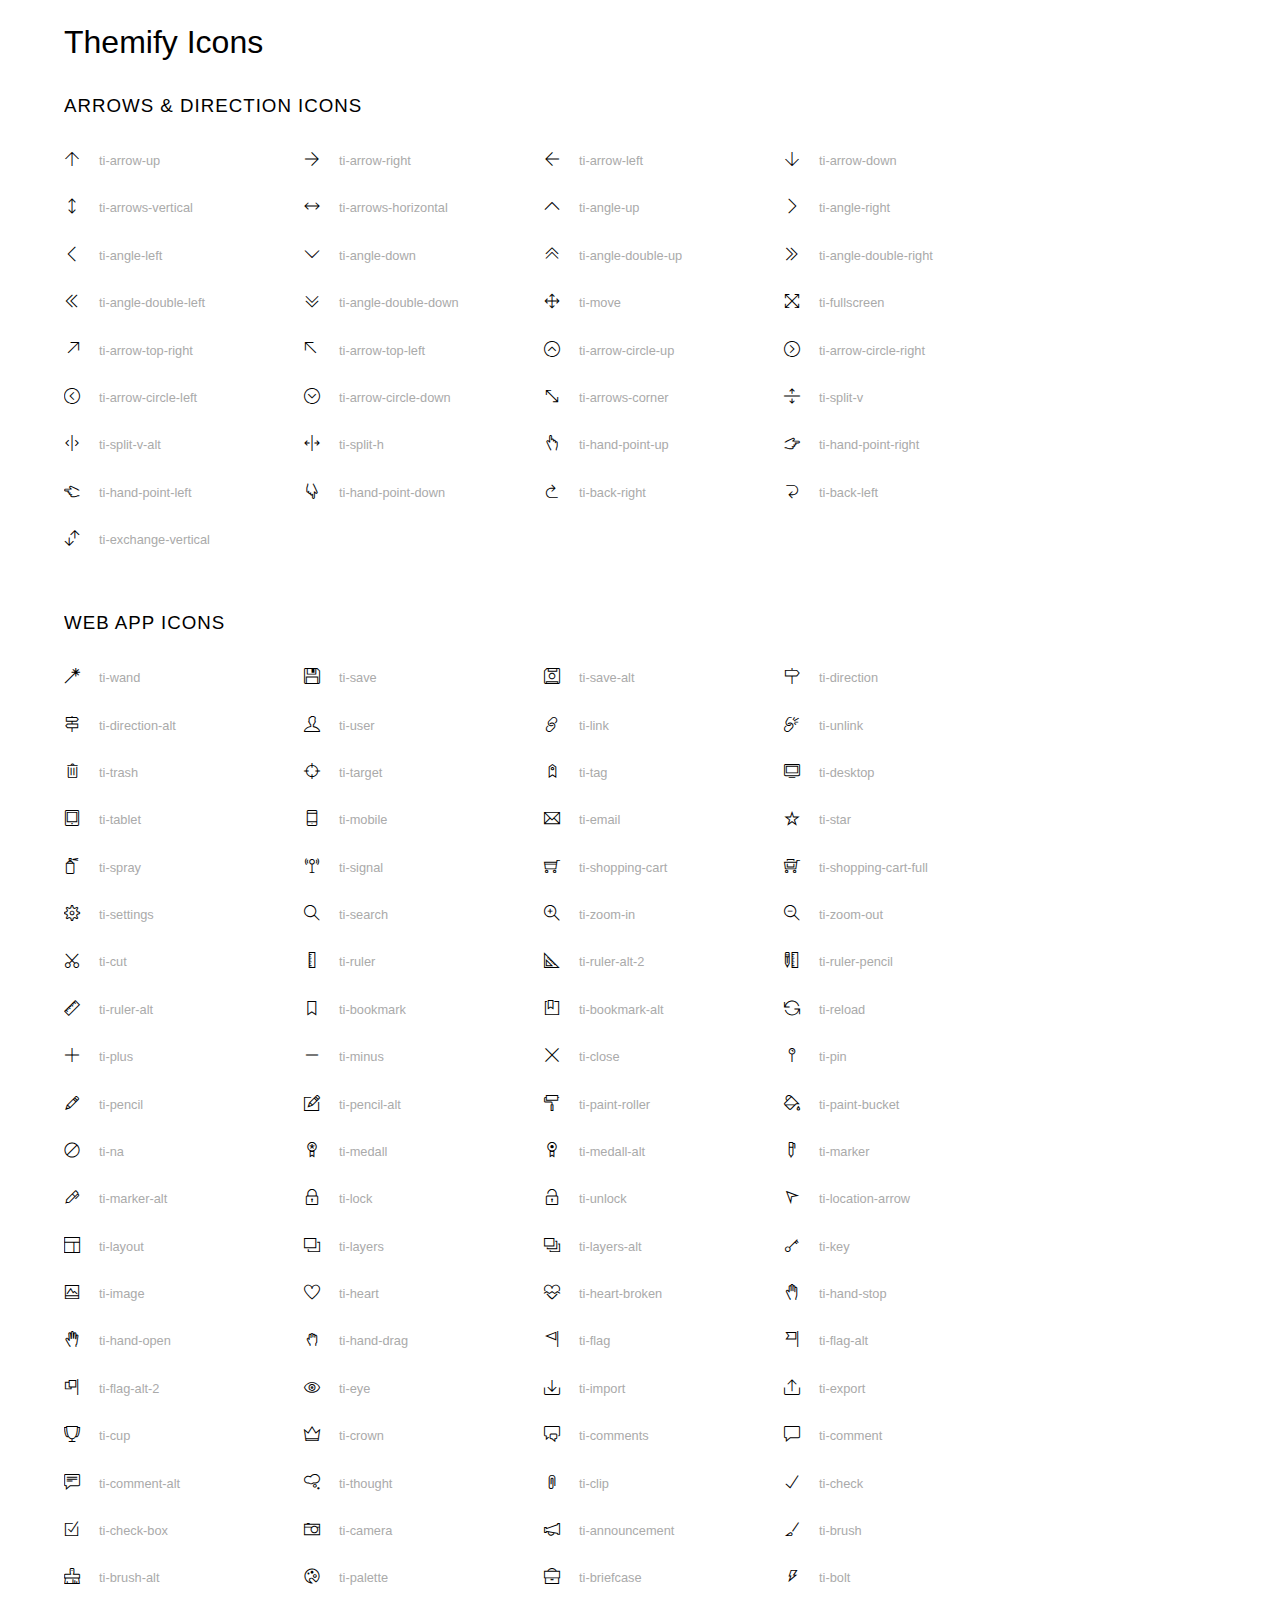
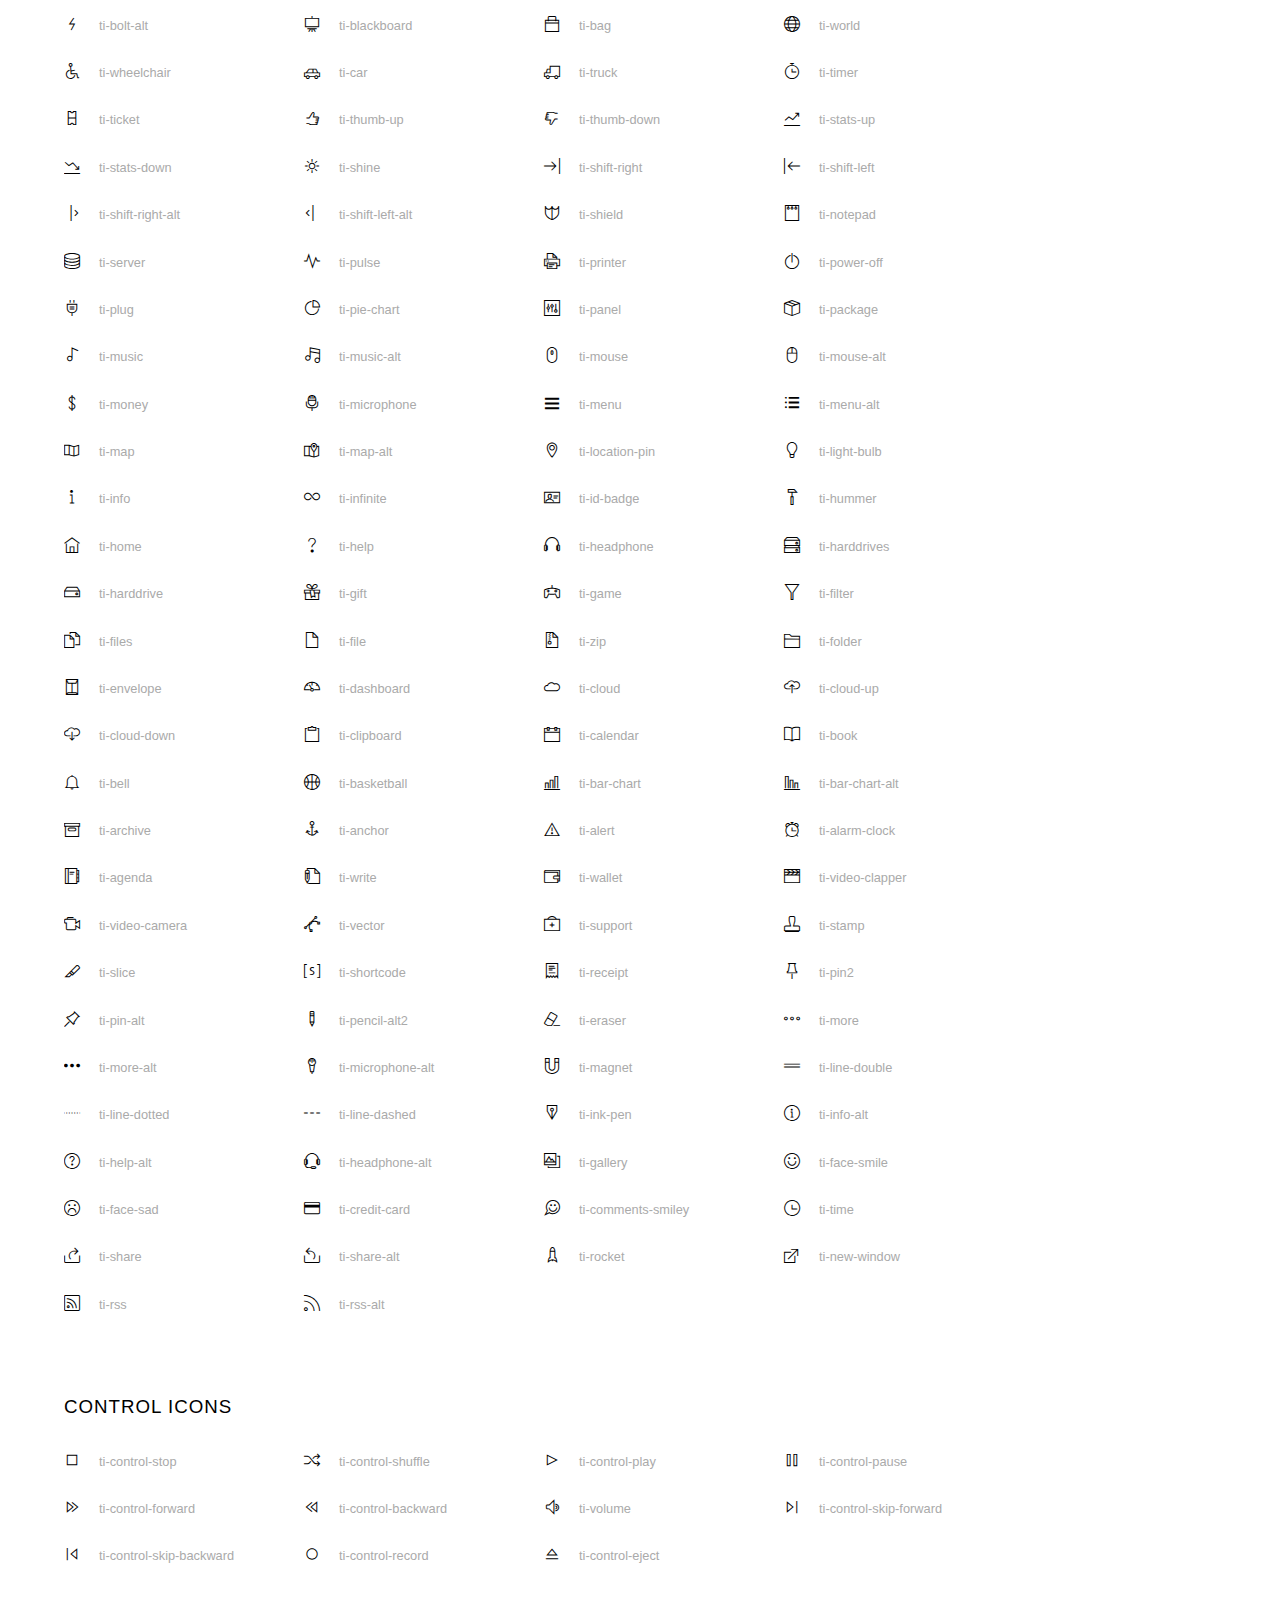
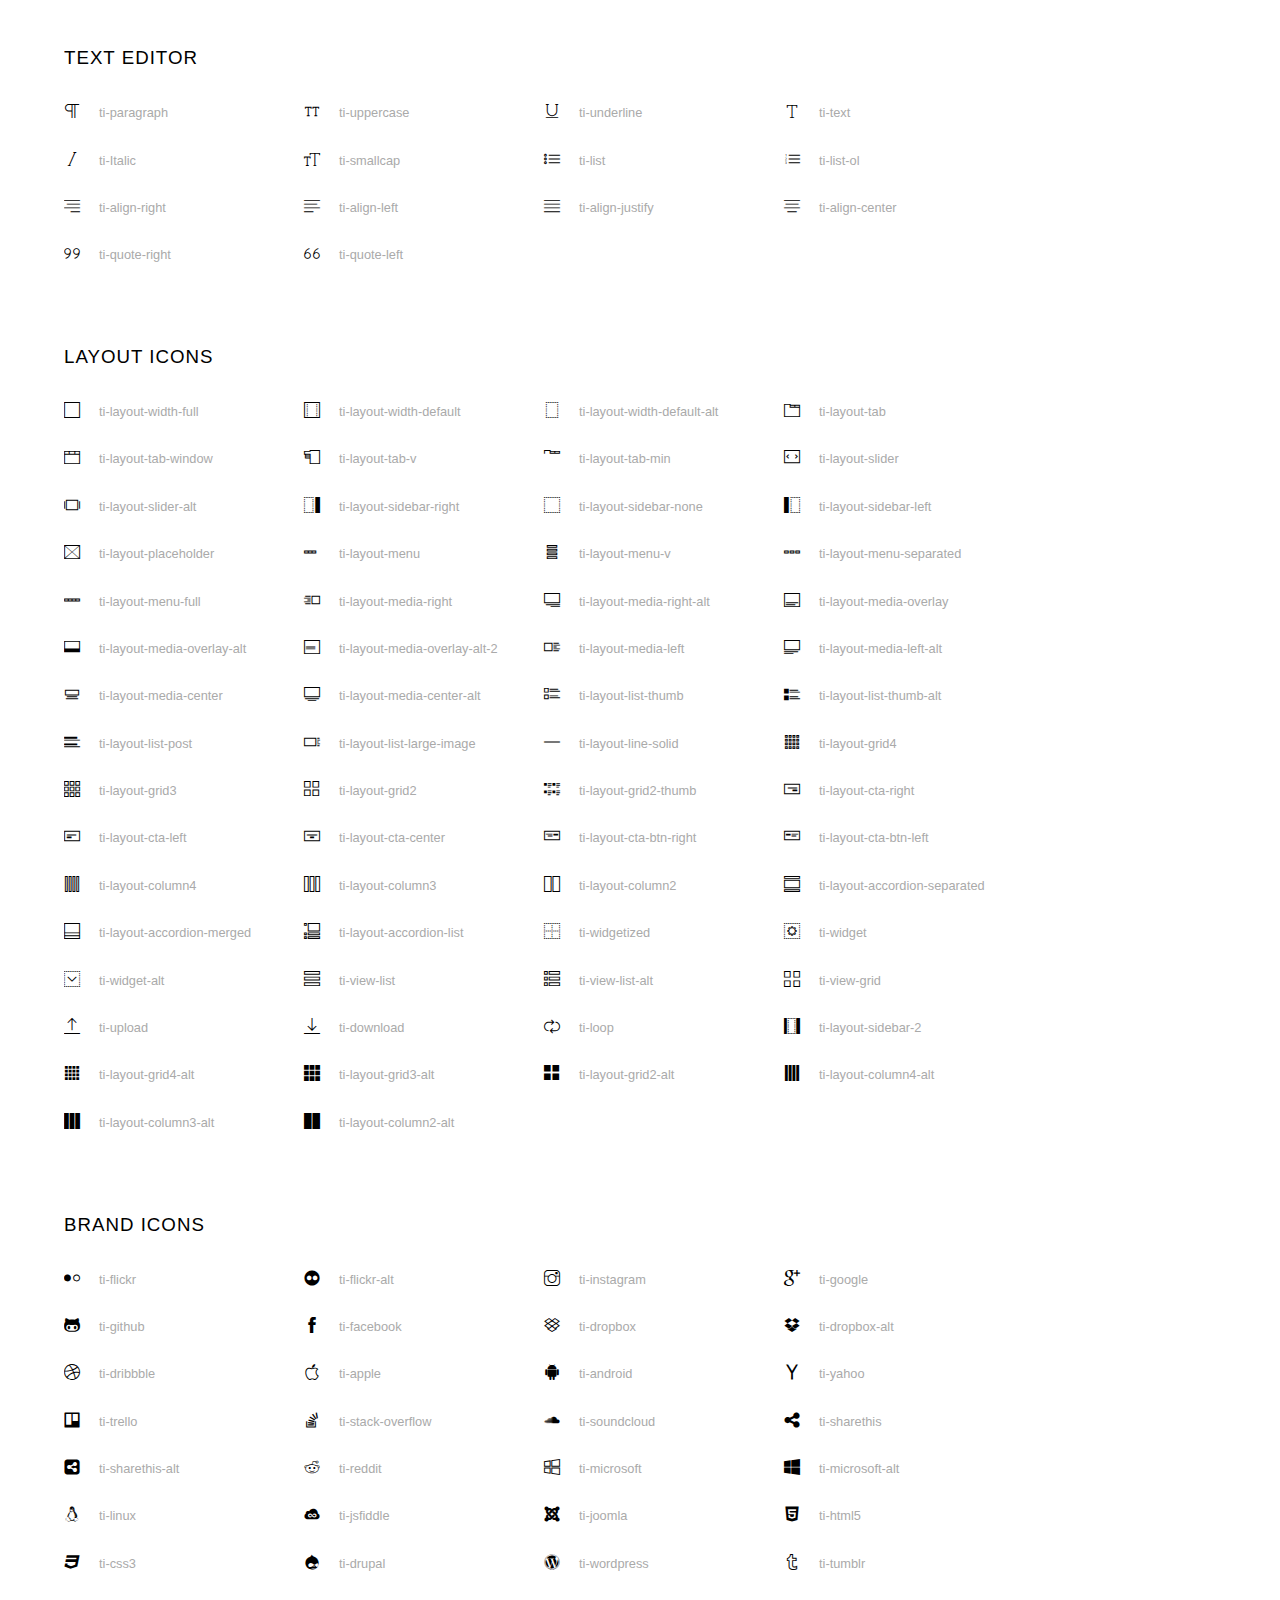
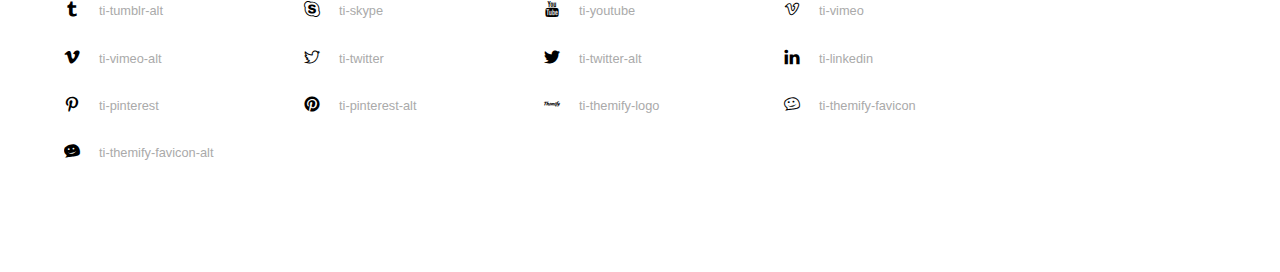
<file: docs/assets/fonts/themify/index.html>
<!doctype html>
<html>
<head>
	<meta charset="utf-8">
	<title>Themify Icon Font</title>
	<meta name="viewport" content="width=device-width">
	<link rel="stylesheet" href="demo-files/demo.css">
	<link rel="stylesheet" href="themify-icons.css">
	<!--[if lt IE 8]><!-->
	<link rel="stylesheet" href="ie7/ie7.css">
	<!--<![endif]-->
</head>
<body>
	<h1>Themify Icons</h1>

	<div class="icon-section">

		<div class="icon-section">
			<h3>Arrows &amp; Direction Icons </h3>

			<div class="icon-container">
				<span class="ti-arrow-up"></span><span class="icon-name"> ti-arrow-up</span>
			</div>
			<div class="icon-container">
				<span class="ti-arrow-right"></span><span class="icon-name"> ti-arrow-right</span>
			</div>
			<div class="icon-container">
				<span class="ti-arrow-left"></span><span class="icon-name"> ti-arrow-left</span>
			</div>
			<div class="icon-container">
				<span class="ti-arrow-down"></span><span class="icon-name"> ti-arrow-down</span>
			</div>
			<div class="icon-container">
				<span class="ti-arrows-vertical"></span><span class="icon-name"> ti-arrows-vertical</span>
			</div>
			<div class="icon-container">
				<span class="ti-arrows-horizontal"></span><span class="icon-name"> ti-arrows-horizontal</span>
			</div>
			<div class="icon-container">
				<span class="ti-angle-up"></span><span class="icon-name"> ti-angle-up</span>
			</div>
			<div class="icon-container">
				<span class="ti-angle-right"></span><span class="icon-name"> ti-angle-right</span>
			</div>
			<div class="icon-container">
				<span class="ti-angle-left"></span><span class="icon-name"> ti-angle-left</span>
			</div>
			<div class="icon-container">
				<span class="ti-angle-down"></span><span class="icon-name"> ti-angle-down</span>
			</div>	
			<div class="icon-container">
				<span class="ti-angle-double-up"></span><span class="icon-name"> ti-angle-double-up</span>
			</div>
			<div class="icon-container">
				<span class="ti-angle-double-right"></span><span class="icon-name"> ti-angle-double-right</span>
			</div>
			<div class="icon-container">
				<span class="ti-angle-double-left"></span><span class="icon-name"> ti-angle-double-left</span>
			</div>
			<div class="icon-container">
				<span class="ti-angle-double-down"></span><span class="icon-name"> ti-angle-double-down</span>
			</div>					
			<div class="icon-container">
				<span class="ti-move"></span><span class="icon-name"> ti-move</span>
			</div>
			<div class="icon-container">
				<span class="ti-fullscreen"></span><span class="icon-name"> ti-fullscreen</span>
			</div>
			<div class="icon-container">
				<span class="ti-arrow-top-right"></span><span class="icon-name"> ti-arrow-top-right</span>
			</div>
			<div class="icon-container">
				<span class="ti-arrow-top-left"></span><span class="icon-name"> ti-arrow-top-left</span>
			</div>
			<div class="icon-container">
				<span class="ti-arrow-circle-up"></span><span class="icon-name"> ti-arrow-circle-up</span>
			</div>
			<div class="icon-container">
				<span class="ti-arrow-circle-right"></span><span class="icon-name"> ti-arrow-circle-right</span>
			</div>
			<div class="icon-container">
				<span class="ti-arrow-circle-left"></span><span class="icon-name"> ti-arrow-circle-left</span>
			</div>
			<div class="icon-container">
				<span class="ti-arrow-circle-down"></span><span class="icon-name"> ti-arrow-circle-down</span>
			</div>
			<div class="icon-container">
				<span class="ti-arrows-corner"></span><span class="icon-name"> ti-arrows-corner</span>
			</div>
			<div class="icon-container">
				<span class="ti-split-v"></span><span class="icon-name"> ti-split-v</span>
			</div>

			<div class="icon-container">
				<span class="ti-split-v-alt"></span><span class="icon-name"> ti-split-v-alt</span>
			</div>
			<div class="icon-container">
				<span class="ti-split-h"></span><span class="icon-name"> ti-split-h</span>
			</div>
			<div class="icon-container">
				<span class="ti-hand-point-up"></span><span class="icon-name"> ti-hand-point-up</span>
			</div>
			<div class="icon-container">
				<span class="ti-hand-point-right"></span><span class="icon-name"> ti-hand-point-right</span>
			</div>
			<div class="icon-container">
				<span class="ti-hand-point-left"></span><span class="icon-name"> ti-hand-point-left</span>
			</div>
			<div class="icon-container">
				<span class="ti-hand-point-down"></span><span class="icon-name"> ti-hand-point-down</span>
			</div>
			<div class="icon-container">
				<span class="ti-back-right"></span><span class="icon-name"> ti-back-right</span>
			</div>
			<div class="icon-container">
				<span class="ti-back-left"></span><span class="icon-name"> ti-back-left</span>
			</div>
			<div class="icon-container">
				<span class="ti-exchange-vertical"></span><span class="icon-name"> ti-exchange-vertical</span>
			</div>

		</div> <!-- Arrows Icons -->



		<h3>Web App Icons</h3>
		
		<div class="icon-section">

			<div class="icon-container">
				<span class="ti-wand"></span><span class="icon-name"> ti-wand</span>
			</div>
			<div class="icon-container">
				<span class="ti-save"></span><span class="icon-name"> ti-save</span>
			</div>
			<div class="icon-container">
				<span class="ti-save-alt"></span><span class="icon-name"> ti-save-alt</span>
			</div>

			<div class="icon-container">
				<span class="ti-direction"></span><span class="icon-name"> ti-direction</span>
			</div>
			<div class="icon-container">
				<span class="ti-direction-alt"></span><span class="icon-name"> ti-direction-alt</span>
			</div>
			<div class="icon-container">
				<span class="ti-user"></span><span class="icon-name"> ti-user</span>
			</div>
			<div class="icon-container">
				<span class="ti-link"></span><span class="icon-name"> ti-link</span>
			</div>
			<div class="icon-container">
				<span class="ti-unlink"></span><span class="icon-name"> ti-unlink</span>
			</div>
			<div class="icon-container">
				<span class="ti-trash"></span><span class="icon-name"> ti-trash</span>
			</div>
			<div class="icon-container">
				<span class="ti-target"></span><span class="icon-name"> ti-target</span>
			</div>
			<div class="icon-container">
				<span class="ti-tag"></span><span class="icon-name"> ti-tag</span>
			</div>
			<div class="icon-container">
				<span class="ti-desktop"></span><span class="icon-name"> ti-desktop</span>
			</div>
			<div class="icon-container">
				<span class="ti-tablet"></span><span class="icon-name"> ti-tablet</span>
			</div>
			<div class="icon-container">
				<span class="ti-mobile"></span><span class="icon-name"> ti-mobile</span>
			</div>
			<div class="icon-container">
				<span class="ti-email"></span><span class="icon-name"> ti-email</span>
			</div>	
			<div class="icon-container">
				<span class="ti-star"></span><span class="icon-name"> ti-star</span>
			</div>
			<div class="icon-container">
				<span class="ti-spray"></span><span class="icon-name"> ti-spray</span>
			</div>
			<div class="icon-container">
				<span class="ti-signal"></span><span class="icon-name"> ti-signal</span>
			</div>
			<div class="icon-container">
				<span class="ti-shopping-cart"></span><span class="icon-name"> ti-shopping-cart</span>
			</div>
			<div class="icon-container">
				<span class="ti-shopping-cart-full"></span><span class="icon-name"> ti-shopping-cart-full</span>
			</div>
			<div class="icon-container">
				<span class="ti-settings"></span><span class="icon-name"> ti-settings</span>
			</div>
			<div class="icon-container">
				<span class="ti-search"></span><span class="icon-name"> ti-search</span>
			</div>
			<div class="icon-container">
				<span class="ti-zoom-in"></span><span class="icon-name"> ti-zoom-in</span>
			</div>
			<div class="icon-container">
				<span class="ti-zoom-out"></span><span class="icon-name"> ti-zoom-out</span>
			</div>
			<div class="icon-container">
				<span class="ti-cut"></span><span class="icon-name"> ti-cut</span>
			</div>
			<div class="icon-container">
				<span class="ti-ruler"></span><span class="icon-name"> ti-ruler</span>
			</div>
			<div class="icon-container">
				<span class="ti-ruler-alt-2"></span><span class="icon-name"> ti-ruler-alt-2</span>
			</div>			
			<div class="icon-container">
				<span class="ti-ruler-pencil"></span><span class="icon-name"> ti-ruler-pencil</span>
			</div>
			<div class="icon-container">
				<span class="ti-ruler-alt"></span><span class="icon-name"> ti-ruler-alt</span>
			</div>
			<div class="icon-container">
				<span class="ti-bookmark"></span><span class="icon-name"> ti-bookmark</span>
			</div>
			<div class="icon-container">
				<span class="ti-bookmark-alt"></span><span class="icon-name"> ti-bookmark-alt</span>
			</div>
			<div class="icon-container">
				<span class="ti-reload"></span><span class="icon-name"> ti-reload</span>
			</div>
			<div class="icon-container">
				<span class="ti-plus"></span><span class="icon-name"> ti-plus</span>
			</div>
			<div class="icon-container">
				<span class="ti-minus"></span><span class="icon-name"> ti-minus</span>
			</div>
			<div class="icon-container">
				<span class="ti-close"></span><span class="icon-name"> ti-close</span>
			</div>			
			<div class="icon-container">
				<span class="ti-pin"></span><span class="icon-name"> ti-pin</span>
			</div>
			<div class="icon-container">
				<span class="ti-pencil"></span><span class="icon-name"> ti-pencil</span>
			</div>
					
		  	<div class="icon-container">
				<span class="ti-pencil-alt"></span><span class="icon-name"> ti-pencil-alt</span>
			</div>
			<div class="icon-container">
				<span class="ti-paint-roller"></span><span class="icon-name"> ti-paint-roller</span>
			</div>
			<div class="icon-container">
				<span class="ti-paint-bucket"></span><span class="icon-name"> ti-paint-bucket</span>
			</div>
			<div class="icon-container">
				<span class="ti-na"></span><span class="icon-name"> ti-na</span>
			</div>
			<div class="icon-container">
				<span class="ti-medall"></span><span class="icon-name"> ti-medall</span>
			</div>
			<div class="icon-container">
				<span class="ti-medall-alt"></span><span class="icon-name"> ti-medall-alt</span>
			</div>
			<div class="icon-container">
				<span class="ti-marker"></span><span class="icon-name"> ti-marker</span>
			</div>
			<div class="icon-container">
				<span class="ti-marker-alt"></span><span class="icon-name"> ti-marker-alt</span>
			</div>

			<div class="icon-container">
				<span class="ti-lock"></span><span class="icon-name"> ti-lock</span>
			</div>
			<div class="icon-container">
				<span class="ti-unlock"></span><span class="icon-name"> ti-unlock</span>
			</div>
			<div class="icon-container">
				<span class="ti-location-arrow"></span><span class="icon-name"> ti-location-arrow</span>
			</div>
			<div class="icon-container">
				<span class="ti-layout"></span><span class="icon-name"> ti-layout</span>
			</div>
			<div class="icon-container">
				<span class="ti-layers"></span><span class="icon-name"> ti-layers</span>
			</div>
			<div class="icon-container">
				<span class="ti-layers-alt"></span><span class="icon-name"> ti-layers-alt</span>
			</div>
			<div class="icon-container">
				<span class="ti-key"></span><span class="icon-name"> ti-key</span>
			</div>
			<div class="icon-container">
				<span class="ti-image"></span><span class="icon-name"> ti-image</span>
			</div>
			<div class="icon-container">
				<span class="ti-heart"></span><span class="icon-name"> ti-heart</span>
			</div>
			<div class="icon-container">
				<span class="ti-heart-broken"></span><span class="icon-name"> ti-heart-broken</span>
			</div>
			<div class="icon-container">
				<span class="ti-hand-stop"></span><span class="icon-name"> ti-hand-stop</span>
			</div>
			<div class="icon-container">
				<span class="ti-hand-open"></span><span class="icon-name"> ti-hand-open</span>
			</div>
			<div class="icon-container">
				<span class="ti-hand-drag"></span><span class="icon-name"> ti-hand-drag</span>
			</div>
			<div class="icon-container">
				<span class="ti-flag"></span><span class="icon-name"> ti-flag</span>
			</div>
			<div class="icon-container">
				<span class="ti-flag-alt"></span><span class="icon-name"> ti-flag-alt</span>
			</div>
			<div class="icon-container">
				<span class="ti-flag-alt-2"></span><span class="icon-name"> ti-flag-alt-2</span>
			</div>
			<div class="icon-container">
				<span class="ti-eye"></span><span class="icon-name"> ti-eye</span>
			</div>
			<div class="icon-container">
				<span class="ti-import"></span><span class="icon-name"> ti-import</span>
			</div>			
			<div class="icon-container">
				<span class="ti-export"></span><span class="icon-name"> ti-export</span>
			</div>
			<div class="icon-container">
				<span class="ti-cup"></span><span class="icon-name"> ti-cup</span>
			</div>
			<div class="icon-container">
				<span class="ti-crown"></span><span class="icon-name"> ti-crown</span>
			</div>
			<div class="icon-container">
				<span class="ti-comments"></span><span class="icon-name"> ti-comments</span>
			</div>
			<div class="icon-container">
				<span class="ti-comment"></span><span class="icon-name"> ti-comment</span>
			</div>
			<div class="icon-container">
				<span class="ti-comment-alt"></span><span class="icon-name"> ti-comment-alt</span>
			</div>
			<div class="icon-container">
				<span class="ti-thought"></span><span class="icon-name"> ti-thought</span>
			</div>			
			<div class="icon-container">
				<span class="ti-clip"></span><span class="icon-name"> ti-clip</span>
			</div>

			<div class="icon-container">
				<span class="ti-check"></span><span class="icon-name"> ti-check</span>
			</div>
			<div class="icon-container">
				<span class="ti-check-box"></span><span class="icon-name"> ti-check-box</span>
			</div>
			<div class="icon-container">
				<span class="ti-camera"></span><span class="icon-name"> ti-camera</span>
			</div>
			<div class="icon-container">
				<span class="ti-announcement"></span><span class="icon-name"> ti-announcement</span>
			</div>
			<div class="icon-container">
				<span class="ti-brush"></span><span class="icon-name"> ti-brush</span>
			</div>
			<div class="icon-container">
				<span class="ti-brush-alt"></span><span class="icon-name"> ti-brush-alt</span>
			</div>
			<div class="icon-container">
				<span class="ti-palette"></span><span class="icon-name"> ti-palette</span>
			</div>			
			<div class="icon-container">
				<span class="ti-briefcase"></span><span class="icon-name"> ti-briefcase</span>
			</div>
			<div class="icon-container">
				<span class="ti-bolt"></span><span class="icon-name"> ti-bolt</span>
			</div>
			<div class="icon-container">
				<span class="ti-bolt-alt"></span><span class="icon-name"> ti-bolt-alt</span>
			</div>
			<div class="icon-container">
				<span class="ti-blackboard"></span><span class="icon-name"> ti-blackboard</span>
			</div>
			<div class="icon-container">
				<span class="ti-bag"></span><span class="icon-name"> ti-bag</span>
			</div>
			<div class="icon-container">
				<span class="ti-world"></span><span class="icon-name"> ti-world</span>
			</div>
			<div class="icon-container">
				<span class="ti-wheelchair"></span><span class="icon-name"> ti-wheelchair</span>
			</div>
			<div class="icon-container">
				<span class="ti-car"></span><span class="icon-name"> ti-car</span>
			</div>
			<div class="icon-container">
				<span class="ti-truck"></span><span class="icon-name"> ti-truck</span>
			</div>
			<div class="icon-container">
				<span class="ti-timer"></span><span class="icon-name"> ti-timer</span>
			</div>
			<div class="icon-container">
				<span class="ti-ticket"></span><span class="icon-name"> ti-ticket</span>
			</div>
			<div class="icon-container">
				<span class="ti-thumb-up"></span><span class="icon-name"> ti-thumb-up</span>
			</div>
			<div class="icon-container">
				<span class="ti-thumb-down"></span><span class="icon-name"> ti-thumb-down</span>
			</div>

			<div class="icon-container">
				<span class="ti-stats-up"></span><span class="icon-name"> ti-stats-up</span>
			</div>
			<div class="icon-container">
				<span class="ti-stats-down"></span><span class="icon-name"> ti-stats-down</span>
			</div>
			<div class="icon-container">
				<span class="ti-shine"></span><span class="icon-name"> ti-shine</span>
			</div>
			<div class="icon-container">
				<span class="ti-shift-right"></span><span class="icon-name"> ti-shift-right</span>
			</div>
			<div class="icon-container">
				<span class="ti-shift-left"></span><span class="icon-name"> ti-shift-left</span>
			</div>

			<div class="icon-container">
				<span class="ti-shift-right-alt"></span><span class="icon-name"> ti-shift-right-alt</span>
			</div>
			<div class="icon-container">
				<span class="ti-shift-left-alt"></span><span class="icon-name"> ti-shift-left-alt</span>
			</div>
			<div class="icon-container">
				<span class="ti-shield"></span><span class="icon-name"> ti-shield</span>
			</div>
			<div class="icon-container">
				<span class="ti-notepad"></span><span class="icon-name"> ti-notepad</span>
			</div>
			<div class="icon-container">
				<span class="ti-server"></span><span class="icon-name"> ti-server</span>
			</div>

			<div class="icon-container">
				<span class="ti-pulse"></span><span class="icon-name"> ti-pulse</span>
			</div>
			<div class="icon-container">
				<span class="ti-printer"></span><span class="icon-name"> ti-printer</span>
			</div>
			<div class="icon-container">
				<span class="ti-power-off"></span><span class="icon-name"> ti-power-off</span>
			</div>
			<div class="icon-container">
				<span class="ti-plug"></span><span class="icon-name"> ti-plug</span>
			</div>
			<div class="icon-container">
				<span class="ti-pie-chart"></span><span class="icon-name"> ti-pie-chart</span>
			</div>

			<div class="icon-container">
				<span class="ti-panel"></span><span class="icon-name"> ti-panel</span>
			</div>
			<div class="icon-container">
				<span class="ti-package"></span><span class="icon-name"> ti-package</span>
			</div>
			<div class="icon-container">
				<span class="ti-music"></span><span class="icon-name"> ti-music</span>
			</div>
			<div class="icon-container">
				<span class="ti-music-alt"></span><span class="icon-name"> ti-music-alt</span>
			</div>
			<div class="icon-container">
				<span class="ti-mouse"></span><span class="icon-name"> ti-mouse</span>
			</div>
			<div class="icon-container">
				<span class="ti-mouse-alt"></span><span class="icon-name"> ti-mouse-alt</span>
			</div>
			<div class="icon-container">
				<span class="ti-money"></span><span class="icon-name"> ti-money</span>
			</div>
			<div class="icon-container">
				<span class="ti-microphone"></span><span class="icon-name"> ti-microphone</span>
			</div>
			<div class="icon-container">
				<span class="ti-menu"></span><span class="icon-name"> ti-menu</span>
			</div>
			<div class="icon-container">
				<span class="ti-menu-alt"></span><span class="icon-name"> ti-menu-alt</span>
			</div>
			<div class="icon-container">
				<span class="ti-map"></span><span class="icon-name"> ti-map</span>
			</div>
			<div class="icon-container">
				<span class="ti-map-alt"></span><span class="icon-name"> ti-map-alt</span>
			</div>

			<div class="icon-container">
				<span class="ti-location-pin"></span><span class="icon-name"> ti-location-pin</span>
			</div>

			<div class="icon-container">
				<span class="ti-light-bulb"></span><span class="icon-name"> ti-light-bulb</span>
			</div>
			<div class="icon-container">
				<span class="ti-info"></span><span class="icon-name"> ti-info</span>
			</div>
			<div class="icon-container">
				<span class="ti-infinite"></span><span class="icon-name"> ti-infinite</span>
			</div>
			<div class="icon-container">
				<span class="ti-id-badge"></span><span class="icon-name"> ti-id-badge</span>
			</div>
			<div class="icon-container">
				<span class="ti-hummer"></span><span class="icon-name"> ti-hummer</span>
			</div>
			<div class="icon-container">
				<span class="ti-home"></span><span class="icon-name"> ti-home</span>
			</div>
			<div class="icon-container">
				<span class="ti-help"></span><span class="icon-name"> ti-help</span>
			</div>
			<div class="icon-container">
				<span class="ti-headphone"></span><span class="icon-name"> ti-headphone</span>
			</div>
			<div class="icon-container">
				<span class="ti-harddrives"></span><span class="icon-name"> ti-harddrives</span>
			</div>
			<div class="icon-container">
				<span class="ti-harddrive"></span><span class="icon-name"> ti-harddrive</span>
			</div>
			<div class="icon-container">
				<span class="ti-gift"></span><span class="icon-name"> ti-gift</span>
			</div>
			<div class="icon-container">
				<span class="ti-game"></span><span class="icon-name"> ti-game</span>
			</div>
			<div class="icon-container">
				<span class="ti-filter"></span><span class="icon-name"> ti-filter</span>
			</div>
			<div class="icon-container">
				<span class="ti-files"></span><span class="icon-name"> ti-files</span>
			</div>
			<div class="icon-container">
				<span class="ti-file"></span><span class="icon-name"> ti-file</span>
			</div>
			<div class="icon-container">
				<span class="ti-zip"></span><span class="icon-name"> ti-zip</span>
			</div>
			<div class="icon-container">
				<span class="ti-folder"></span><span class="icon-name"> ti-folder</span>
			</div>			
			<div class="icon-container">
				<span class="ti-envelope"></span><span class="icon-name"> ti-envelope</span>
			</div>


			<div class="icon-container">
				<span class="ti-dashboard"></span><span class="icon-name"> ti-dashboard</span>
			</div>
			<div class="icon-container">
				<span class="ti-cloud"></span><span class="icon-name"> ti-cloud</span>
			</div>
			<div class="icon-container">
				<span class="ti-cloud-up"></span><span class="icon-name"> ti-cloud-up</span>
			</div>
			<div class="icon-container">
				<span class="ti-cloud-down"></span><span class="icon-name"> ti-cloud-down</span>
			</div>
			<div class="icon-container">
				<span class="ti-clipboard"></span><span class="icon-name"> ti-clipboard</span>
			</div>
			<div class="icon-container">
				<span class="ti-calendar"></span><span class="icon-name"> ti-calendar</span>
			</div>
			<div class="icon-container">
				<span class="ti-book"></span><span class="icon-name"> ti-book</span>
			</div>
			<div class="icon-container">
				<span class="ti-bell"></span><span class="icon-name"> ti-bell</span>
			</div>
			<div class="icon-container">
				<span class="ti-basketball"></span><span class="icon-name"> ti-basketball</span>
			</div>
			<div class="icon-container">
				<span class="ti-bar-chart"></span><span class="icon-name"> ti-bar-chart</span>
			</div>
			<div class="icon-container">
				<span class="ti-bar-chart-alt"></span><span class="icon-name"> ti-bar-chart-alt</span>
			</div>


			<div class="icon-container">
				<span class="ti-archive"></span><span class="icon-name"> ti-archive</span>
			</div>
			<div class="icon-container">
				<span class="ti-anchor"></span><span class="icon-name"> ti-anchor</span>
			</div>

			<div class="icon-container">
				<span class="ti-alert"></span><span class="icon-name"> ti-alert</span>
			</div>
			<div class="icon-container">
				<span class="ti-alarm-clock"></span><span class="icon-name"> ti-alarm-clock</span>
			</div>
			<div class="icon-container">
				<span class="ti-agenda"></span><span class="icon-name"> ti-agenda</span>
			</div>
			<div class="icon-container">
				<span class="ti-write"></span><span class="icon-name"> ti-write</span>
			</div>

			<div class="icon-container">
				<span class="ti-wallet"></span><span class="icon-name"> ti-wallet</span>
			</div>
			<div class="icon-container">
				<span class="ti-video-clapper"></span><span class="icon-name"> ti-video-clapper</span>
			</div>
			<div class="icon-container">
				<span class="ti-video-camera"></span><span class="icon-name"> ti-video-camera</span>
			</div>
			<div class="icon-container">
				<span class="ti-vector"></span><span class="icon-name"> ti-vector</span>
			</div>

			<div class="icon-container">
				<span class="ti-support"></span><span class="icon-name"> ti-support</span>
			</div>
			<div class="icon-container">
				<span class="ti-stamp"></span><span class="icon-name"> ti-stamp</span>
			</div>
			<div class="icon-container">
				<span class="ti-slice"></span><span class="icon-name"> ti-slice</span>
			</div>
			<div class="icon-container">
				<span class="ti-shortcode"></span><span class="icon-name"> ti-shortcode</span>
			</div>
			<div class="icon-container">
				<span class="ti-receipt"></span><span class="icon-name"> ti-receipt</span>
			</div>
			<div class="icon-container">
				<span class="ti-pin2"></span><span class="icon-name"> ti-pin2</span>
			</div>
			<div class="icon-container">
				<span class="ti-pin-alt"></span><span class="icon-name"> ti-pin-alt</span>
			</div>
			<div class="icon-container">
				<span class="ti-pencil-alt2"></span><span class="icon-name"> ti-pencil-alt2</span>
			</div>
			<div class="icon-container">
				<span class="ti-eraser"></span><span class="icon-name"> ti-eraser</span>
			</div>			
			<div class="icon-container">
				<span class="ti-more"></span><span class="icon-name"> ti-more</span>
			</div>
			<div class="icon-container">
				<span class="ti-more-alt"></span><span class="icon-name"> ti-more-alt</span>
			</div>
			<div class="icon-container">
				<span class="ti-microphone-alt"></span><span class="icon-name"> ti-microphone-alt</span>
			</div>
			<div class="icon-container">
				<span class="ti-magnet"></span><span class="icon-name"> ti-magnet</span>
			</div>
			<div class="icon-container">
				<span class="ti-line-double"></span><span class="icon-name"> ti-line-double</span>
			</div>
			<div class="icon-container">
				<span class="ti-line-dotted"></span><span class="icon-name"> ti-line-dotted</span>
			</div>
			<div class="icon-container">
				<span class="ti-line-dashed"></span><span class="icon-name"> ti-line-dashed</span>
			</div>

			<div class="icon-container">
				<span class="ti-ink-pen"></span><span class="icon-name"> ti-ink-pen</span>
			</div>
			<div class="icon-container">
				<span class="ti-info-alt"></span><span class="icon-name"> ti-info-alt</span>
			</div>
			<div class="icon-container">
				<span class="ti-help-alt"></span><span class="icon-name"> ti-help-alt</span>
			</div>
			<div class="icon-container">
				<span class="ti-headphone-alt"></span><span class="icon-name"> ti-headphone-alt</span>
			</div>

			<div class="icon-container">
				<span class="ti-gallery"></span><span class="icon-name"> ti-gallery</span>
			</div>
			<div class="icon-container">
				<span class="ti-face-smile"></span><span class="icon-name"> ti-face-smile</span>
			</div>
			<div class="icon-container">
				<span class="ti-face-sad"></span><span class="icon-name"> ti-face-sad</span>
			</div>
			<div class="icon-container">
				<span class="ti-credit-card"></span><span class="icon-name"> ti-credit-card</span>
			</div>
			<div class="icon-container">
				<span class="ti-comments-smiley"></span><span class="icon-name"> ti-comments-smiley</span>
			</div>
			<div class="icon-container">
				<span class="ti-time"></span><span class="icon-name"> ti-time</span>
			</div>
			<div class="icon-container">
				<span class="ti-share"></span><span class="icon-name"> ti-share</span>
			</div>
			<div class="icon-container">
				<span class="ti-share-alt"></span><span class="icon-name"> ti-share-alt</span>
			</div>
			<div class="icon-container">
				<span class="ti-rocket"></span><span class="icon-name"> ti-rocket</span>
			</div>

			<div class="icon-container">
				<span class="ti-new-window"></span><span class="icon-name"> ti-new-window</span>
			</div>

			<div class="icon-container">
				<span class="ti-rss"></span><span class="icon-name"> ti-rss</span>
			</div>

			<div class="icon-container">
				<span class="ti-rss-alt"></span><span class="icon-name"> ti-rss-alt</span>
			</div>
			
		</div><!-- Web App Icons -->


		<div class="icon-section">
			<h3>Control Icons</h3>
			<div class="icon-container">
				<span class="ti-control-stop"></span><span class="icon-name"> ti-control-stop</span>
			</div>
			<div class="icon-container">
				<span class="ti-control-shuffle"></span><span class="icon-name"> ti-control-shuffle</span>
			</div>
			<div class="icon-container">
				<span class="ti-control-play"></span><span class="icon-name"> ti-control-play</span>
			</div>
			<div class="icon-container">
				<span class="ti-control-pause"></span><span class="icon-name"> ti-control-pause</span>
			</div>
			<div class="icon-container">
				<span class="ti-control-forward"></span><span class="icon-name"> ti-control-forward</span>
			</div>
			<div class="icon-container">
				<span class="ti-control-backward"></span><span class="icon-name"> ti-control-backward</span>
			</div>	
			<div class="icon-container">
				<span class="ti-volume"></span><span class="icon-name"> ti-volume</span>
			</div>
			<div class="icon-container">
				<span class="ti-control-skip-forward"></span><span class="icon-name"> ti-control-skip-forward</span>
			</div>
			<div class="icon-container">
				<span class="ti-control-skip-backward"></span><span class="icon-name"> ti-control-skip-backward</span>
			</div>
			<div class="icon-container">
				<span class="ti-control-record"></span><span class="icon-name"> ti-control-record</span>
			</div>
			<div class="icon-container">
				<span class="ti-control-eject"></span><span class="icon-name"> ti-control-eject</span>
			</div>			
		</div> <!-- Control Icons -->


		<div class="icon-section">
			<h3>Text Editor</h3>

			<div class="icon-container">
				<span class="ti-paragraph"></span><span class="icon-name"> ti-paragraph</span>
			</div>
			<div class="icon-container">
				<span class="ti-uppercase"></span><span class="icon-name"> ti-uppercase</span>
			</div>

			<div class="icon-container">
				<span class="ti-underline"></span><span class="icon-name"> ti-underline</span>
			</div>
			<div class="icon-container">
				<span class="ti-text"></span><span class="icon-name"> ti-text</span>
			</div>
			<div class="icon-container">
				<span class="ti-Italic"></span><span class="icon-name"> ti-Italic</span>
			</div>
			<div class="icon-container">
				<span class="ti-smallcap"></span><span class="icon-name"> ti-smallcap</span>
			</div>
			<div class="icon-container">
				<span class="ti-list"></span><span class="icon-name"> ti-list</span>
			</div>
			<div class="icon-container">
				<span class="ti-list-ol"></span><span class="icon-name"> ti-list-ol</span>
			</div>
			<div class="icon-container">
				<span class="ti-align-right"></span><span class="icon-name"> ti-align-right</span>
			</div>
			<div class="icon-container">
				<span class="ti-align-left"></span><span class="icon-name"> ti-align-left</span>
			</div>
			<div class="icon-container">
				<span class="ti-align-justify"></span><span class="icon-name"> ti-align-justify</span>
			</div>
			<div class="icon-container">
				<span class="ti-align-center"></span><span class="icon-name"> ti-align-center</span>
			</div>
			<div class="icon-container">
				<span class="ti-quote-right"></span><span class="icon-name"> ti-quote-right</span>
			</div>
			<div class="icon-container">
				<span class="ti-quote-left"></span><span class="icon-name"> ti-quote-left</span>
			</div>

		</div> <!-- Text Editor -->



		<div class="icon-section">
			<h3>Layout Icons</h3>
			<div class="icon-container">
				<span class="ti-layout-width-full"></span><span class="icon-name"> ti-layout-width-full</span>
			</div>
			<div class="icon-container">
				<span class="ti-layout-width-default"></span><span class="icon-name"> ti-layout-width-default</span>
			</div>
			<div class="icon-container">
				<span class="ti-layout-width-default-alt"></span><span class="icon-name"> ti-layout-width-default-alt</span>
			</div>
			<div class="icon-container">
				<span class="ti-layout-tab"></span><span class="icon-name"> ti-layout-tab</span>
			</div>
			<div class="icon-container">
				<span class="ti-layout-tab-window"></span><span class="icon-name"> ti-layout-tab-window</span>
			</div>
			<div class="icon-container">
				<span class="ti-layout-tab-v"></span><span class="icon-name"> ti-layout-tab-v</span>
			</div>
			<div class="icon-container">
				<span class="ti-layout-tab-min"></span><span class="icon-name"> ti-layout-tab-min</span>
			</div>
			<div class="icon-container">
				<span class="ti-layout-slider"></span><span class="icon-name"> ti-layout-slider</span>
			</div>
			<div class="icon-container">
				<span class="ti-layout-slider-alt"></span><span class="icon-name"> ti-layout-slider-alt</span>
			</div>
			<div class="icon-container">
				<span class="ti-layout-sidebar-right"></span><span class="icon-name"> ti-layout-sidebar-right</span>
			</div>
			<div class="icon-container">
				<span class="ti-layout-sidebar-none"></span><span class="icon-name"> ti-layout-sidebar-none</span>
			</div>
			<div class="icon-container">
				<span class="ti-layout-sidebar-left"></span><span class="icon-name"> ti-layout-sidebar-left</span>
			</div>
			<div class="icon-container">
				<span class="ti-layout-placeholder"></span><span class="icon-name"> ti-layout-placeholder</span>
			</div>
			<div class="icon-container">
				<span class="ti-layout-menu"></span><span class="icon-name"> ti-layout-menu</span>
			</div>
			<div class="icon-container">
				<span class="ti-layout-menu-v"></span><span class="icon-name"> ti-layout-menu-v</span>
			</div>
			<div class="icon-container">
				<span class="ti-layout-menu-separated"></span><span class="icon-name"> ti-layout-menu-separated</span>
			</div>
			<div class="icon-container">
				<span class="ti-layout-menu-full"></span><span class="icon-name"> ti-layout-menu-full</span>
			</div>
			<div class="icon-container">
				<span class="ti-layout-media-right"></span><span class="icon-name"> ti-layout-media-right</span>
			</div>
			<div class="icon-container">
				<span class="ti-layout-media-right-alt"></span><span class="icon-name"> ti-layout-media-right-alt</span>
			</div>
			<div class="icon-container">
				<span class="ti-layout-media-overlay"></span><span class="icon-name"> ti-layout-media-overlay</span>
			</div>
			<div class="icon-container">
				<span class="ti-layout-media-overlay-alt"></span><span class="icon-name"> ti-layout-media-overlay-alt</span>
			</div>
			<div class="icon-container">
				<span class="ti-layout-media-overlay-alt-2"></span><span class="icon-name"> ti-layout-media-overlay-alt-2</span>
			</div>
			<div class="icon-container">
				<span class="ti-layout-media-left"></span><span class="icon-name"> ti-layout-media-left</span>
			</div>
			<div class="icon-container">
				<span class="ti-layout-media-left-alt"></span><span class="icon-name"> ti-layout-media-left-alt</span>
			</div>
			<div class="icon-container">
				<span class="ti-layout-media-center"></span><span class="icon-name"> ti-layout-media-center</span>
			</div>
			<div class="icon-container">
				<span class="ti-layout-media-center-alt"></span><span class="icon-name"> ti-layout-media-center-alt</span>
			</div>
			<div class="icon-container">
				<span class="ti-layout-list-thumb"></span><span class="icon-name"> ti-layout-list-thumb</span>
			</div>
			<div class="icon-container">
				<span class="ti-layout-list-thumb-alt"></span><span class="icon-name"> ti-layout-list-thumb-alt</span>
			</div>
			<div class="icon-container">
				<span class="ti-layout-list-post"></span><span class="icon-name"> ti-layout-list-post</span>
			</div>
			<div class="icon-container">
				<span class="ti-layout-list-large-image"></span><span class="icon-name"> ti-layout-list-large-image</span>
			</div>
			<div class="icon-container">
				<span class="ti-layout-line-solid"></span><span class="icon-name"> ti-layout-line-solid</span>
			</div>
			<div class="icon-container">
				<span class="ti-layout-grid4"></span><span class="icon-name"> ti-layout-grid4</span>
			</div>
			<div class="icon-container">
				<span class="ti-layout-grid3"></span><span class="icon-name"> ti-layout-grid3</span>
			</div>
			<div class="icon-container">
				<span class="ti-layout-grid2"></span><span class="icon-name"> ti-layout-grid2</span>
			</div>
			<div class="icon-container">
				<span class="ti-layout-grid2-thumb"></span><span class="icon-name"> ti-layout-grid2-thumb</span>
			</div>
			<div class="icon-container">
				<span class="ti-layout-cta-right"></span><span class="icon-name"> ti-layout-cta-right</span>
			</div>
			<div class="icon-container">
				<span class="ti-layout-cta-left"></span><span class="icon-name"> ti-layout-cta-left</span>
			</div>
			<div class="icon-container">
				<span class="ti-layout-cta-center"></span><span class="icon-name"> ti-layout-cta-center</span>
			</div>
			<div class="icon-container">
				<span class="ti-layout-cta-btn-right"></span><span class="icon-name"> ti-layout-cta-btn-right</span>
			</div>
			<div class="icon-container">
				<span class="ti-layout-cta-btn-left"></span><span class="icon-name"> ti-layout-cta-btn-left</span>
			</div>
			<div class="icon-container">
				<span class="ti-layout-column4"></span><span class="icon-name"> ti-layout-column4</span>
			</div>
			<div class="icon-container">
				<span class="ti-layout-column3"></span><span class="icon-name"> ti-layout-column3</span>
			</div>
			<div class="icon-container">
				<span class="ti-layout-column2"></span><span class="icon-name"> ti-layout-column2</span>
			</div>
			<div class="icon-container">
				<span class="ti-layout-accordion-separated"></span><span class="icon-name"> ti-layout-accordion-separated</span>
			</div>
			<div class="icon-container">
				<span class="ti-layout-accordion-merged"></span><span class="icon-name"> ti-layout-accordion-merged</span>
			</div>
			<div class="icon-container">
				<span class="ti-layout-accordion-list"></span><span class="icon-name"> ti-layout-accordion-list</span>
			</div>
			<div class="icon-container">
				<span class="ti-widgetized"></span><span class="icon-name"> ti-widgetized</span>
			</div>
			<div class="icon-container">
				<span class="ti-widget"></span><span class="icon-name"> ti-widget</span>
			</div>
			<div class="icon-container">
				<span class="ti-widget-alt"></span><span class="icon-name"> ti-widget-alt</span>
			</div>
			<div class="icon-container">
				<span class="ti-view-list"></span><span class="icon-name"> ti-view-list</span>
			</div>
			<div class="icon-container">
				<span class="ti-view-list-alt"></span><span class="icon-name"> ti-view-list-alt</span>
			</div>
			<div class="icon-container">
				<span class="ti-view-grid"></span><span class="icon-name"> ti-view-grid</span>
			</div>
			<div class="icon-container">
				<span class="ti-upload"></span><span class="icon-name"> ti-upload</span>
			</div>
			<div class="icon-container">
				<span class="ti-download"></span><span class="icon-name"> ti-download</span>
			</div>	
			<div class="icon-container">
				<span class="ti-loop"></span><span class="icon-name"> ti-loop</span>
			</div>
			<div class="icon-container">
				<span class="ti-layout-sidebar-2"></span><span class="icon-name"> ti-layout-sidebar-2</span>
			</div>
			<div class="icon-container">
				<span class="ti-layout-grid4-alt"></span><span class="icon-name"> ti-layout-grid4-alt</span>
			</div>
			<div class="icon-container">
				<span class="ti-layout-grid3-alt"></span><span class="icon-name"> ti-layout-grid3-alt</span>
			</div>
			<div class="icon-container">
				<span class="ti-layout-grid2-alt"></span><span class="icon-name"> ti-layout-grid2-alt</span>
			</div>
			<div class="icon-container">
				<span class="ti-layout-column4-alt"></span><span class="icon-name"> ti-layout-column4-alt</span>
			</div>
			<div class="icon-container">
				<span class="ti-layout-column3-alt"></span><span class="icon-name"> ti-layout-column3-alt</span>
			</div>
			<div class="icon-container">
				<span class="ti-layout-column2-alt"></span><span class="icon-name"> ti-layout-column2-alt</span>
			</div>		


		</div> <!-- Layout Icons -->


		<div class="icon-section">
			<h3>Brand Icons</h3>

			<div class="icon-container">
				<span class="ti-flickr"></span><span class="icon-name"> ti-flickr</span>
			</div>
			<div class="icon-container">
				<span class="ti-flickr-alt"></span><span class="icon-name"> ti-flickr-alt</span>
			</div>			
			<div class="icon-container">
				<span class="ti-instagram"></span><span class="icon-name"> ti-instagram</span>
			</div>
			<div class="icon-container">
				<span class="ti-google"></span><span class="icon-name"> ti-google</span>
			</div>
			<div class="icon-container">
				<span class="ti-github"></span><span class="icon-name"> ti-github</span>
			</div>

			<div class="icon-container">
				<span class="ti-facebook"></span><span class="icon-name"> ti-facebook</span>
			</div>
			<div class="icon-container">
				<span class="ti-dropbox"></span><span class="icon-name"> ti-dropbox</span>
			</div>
			<div class="icon-container">
				<span class="ti-dropbox-alt"></span><span class="icon-name"> ti-dropbox-alt</span>
			</div>
			<div class="icon-container">
				<span class="ti-dribbble"></span><span class="icon-name"> ti-dribbble</span>
			</div>
			<div class="icon-container">
				<span class="ti-apple"></span><span class="icon-name"> ti-apple</span>
			</div>
			<div class="icon-container">
				<span class="ti-android"></span><span class="icon-name"> ti-android</span>
			</div>
			<div class="icon-container">
				<span class="ti-yahoo"></span><span class="icon-name"> ti-yahoo</span>
			</div>
			<div class="icon-container">
				<span class="ti-trello"></span><span class="icon-name"> ti-trello</span>
			</div>
			<div class="icon-container">
				<span class="ti-stack-overflow"></span><span class="icon-name"> ti-stack-overflow</span>
			</div>
			<div class="icon-container">
				<span class="ti-soundcloud"></span><span class="icon-name"> ti-soundcloud</span>
			</div>
			<div class="icon-container">
				<span class="ti-sharethis"></span><span class="icon-name"> ti-sharethis</span>
			</div>
			<div class="icon-container">
				<span class="ti-sharethis-alt"></span><span class="icon-name"> ti-sharethis-alt</span>
			</div>
			<div class="icon-container">
				<span class="ti-reddit"></span><span class="icon-name"> ti-reddit</span>
			</div>

			<div class="icon-container">
				<span class="ti-microsoft"></span><span class="icon-name"> ti-microsoft</span>
			</div>
			<div class="icon-container">
				<span class="ti-microsoft-alt"></span><span class="icon-name"> ti-microsoft-alt</span>
			</div>
			<div class="icon-container">
				<span class="ti-linux"></span><span class="icon-name"> ti-linux</span>
			</div>
			<div class="icon-container">
				<span class="ti-jsfiddle"></span><span class="icon-name"> ti-jsfiddle</span>
			</div>
			<div class="icon-container">
				<span class="ti-joomla"></span><span class="icon-name"> ti-joomla</span>
			</div>
			<div class="icon-container">
				<span class="ti-html5"></span><span class="icon-name"> ti-html5</span>
			</div>
			<div class="icon-container">
				<span class="ti-css3"></span><span class="icon-name"> ti-css3</span>
			</div>	
			<div class="icon-container">
				<span class="ti-drupal"></span><span class="icon-name"> ti-drupal</span>
			</div>
			<div class="icon-container">
				<span class="ti-wordpress"></span><span class="icon-name"> ti-wordpress</span>
			</div>		
			<div class="icon-container">
				<span class="ti-tumblr"></span><span class="icon-name"> ti-tumblr</span>
			</div>
			<div class="icon-container">
				<span class="ti-tumblr-alt"></span><span class="icon-name"> ti-tumblr-alt</span>
			</div>
			<div class="icon-container">
				<span class="ti-skype"></span><span class="icon-name"> ti-skype</span>
			</div>
			<div class="icon-container">
				<span class="ti-youtube"></span><span class="icon-name"> ti-youtube</span>
			</div>
			<div class="icon-container">
				<span class="ti-vimeo"></span><span class="icon-name"> ti-vimeo</span>
			</div>
			<div class="icon-container">
				<span class="ti-vimeo-alt"></span><span class="icon-name"> ti-vimeo-alt</span>
			</div>			
			<div class="icon-container">
				<span class="ti-twitter"></span><span class="icon-name"> ti-twitter</span>
			</div>
			<div class="icon-container">
				<span class="ti-twitter-alt"></span><span class="icon-name"> ti-twitter-alt</span>
			</div>
			<div class="icon-container">
				<span class="ti-linkedin"></span><span class="icon-name"> ti-linkedin</span>
			</div>
			<div class="icon-container">
				<span class="ti-pinterest"></span><span class="icon-name"> ti-pinterest</span>
			</div>

			<div class="icon-container">
				<span class="ti-pinterest-alt"></span><span class="icon-name"> ti-pinterest-alt</span>
			</div>
			<div class="icon-container">
				<span class="ti-themify-logo"></span><span class="icon-name"> ti-themify-logo</span>
			</div>
			<div class="icon-container">
				<span class="ti-themify-favicon"></span><span class="icon-name"> ti-themify-favicon</span>
			</div>
			<div class="icon-container">
				<span class="ti-themify-favicon-alt"></span><span class="icon-name"> ti-themify-favicon-alt</span>
			</div>

		</div> <!-- brand Icons -->

	</div>

</body>
</html>
</file>
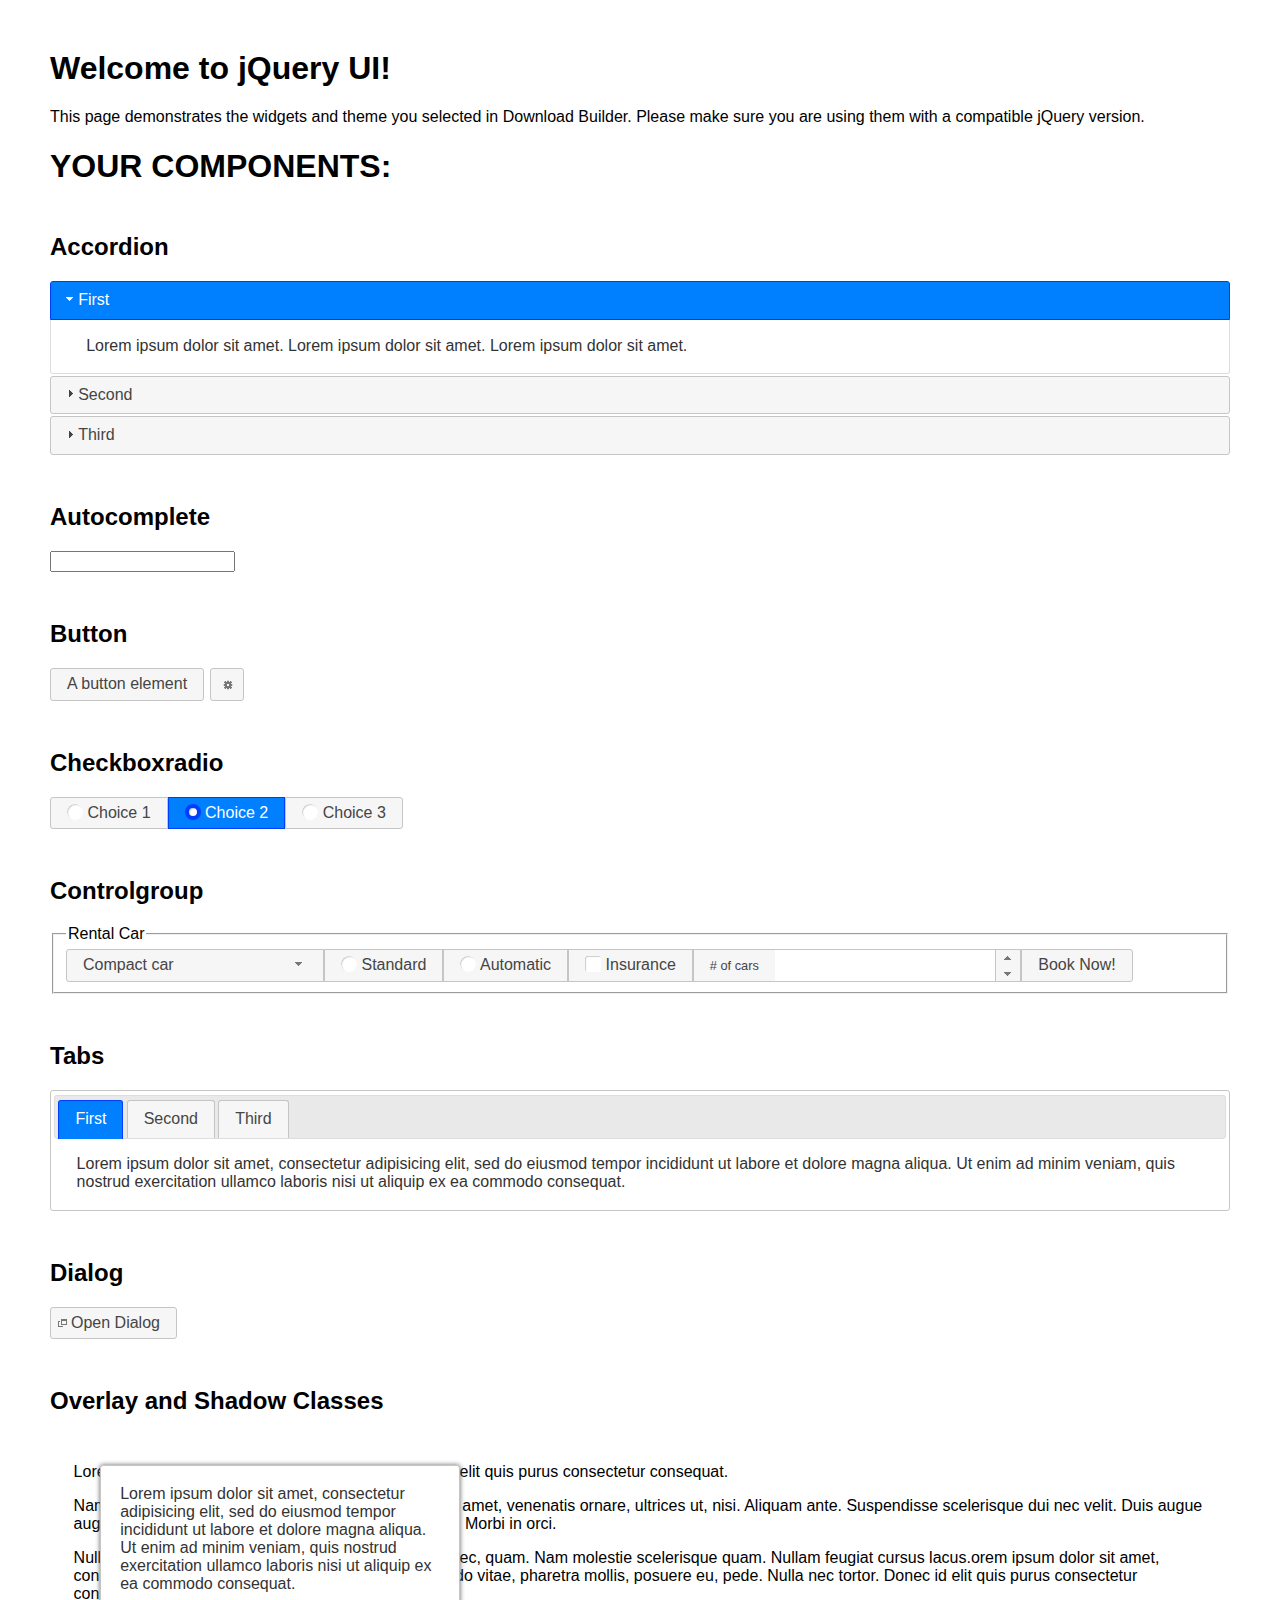
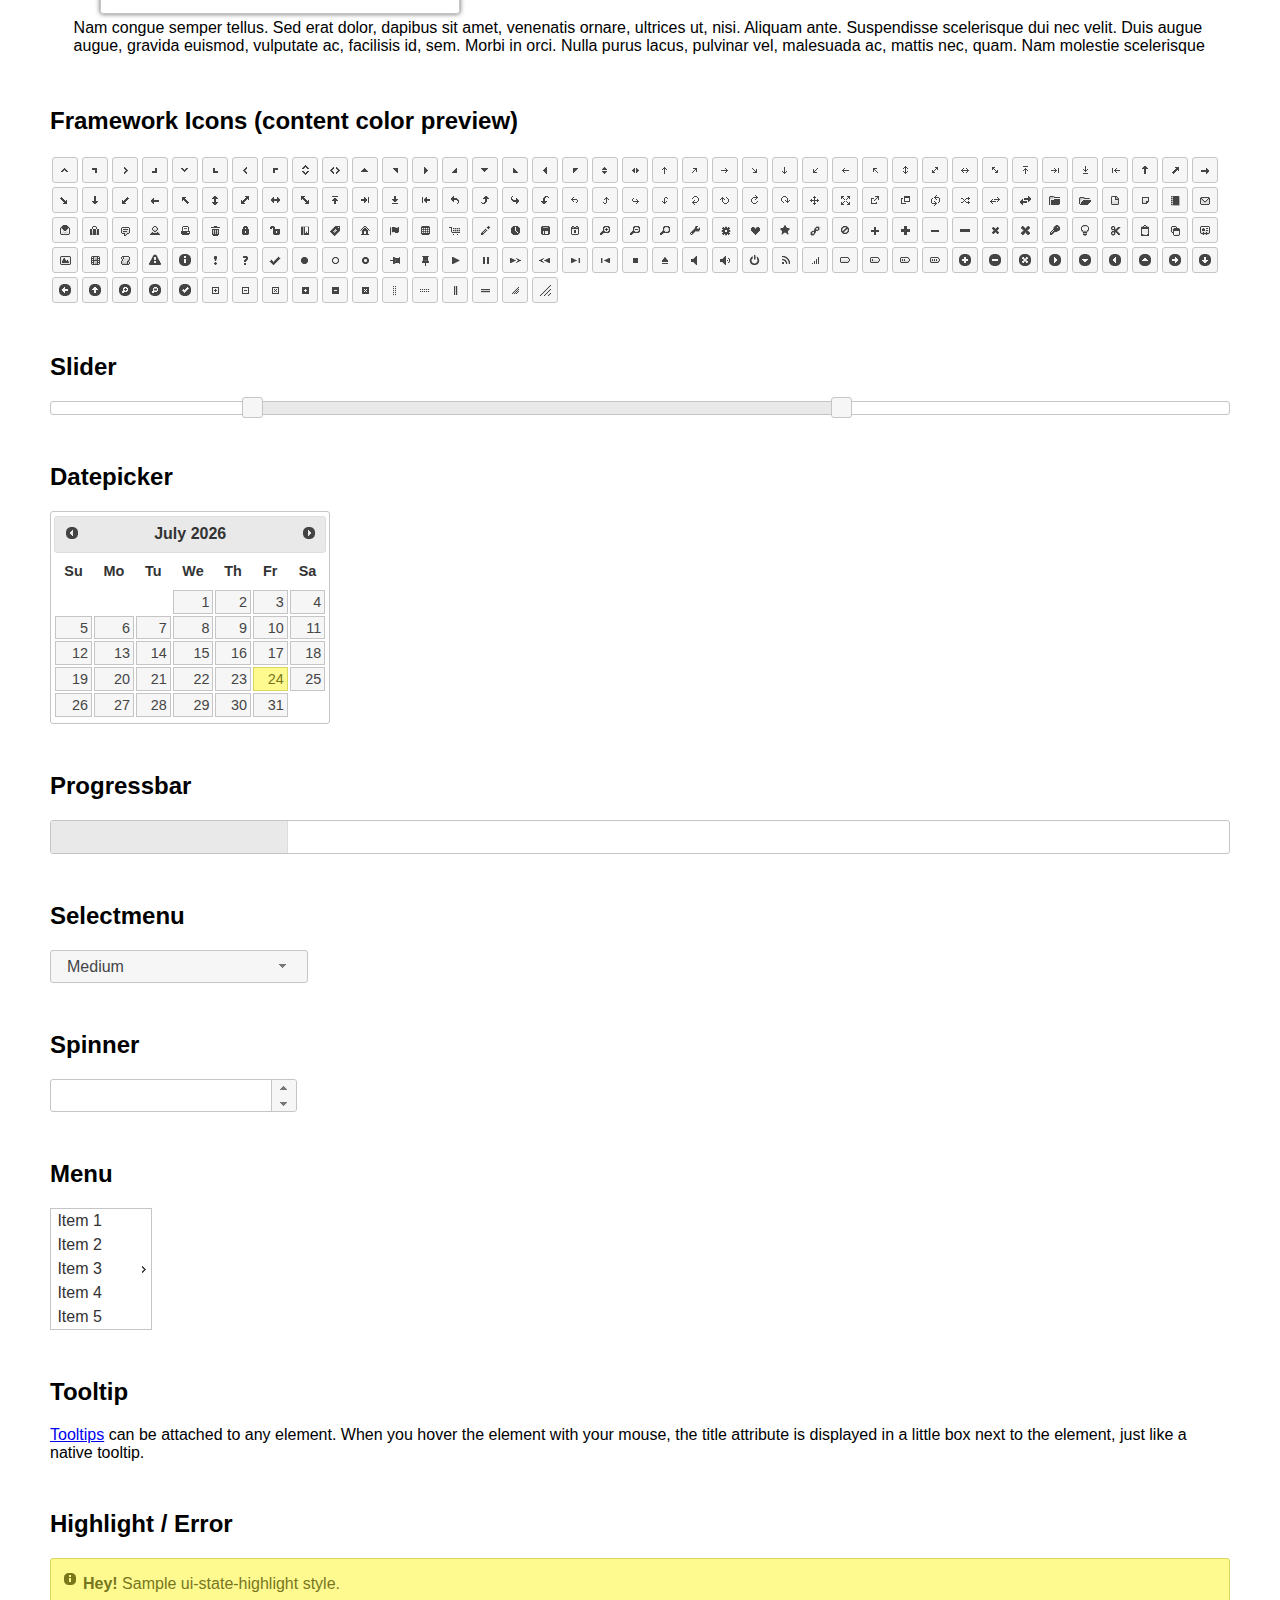
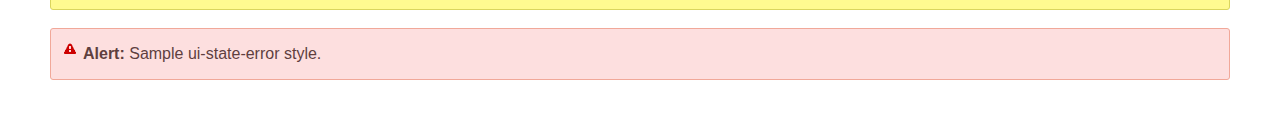
<file: docs/assets/vendor/jqueryui/index.html>
<!doctype html>
<html lang="us">
<head>
	<meta charset="utf-8">
	<title>jQuery UI Example Page</title>
	<link href="jquery-ui.css" rel="stylesheet">
	<style>
	body{
		font-family: "Trebuchet MS", sans-serif;
		margin: 50px;
	}
	.demoHeaders {
		margin-top: 2em;
	}
	#dialog-link {
		padding: .4em 1em .4em 20px;
		text-decoration: none;
		position: relative;
	}
	#dialog-link span.ui-icon {
		margin: 0 5px 0 0;
		position: absolute;
		left: .2em;
		top: 50%;
		margin-top: -8px;
	}
	#icons {
		margin: 0;
		padding: 0;
	}
	#icons li {
		margin: 2px;
		position: relative;
		padding: 4px 0;
		cursor: pointer;
		float: left;
		list-style: none;
	}
	#icons span.ui-icon {
		float: left;
		margin: 0 4px;
	}
	.fakewindowcontain .ui-widget-overlay {
		position: absolute;
	}
	select {
		width: 200px;
	}
	</style>
</head>
<body>

<h1>Welcome to jQuery UI!</h1>

<div class="ui-widget">
	<p>This page demonstrates the widgets and theme you selected in Download Builder. Please make sure you are using them with a compatible jQuery version.</p>
</div>

<h1>YOUR COMPONENTS:</h1>


<!-- Accordion -->
<h2 class="demoHeaders">Accordion</h2>
<div id="accordion">
	<h3>First</h3>
	<div>Lorem ipsum dolor sit amet. Lorem ipsum dolor sit amet. Lorem ipsum dolor sit amet.</div>
	<h3>Second</h3>
	<div>Phasellus mattis tincidunt nibh.</div>
	<h3>Third</h3>
	<div>Nam dui erat, auctor a, dignissim quis.</div>
</div>



<!-- Autocomplete -->
<h2 class="demoHeaders">Autocomplete</h2>
<div>
	<input id="autocomplete" title="type &quot;a&quot;">
</div>



<!-- Button -->
<h2 class="demoHeaders">Button</h2>
<button id="button">A button element</button>
<button id="button-icon">An icon-only button</button>



<!-- Checkboxradio -->
<h2 class="demoHeaders">Checkboxradio</h2>
<form style="margin-top: 1em;">
	<div id="radioset">
		<input type="radio" id="radio1" name="radio"><label for="radio1">Choice 1</label>
		<input type="radio" id="radio2" name="radio" checked="checked"><label for="radio2">Choice 2</label>
		<input type="radio" id="radio3" name="radio"><label for="radio3">Choice 3</label>
	</div>
</form>



<!-- Controlgroup -->
<h2 class="demoHeaders">Controlgroup</h2>
<fieldset>
	<legend>Rental Car</legend>
	<div id="controlgroup">
		<select id="car-type">
			<option>Compact car</option>
			<option>Midsize car</option>
			<option>Full size car</option>
			<option>SUV</option>
			<option>Luxury</option>
			<option>Truck</option>
			<option>Van</option>
		</select>
		<label for="transmission-standard">Standard</label>
		<input type="radio" name="transmission" id="transmission-standard">
		<label for="transmission-automatic">Automatic</label>
		<input type="radio" name="transmission" id="transmission-automatic">
		<label for="insurance">Insurance</label>
		<input type="checkbox" name="insurance" id="insurance">
		<label for="horizontal-spinner" class="ui-controlgroup-label"># of cars</label>
		<input id="horizontal-spinner" class="ui-spinner-input">
		<button>Book Now!</button>
	</div>
</fieldset>



<!-- Tabs -->
<h2 class="demoHeaders">Tabs</h2>
<div id="tabs">
	<ul>
		<li><a href="#tabs-1">First</a></li>
		<li><a href="#tabs-2">Second</a></li>
		<li><a href="#tabs-3">Third</a></li>
	</ul>
	<div id="tabs-1">Lorem ipsum dolor sit amet, consectetur adipisicing elit, sed do eiusmod tempor incididunt ut labore et dolore magna aliqua. Ut enim ad minim veniam, quis nostrud exercitation ullamco laboris nisi ut aliquip ex ea commodo consequat.</div>
	<div id="tabs-2">Phasellus mattis tincidunt nibh. Cras orci urna, blandit id, pretium vel, aliquet ornare, felis. Maecenas scelerisque sem non nisl. Fusce sed lorem in enim dictum bibendum.</div>
	<div id="tabs-3">Nam dui erat, auctor a, dignissim quis, sollicitudin eu, felis. Pellentesque nisi urna, interdum eget, sagittis et, consequat vestibulum, lacus. Mauris porttitor ullamcorper augue.</div>
</div>



<h2 class="demoHeaders">Dialog</h2>
<p>
	<button id="dialog-link" class="ui-button ui-corner-all ui-widget">
		<span class="ui-icon ui-icon-newwin"></span>Open Dialog
	</button>
</p>

<h2 class="demoHeaders">Overlay and Shadow Classes</h2>
<div style="position: relative; width: 96%; height: 200px; padding:1% 2%; overflow:hidden;" class="fakewindowcontain">
	<p>Lorem ipsum dolor sit amet,  Nulla nec tortor. Donec id elit quis purus consectetur consequat. </p><p>Nam congue semper tellus. Sed erat dolor, dapibus sit amet, venenatis ornare, ultrices ut, nisi. Aliquam ante. Suspendisse scelerisque dui nec velit. Duis augue augue, gravida euismod, vulputate ac, facilisis id, sem. Morbi in orci. </p><p>Nulla purus lacus, pulvinar vel, malesuada ac, mattis nec, quam. Nam molestie scelerisque quam. Nullam feugiat cursus lacus.orem ipsum dolor sit amet, consectetur adipiscing elit. Donec libero risus, commodo vitae, pharetra mollis, posuere eu, pede. Nulla nec tortor. Donec id elit quis purus consectetur consequat. </p><p>Nam congue semper tellus. Sed erat dolor, dapibus sit amet, venenatis ornare, ultrices ut, nisi. Aliquam ante. Suspendisse scelerisque dui nec velit. Duis augue augue, gravida euismod, vulputate ac, facilisis id, sem. Morbi in orci. Nulla purus lacus, pulvinar vel, malesuada ac, mattis nec, quam. Nam molestie scelerisque quam. </p><p>Nullam feugiat cursus lacus.orem ipsum dolor sit amet, consectetur adipiscing elit. Donec libero risus, commodo vitae, pharetra mollis, posuere eu, pede. Nulla nec tortor. Donec id elit quis purus consectetur consequat. Nam congue semper tellus. Sed erat dolor, dapibus sit amet, venenatis ornare, ultrices ut, nisi. Aliquam ante. </p><p>Suspendisse scelerisque dui nec velit. Duis augue augue, gravida euismod, vulputate ac, facilisis id, sem. Morbi in orci. Nulla purus lacus, pulvinar vel, malesuada ac, mattis nec, quam. Nam molestie scelerisque quam. Nullam feugiat cursus lacus.orem ipsum dolor sit amet, consectetur adipiscing elit. Donec libero risus, commodo vitae, pharetra mollis, posuere eu, pede. Nulla nec tortor. Donec id elit quis purus consectetur consequat. Nam congue semper tellus. Sed erat dolor, dapibus sit amet, venenatis ornare, ultrices ut, nisi. </p>

	<!-- ui-dialog -->
	<div class="ui-widget-overlay ui-front"></div>
	<div style="position: absolute; width: 320px; left: 50px; top: 30px; padding: 1.2em" class="ui-widget ui-front ui-widget-content ui-corner-all ui-widget-shadow">
		Lorem ipsum dolor sit amet, consectetur adipisicing elit, sed do eiusmod tempor incididunt ut labore et dolore magna aliqua. Ut enim ad minim veniam, quis nostrud exercitation ullamco laboris nisi ut aliquip ex ea commodo consequat.
	</div>

</div>

<!-- ui-dialog -->
<div id="dialog" title="Dialog Title">
	<p>Lorem ipsum dolor sit amet, consectetur adipisicing elit, sed do eiusmod tempor incididunt ut labore et dolore magna aliqua. Ut enim ad minim veniam, quis nostrud exercitation ullamco laboris nisi ut aliquip ex ea commodo consequat.</p>
</div>



<h2 class="demoHeaders">Framework Icons (content color preview)</h2>
<ul id="icons" class="ui-widget ui-helper-clearfix">
	<li class="ui-state-default ui-corner-all" title=".ui-icon-caret-1-n"><span class="ui-icon ui-icon-caret-1-n"></span></li>
	<li class="ui-state-default ui-corner-all" title=".ui-icon-caret-1-ne"><span class="ui-icon ui-icon-caret-1-ne"></span></li>
	<li class="ui-state-default ui-corner-all" title=".ui-icon-caret-1-e"><span class="ui-icon ui-icon-caret-1-e"></span></li>
	<li class="ui-state-default ui-corner-all" title=".ui-icon-caret-1-se"><span class="ui-icon ui-icon-caret-1-se"></span></li>
	<li class="ui-state-default ui-corner-all" title=".ui-icon-caret-1-s"><span class="ui-icon ui-icon-caret-1-s"></span></li>
	<li class="ui-state-default ui-corner-all" title=".ui-icon-caret-1-sw"><span class="ui-icon ui-icon-caret-1-sw"></span></li>
	<li class="ui-state-default ui-corner-all" title=".ui-icon-caret-1-w"><span class="ui-icon ui-icon-caret-1-w"></span></li>
	<li class="ui-state-default ui-corner-all" title=".ui-icon-caret-1-nw"><span class="ui-icon ui-icon-caret-1-nw"></span></li>
	<li class="ui-state-default ui-corner-all" title=".ui-icon-caret-2-n-s"><span class="ui-icon ui-icon-caret-2-n-s"></span></li>
	<li class="ui-state-default ui-corner-all" title=".ui-icon-caret-2-e-w"><span class="ui-icon ui-icon-caret-2-e-w"></span></li>
	<li class="ui-state-default ui-corner-all" title=".ui-icon-triangle-1-n"><span class="ui-icon ui-icon-triangle-1-n"></span></li>
	<li class="ui-state-default ui-corner-all" title=".ui-icon-triangle-1-ne"><span class="ui-icon ui-icon-triangle-1-ne"></span></li>
	<li class="ui-state-default ui-corner-all" title=".ui-icon-triangle-1-e"><span class="ui-icon ui-icon-triangle-1-e"></span></li>
	<li class="ui-state-default ui-corner-all" title=".ui-icon-triangle-1-se"><span class="ui-icon ui-icon-triangle-1-se"></span></li>
	<li class="ui-state-default ui-corner-all" title=".ui-icon-triangle-1-s"><span class="ui-icon ui-icon-triangle-1-s"></span></li>
	<li class="ui-state-default ui-corner-all" title=".ui-icon-triangle-1-sw"><span class="ui-icon ui-icon-triangle-1-sw"></span></li>
	<li class="ui-state-default ui-corner-all" title=".ui-icon-triangle-1-w"><span class="ui-icon ui-icon-triangle-1-w"></span></li>
	<li class="ui-state-default ui-corner-all" title=".ui-icon-triangle-1-nw"><span class="ui-icon ui-icon-triangle-1-nw"></span></li>
	<li class="ui-state-default ui-corner-all" title=".ui-icon-triangle-2-n-s"><span class="ui-icon ui-icon-triangle-2-n-s"></span></li>
	<li class="ui-state-default ui-corner-all" title=".ui-icon-triangle-2-e-w"><span class="ui-icon ui-icon-triangle-2-e-w"></span></li>
	<li class="ui-state-default ui-corner-all" title=".ui-icon-arrow-1-n"><span class="ui-icon ui-icon-arrow-1-n"></span></li>
	<li class="ui-state-default ui-corner-all" title=".ui-icon-arrow-1-ne"><span class="ui-icon ui-icon-arrow-1-ne"></span></li>
	<li class="ui-state-default ui-corner-all" title=".ui-icon-arrow-1-e"><span class="ui-icon ui-icon-arrow-1-e"></span></li>
	<li class="ui-state-default ui-corner-all" title=".ui-icon-arrow-1-se"><span class="ui-icon ui-icon-arrow-1-se"></span></li>
	<li class="ui-state-default ui-corner-all" title=".ui-icon-arrow-1-s"><span class="ui-icon ui-icon-arrow-1-s"></span></li>
	<li class="ui-state-default ui-corner-all" title=".ui-icon-arrow-1-sw"><span class="ui-icon ui-icon-arrow-1-sw"></span></li>
	<li class="ui-state-default ui-corner-all" title=".ui-icon-arrow-1-w"><span class="ui-icon ui-icon-arrow-1-w"></span></li>
	<li class="ui-state-default ui-corner-all" title=".ui-icon-arrow-1-nw"><span class="ui-icon ui-icon-arrow-1-nw"></span></li>
	<li class="ui-state-default ui-corner-all" title=".ui-icon-arrow-2-n-s"><span class="ui-icon ui-icon-arrow-2-n-s"></span></li>
	<li class="ui-state-default ui-corner-all" title=".ui-icon-arrow-2-ne-sw"><span class="ui-icon ui-icon-arrow-2-ne-sw"></span></li>
	<li class="ui-state-default ui-corner-all" title=".ui-icon-arrow-2-e-w"><span class="ui-icon ui-icon-arrow-2-e-w"></span></li>
	<li class="ui-state-default ui-corner-all" title=".ui-icon-arrow-2-se-nw"><span class="ui-icon ui-icon-arrow-2-se-nw"></span></li>
	<li class="ui-state-default ui-corner-all" title=".ui-icon-arrowstop-1-n"><span class="ui-icon ui-icon-arrowstop-1-n"></span></li>
	<li class="ui-state-default ui-corner-all" title=".ui-icon-arrowstop-1-e"><span class="ui-icon ui-icon-arrowstop-1-e"></span></li>
	<li class="ui-state-default ui-corner-all" title=".ui-icon-arrowstop-1-s"><span class="ui-icon ui-icon-arrowstop-1-s"></span></li>
	<li class="ui-state-default ui-corner-all" title=".ui-icon-arrowstop-1-w"><span class="ui-icon ui-icon-arrowstop-1-w"></span></li>
	<li class="ui-state-default ui-corner-all" title=".ui-icon-arrowthick-1-n"><span class="ui-icon ui-icon-arrowthick-1-n"></span></li>
	<li class="ui-state-default ui-corner-all" title=".ui-icon-arrowthick-1-ne"><span class="ui-icon ui-icon-arrowthick-1-ne"></span></li>
	<li class="ui-state-default ui-corner-all" title=".ui-icon-arrowthick-1-e"><span class="ui-icon ui-icon-arrowthick-1-e"></span></li>
	<li class="ui-state-default ui-corner-all" title=".ui-icon-arrowthick-1-se"><span class="ui-icon ui-icon-arrowthick-1-se"></span></li>
	<li class="ui-state-default ui-corner-all" title=".ui-icon-arrowthick-1-s"><span class="ui-icon ui-icon-arrowthick-1-s"></span></li>
	<li class="ui-state-default ui-corner-all" title=".ui-icon-arrowthick-1-sw"><span class="ui-icon ui-icon-arrowthick-1-sw"></span></li>
	<li class="ui-state-default ui-corner-all" title=".ui-icon-arrowthick-1-w"><span class="ui-icon ui-icon-arrowthick-1-w"></span></li>
	<li class="ui-state-default ui-corner-all" title=".ui-icon-arrowthick-1-nw"><span class="ui-icon ui-icon-arrowthick-1-nw"></span></li>
	<li class="ui-state-default ui-corner-all" title=".ui-icon-arrowthick-2-n-s"><span class="ui-icon ui-icon-arrowthick-2-n-s"></span></li>
	<li class="ui-state-default ui-corner-all" title=".ui-icon-arrowthick-2-ne-sw"><span class="ui-icon ui-icon-arrowthick-2-ne-sw"></span></li>
	<li class="ui-state-default ui-corner-all" title=".ui-icon-arrowthick-2-e-w"><span class="ui-icon ui-icon-arrowthick-2-e-w"></span></li>
	<li class="ui-state-default ui-corner-all" title=".ui-icon-arrowthick-2-se-nw"><span class="ui-icon ui-icon-arrowthick-2-se-nw"></span></li>
	<li class="ui-state-default ui-corner-all" title=".ui-icon-arrowthickstop-1-n"><span class="ui-icon ui-icon-arrowthickstop-1-n"></span></li>
	<li class="ui-state-default ui-corner-all" title=".ui-icon-arrowthickstop-1-e"><span class="ui-icon ui-icon-arrowthickstop-1-e"></span></li>
	<li class="ui-state-default ui-corner-all" title=".ui-icon-arrowthickstop-1-s"><span class="ui-icon ui-icon-arrowthickstop-1-s"></span></li>
	<li class="ui-state-default ui-corner-all" title=".ui-icon-arrowthickstop-1-w"><span class="ui-icon ui-icon-arrowthickstop-1-w"></span></li>
	<li class="ui-state-default ui-corner-all" title=".ui-icon-arrowreturnthick-1-w"><span class="ui-icon ui-icon-arrowreturnthick-1-w"></span></li>
	<li class="ui-state-default ui-corner-all" title=".ui-icon-arrowreturnthick-1-n"><span class="ui-icon ui-icon-arrowreturnthick-1-n"></span></li>
	<li class="ui-state-default ui-corner-all" title=".ui-icon-arrowreturnthick-1-e"><span class="ui-icon ui-icon-arrowreturnthick-1-e"></span></li>
	<li class="ui-state-default ui-corner-all" title=".ui-icon-arrowreturnthick-1-s"><span class="ui-icon ui-icon-arrowreturnthick-1-s"></span></li>
	<li class="ui-state-default ui-corner-all" title=".ui-icon-arrowreturn-1-w"><span class="ui-icon ui-icon-arrowreturn-1-w"></span></li>
	<li class="ui-state-default ui-corner-all" title=".ui-icon-arrowreturn-1-n"><span class="ui-icon ui-icon-arrowreturn-1-n"></span></li>
	<li class="ui-state-default ui-corner-all" title=".ui-icon-arrowreturn-1-e"><span class="ui-icon ui-icon-arrowreturn-1-e"></span></li>
	<li class="ui-state-default ui-corner-all" title=".ui-icon-arrowreturn-1-s"><span class="ui-icon ui-icon-arrowreturn-1-s"></span></li>
	<li class="ui-state-default ui-corner-all" title=".ui-icon-arrowrefresh-1-w"><span class="ui-icon ui-icon-arrowrefresh-1-w"></span></li>
	<li class="ui-state-default ui-corner-all" title=".ui-icon-arrowrefresh-1-n"><span class="ui-icon ui-icon-arrowrefresh-1-n"></span></li>
	<li class="ui-state-default ui-corner-all" title=".ui-icon-arrowrefresh-1-e"><span class="ui-icon ui-icon-arrowrefresh-1-e"></span></li>
	<li class="ui-state-default ui-corner-all" title=".ui-icon-arrowrefresh-1-s"><span class="ui-icon ui-icon-arrowrefresh-1-s"></span></li>
	<li class="ui-state-default ui-corner-all" title=".ui-icon-arrow-4"><span class="ui-icon ui-icon-arrow-4"></span></li>
	<li class="ui-state-default ui-corner-all" title=".ui-icon-arrow-4-diag"><span class="ui-icon ui-icon-arrow-4-diag"></span></li>
	<li class="ui-state-default ui-corner-all" title=".ui-icon-extlink"><span class="ui-icon ui-icon-extlink"></span></li>
	<li class="ui-state-default ui-corner-all" title=".ui-icon-newwin"><span class="ui-icon ui-icon-newwin"></span></li>
	<li class="ui-state-default ui-corner-all" title=".ui-icon-refresh"><span class="ui-icon ui-icon-refresh"></span></li>
	<li class="ui-state-default ui-corner-all" title=".ui-icon-shuffle"><span class="ui-icon ui-icon-shuffle"></span></li>
	<li class="ui-state-default ui-corner-all" title=".ui-icon-transfer-e-w"><span class="ui-icon ui-icon-transfer-e-w"></span></li>
	<li class="ui-state-default ui-corner-all" title=".ui-icon-transferthick-e-w"><span class="ui-icon ui-icon-transferthick-e-w"></span></li>
	<li class="ui-state-default ui-corner-all" title=".ui-icon-folder-collapsed"><span class="ui-icon ui-icon-folder-collapsed"></span></li>
	<li class="ui-state-default ui-corner-all" title=".ui-icon-folder-open"><span class="ui-icon ui-icon-folder-open"></span></li>
	<li class="ui-state-default ui-corner-all" title=".ui-icon-document"><span class="ui-icon ui-icon-document"></span></li>
	<li class="ui-state-default ui-corner-all" title=".ui-icon-document-b"><span class="ui-icon ui-icon-document-b"></span></li>
	<li class="ui-state-default ui-corner-all" title=".ui-icon-note"><span class="ui-icon ui-icon-note"></span></li>
	<li class="ui-state-default ui-corner-all" title=".ui-icon-mail-closed"><span class="ui-icon ui-icon-mail-closed"></span></li>
	<li class="ui-state-default ui-corner-all" title=".ui-icon-mail-open"><span class="ui-icon ui-icon-mail-open"></span></li>
	<li class="ui-state-default ui-corner-all" title=".ui-icon-suitcase"><span class="ui-icon ui-icon-suitcase"></span></li>
	<li class="ui-state-default ui-corner-all" title=".ui-icon-comment"><span class="ui-icon ui-icon-comment"></span></li>
	<li class="ui-state-default ui-corner-all" title=".ui-icon-person"><span class="ui-icon ui-icon-person"></span></li>
	<li class="ui-state-default ui-corner-all" title=".ui-icon-print"><span class="ui-icon ui-icon-print"></span></li>
	<li class="ui-state-default ui-corner-all" title=".ui-icon-trash"><span class="ui-icon ui-icon-trash"></span></li>
	<li class="ui-state-default ui-corner-all" title=".ui-icon-locked"><span class="ui-icon ui-icon-locked"></span></li>
	<li class="ui-state-default ui-corner-all" title=".ui-icon-unlocked"><span class="ui-icon ui-icon-unlocked"></span></li>
	<li class="ui-state-default ui-corner-all" title=".ui-icon-bookmark"><span class="ui-icon ui-icon-bookmark"></span></li>
	<li class="ui-state-default ui-corner-all" title=".ui-icon-tag"><span class="ui-icon ui-icon-tag"></span></li>
	<li class="ui-state-default ui-corner-all" title=".ui-icon-home"><span class="ui-icon ui-icon-home"></span></li>
	<li class="ui-state-default ui-corner-all" title=".ui-icon-flag"><span class="ui-icon ui-icon-flag"></span></li>
	<li class="ui-state-default ui-corner-all" title=".ui-icon-calculator"><span class="ui-icon ui-icon-calculator"></span></li>
	<li class="ui-state-default ui-corner-all" title=".ui-icon-cart"><span class="ui-icon ui-icon-cart"></span></li>
	<li class="ui-state-default ui-corner-all" title=".ui-icon-pencil"><span class="ui-icon ui-icon-pencil"></span></li>
	<li class="ui-state-default ui-corner-all" title=".ui-icon-clock"><span class="ui-icon ui-icon-clock"></span></li>
	<li class="ui-state-default ui-corner-all" title=".ui-icon-disk"><span class="ui-icon ui-icon-disk"></span></li>
	<li class="ui-state-default ui-corner-all" title=".ui-icon-calendar"><span class="ui-icon ui-icon-calendar"></span></li>
	<li class="ui-state-default ui-corner-all" title=".ui-icon-zoomin"><span class="ui-icon ui-icon-zoomin"></span></li>
	<li class="ui-state-default ui-corner-all" title=".ui-icon-zoomout"><span class="ui-icon ui-icon-zoomout"></span></li>
	<li class="ui-state-default ui-corner-all" title=".ui-icon-search"><span class="ui-icon ui-icon-search"></span></li>
	<li class="ui-state-default ui-corner-all" title=".ui-icon-wrench"><span class="ui-icon ui-icon-wrench"></span></li>
	<li class="ui-state-default ui-corner-all" title=".ui-icon-gear"><span class="ui-icon ui-icon-gear"></span></li>
	<li class="ui-state-default ui-corner-all" title=".ui-icon-heart"><span class="ui-icon ui-icon-heart"></span></li>
	<li class="ui-state-default ui-corner-all" title=".ui-icon-star"><span class="ui-icon ui-icon-star"></span></li>
	<li class="ui-state-default ui-corner-all" title=".ui-icon-link"><span class="ui-icon ui-icon-link"></span></li>
	<li class="ui-state-default ui-corner-all" title=".ui-icon-cancel"><span class="ui-icon ui-icon-cancel"></span></li>
	<li class="ui-state-default ui-corner-all" title=".ui-icon-plus"><span class="ui-icon ui-icon-plus"></span></li>
	<li class="ui-state-default ui-corner-all" title=".ui-icon-plusthick"><span class="ui-icon ui-icon-plusthick"></span></li>
	<li class="ui-state-default ui-corner-all" title=".ui-icon-minus"><span class="ui-icon ui-icon-minus"></span></li>
	<li class="ui-state-default ui-corner-all" title=".ui-icon-minusthick"><span class="ui-icon ui-icon-minusthick"></span></li>
	<li class="ui-state-default ui-corner-all" title=".ui-icon-close"><span class="ui-icon ui-icon-close"></span></li>
	<li class="ui-state-default ui-corner-all" title=".ui-icon-closethick"><span class="ui-icon ui-icon-closethick"></span></li>
	<li class="ui-state-default ui-corner-all" title=".ui-icon-key"><span class="ui-icon ui-icon-key"></span></li>
	<li class="ui-state-default ui-corner-all" title=".ui-icon-lightbulb"><span class="ui-icon ui-icon-lightbulb"></span></li>
	<li class="ui-state-default ui-corner-all" title=".ui-icon-scissors"><span class="ui-icon ui-icon-scissors"></span></li>
	<li class="ui-state-default ui-corner-all" title=".ui-icon-clipboard"><span class="ui-icon ui-icon-clipboard"></span></li>
	<li class="ui-state-default ui-corner-all" title=".ui-icon-copy"><span class="ui-icon ui-icon-copy"></span></li>
	<li class="ui-state-default ui-corner-all" title=".ui-icon-contact"><span class="ui-icon ui-icon-contact"></span></li>
	<li class="ui-state-default ui-corner-all" title=".ui-icon-image"><span class="ui-icon ui-icon-image"></span></li>
	<li class="ui-state-default ui-corner-all" title=".ui-icon-video"><span class="ui-icon ui-icon-video"></span></li>
	<li class="ui-state-default ui-corner-all" title=".ui-icon-script"><span class="ui-icon ui-icon-script"></span></li>
	<li class="ui-state-default ui-corner-all" title=".ui-icon-alert"><span class="ui-icon ui-icon-alert"></span></li>
	<li class="ui-state-default ui-corner-all" title=".ui-icon-info"><span class="ui-icon ui-icon-info"></span></li>
	<li class="ui-state-default ui-corner-all" title=".ui-icon-notice"><span class="ui-icon ui-icon-notice"></span></li>
	<li class="ui-state-default ui-corner-all" title=".ui-icon-help"><span class="ui-icon ui-icon-help"></span></li>
	<li class="ui-state-default ui-corner-all" title=".ui-icon-check"><span class="ui-icon ui-icon-check"></span></li>
	<li class="ui-state-default ui-corner-all" title=".ui-icon-bullet"><span class="ui-icon ui-icon-bullet"></span></li>
	<li class="ui-state-default ui-corner-all" title=".ui-icon-radio-off"><span class="ui-icon ui-icon-radio-off"></span></li>
	<li class="ui-state-default ui-corner-all" title=".ui-icon-radio-on"><span class="ui-icon ui-icon-radio-on"></span></li>
	<li class="ui-state-default ui-corner-all" title=".ui-icon-pin-w"><span class="ui-icon ui-icon-pin-w"></span></li>
	<li class="ui-state-default ui-corner-all" title=".ui-icon-pin-s"><span class="ui-icon ui-icon-pin-s"></span></li>
	<li class="ui-state-default ui-corner-all" title=".ui-icon-play"><span class="ui-icon ui-icon-play"></span></li>
	<li class="ui-state-default ui-corner-all" title=".ui-icon-pause"><span class="ui-icon ui-icon-pause"></span></li>
	<li class="ui-state-default ui-corner-all" title=".ui-icon-seek-next"><span class="ui-icon ui-icon-seek-next"></span></li>
	<li class="ui-state-default ui-corner-all" title=".ui-icon-seek-prev"><span class="ui-icon ui-icon-seek-prev"></span></li>
	<li class="ui-state-default ui-corner-all" title=".ui-icon-seek-end"><span class="ui-icon ui-icon-seek-end"></span></li>
	<li class="ui-state-default ui-corner-all" title=".ui-icon-seek-first"><span class="ui-icon ui-icon-seek-first"></span></li>
	<li class="ui-state-default ui-corner-all" title=".ui-icon-stop"><span class="ui-icon ui-icon-stop"></span></li>
	<li class="ui-state-default ui-corner-all" title=".ui-icon-eject"><span class="ui-icon ui-icon-eject"></span></li>
	<li class="ui-state-default ui-corner-all" title=".ui-icon-volume-off"><span class="ui-icon ui-icon-volume-off"></span></li>
	<li class="ui-state-default ui-corner-all" title=".ui-icon-volume-on"><span class="ui-icon ui-icon-volume-on"></span></li>
	<li class="ui-state-default ui-corner-all" title=".ui-icon-power"><span class="ui-icon ui-icon-power"></span></li>
	<li class="ui-state-default ui-corner-all" title=".ui-icon-signal-diag"><span class="ui-icon ui-icon-signal-diag"></span></li>
	<li class="ui-state-default ui-corner-all" title=".ui-icon-signal"><span class="ui-icon ui-icon-signal"></span></li>
	<li class="ui-state-default ui-corner-all" title=".ui-icon-battery-0"><span class="ui-icon ui-icon-battery-0"></span></li>
	<li class="ui-state-default ui-corner-all" title=".ui-icon-battery-1"><span class="ui-icon ui-icon-battery-1"></span></li>
	<li class="ui-state-default ui-corner-all" title=".ui-icon-battery-2"><span class="ui-icon ui-icon-battery-2"></span></li>
	<li class="ui-state-default ui-corner-all" title=".ui-icon-battery-3"><span class="ui-icon ui-icon-battery-3"></span></li>
	<li class="ui-state-default ui-corner-all" title=".ui-icon-circle-plus"><span class="ui-icon ui-icon-circle-plus"></span></li>
	<li class="ui-state-default ui-corner-all" title=".ui-icon-circle-minus"><span class="ui-icon ui-icon-circle-minus"></span></li>
	<li class="ui-state-default ui-corner-all" title=".ui-icon-circle-close"><span class="ui-icon ui-icon-circle-close"></span></li>
	<li class="ui-state-default ui-corner-all" title=".ui-icon-circle-triangle-e"><span class="ui-icon ui-icon-circle-triangle-e"></span></li>
	<li class="ui-state-default ui-corner-all" title=".ui-icon-circle-triangle-s"><span class="ui-icon ui-icon-circle-triangle-s"></span></li>
	<li class="ui-state-default ui-corner-all" title=".ui-icon-circle-triangle-w"><span class="ui-icon ui-icon-circle-triangle-w"></span></li>
	<li class="ui-state-default ui-corner-all" title=".ui-icon-circle-triangle-n"><span class="ui-icon ui-icon-circle-triangle-n"></span></li>
	<li class="ui-state-default ui-corner-all" title=".ui-icon-circle-arrow-e"><span class="ui-icon ui-icon-circle-arrow-e"></span></li>
	<li class="ui-state-default ui-corner-all" title=".ui-icon-circle-arrow-s"><span class="ui-icon ui-icon-circle-arrow-s"></span></li>
	<li class="ui-state-default ui-corner-all" title=".ui-icon-circle-arrow-w"><span class="ui-icon ui-icon-circle-arrow-w"></span></li>
	<li class="ui-state-default ui-corner-all" title=".ui-icon-circle-arrow-n"><span class="ui-icon ui-icon-circle-arrow-n"></span></li>
	<li class="ui-state-default ui-corner-all" title=".ui-icon-circle-zoomin"><span class="ui-icon ui-icon-circle-zoomin"></span></li>
	<li class="ui-state-default ui-corner-all" title=".ui-icon-circle-zoomout"><span class="ui-icon ui-icon-circle-zoomout"></span></li>
	<li class="ui-state-default ui-corner-all" title=".ui-icon-circle-check"><span class="ui-icon ui-icon-circle-check"></span></li>
	<li class="ui-state-default ui-corner-all" title=".ui-icon-circlesmall-plus"><span class="ui-icon ui-icon-circlesmall-plus"></span></li>
	<li class="ui-state-default ui-corner-all" title=".ui-icon-circlesmall-minus"><span class="ui-icon ui-icon-circlesmall-minus"></span></li>
	<li class="ui-state-default ui-corner-all" title=".ui-icon-circlesmall-close"><span class="ui-icon ui-icon-circlesmall-close"></span></li>
	<li class="ui-state-default ui-corner-all" title=".ui-icon-squaresmall-plus"><span class="ui-icon ui-icon-squaresmall-plus"></span></li>
	<li class="ui-state-default ui-corner-all" title=".ui-icon-squaresmall-minus"><span class="ui-icon ui-icon-squaresmall-minus"></span></li>
	<li class="ui-state-default ui-corner-all" title=".ui-icon-squaresmall-close"><span class="ui-icon ui-icon-squaresmall-close"></span></li>
	<li class="ui-state-default ui-corner-all" title=".ui-icon-grip-dotted-vertical"><span class="ui-icon ui-icon-grip-dotted-vertical"></span></li>
	<li class="ui-state-default ui-corner-all" title=".ui-icon-grip-dotted-horizontal"><span class="ui-icon ui-icon-grip-dotted-horizontal"></span></li>
	<li class="ui-state-default ui-corner-all" title=".ui-icon-grip-solid-vertical"><span class="ui-icon ui-icon-grip-solid-vertical"></span></li>
	<li class="ui-state-default ui-corner-all" title=".ui-icon-grip-solid-horizontal"><span class="ui-icon ui-icon-grip-solid-horizontal"></span></li>
	<li class="ui-state-default ui-corner-all" title=".ui-icon-gripsmall-diagonal-se"><span class="ui-icon ui-icon-gripsmall-diagonal-se"></span></li>
	<li class="ui-state-default ui-corner-all" title=".ui-icon-grip-diagonal-se"><span class="ui-icon ui-icon-grip-diagonal-se"></span></li>
</ul>


<!-- Slider -->
<h2 class="demoHeaders">Slider</h2>
<div id="slider"></div>



<!-- Datepicker -->
<h2 class="demoHeaders">Datepicker</h2>
<div id="datepicker"></div>



<!-- Progressbar -->
<h2 class="demoHeaders">Progressbar</h2>
<div id="progressbar"></div>



<!-- Progressbar -->
<h2 class="demoHeaders">Selectmenu</h2>
<select id="selectmenu">
	<option>Slower</option>
	<option>Slow</option>
	<option selected="selected">Medium</option>
	<option>Fast</option>
	<option>Faster</option>
</select>



<!-- Spinner -->
<h2 class="demoHeaders">Spinner</h2>
<input id="spinner">



<!-- Menu -->
<h2 class="demoHeaders">Menu</h2>
<ul style="width:100px;" id="menu">
	<li><div>Item 1</div></li>
	<li><div>Item 2</div></li>
	<li><div>Item 3</div>
		<ul>
			<li><div>Item 3-1</div></li>
			<li><div>Item 3-2</div></li>
			<li><div>Item 3-3</div></li>
			<li><div>Item 3-4</div></li>
			<li><div>Item 3-5</div></li>
		</ul>
	</li>
	<li><div>Item 4</div></li>
	<li><div>Item 5</div></li>
</ul>



<!-- Tooltip -->
<h2 class="demoHeaders">Tooltip</h2>
<p id="tooltip">
	<a href="#" title="That&apos;s what this widget is">Tooltips</a> can be attached to any element. When you hover
the element with your mouse, the title attribute is displayed in a little box next to the element, just like a native tooltip.
</p>


<!-- Highlight / Error -->
<h2 class="demoHeaders">Highlight / Error</h2>
<div class="ui-widget">
	<div class="ui-state-highlight ui-corner-all" style="margin-top: 20px; padding: 0 .7em;">
		<p><span class="ui-icon ui-icon-info" style="float: left; margin-right: .3em;"></span>
		<strong>Hey!</strong> Sample ui-state-highlight style.</p>
	</div>
</div>
<br>
<div class="ui-widget">
	<div class="ui-state-error ui-corner-all" style="padding: 0 .7em;">
		<p><span class="ui-icon ui-icon-alert" style="float: left; margin-right: .3em;"></span>
		<strong>Alert:</strong> Sample ui-state-error style.</p>
	</div>
</div>

<script src="external/jquery/jquery.js"></script>
<script src="jquery-ui.js"></script>
<script>

$( "#accordion" ).accordion();



var availableTags = [
	"ActionScript",
	"AppleScript",
	"Asp",
	"BASIC",
	"C",
	"C++",
	"Clojure",
	"COBOL",
	"ColdFusion",
	"Erlang",
	"Fortran",
	"Groovy",
	"Haskell",
	"Java",
	"JavaScript",
	"Lisp",
	"Perl",
	"PHP",
	"Python",
	"Ruby",
	"Scala",
	"Scheme"
];
$( "#autocomplete" ).autocomplete({
	source: availableTags
});



$( "#button" ).button();
$( "#button-icon" ).button({
	icon: "ui-icon-gear",
	showLabel: false
});



$( "#radioset" ).buttonset();



$( "#controlgroup" ).controlgroup();



$( "#tabs" ).tabs();



$( "#dialog" ).dialog({
	autoOpen: false,
	width: 400,
	buttons: [
		{
			text: "Ok",
			click: function() {
				$( this ).dialog( "close" );
			}
		},
		{
			text: "Cancel",
			click: function() {
				$( this ).dialog( "close" );
			}
		}
	]
});

// Link to open the dialog
$( "#dialog-link" ).click(function( event ) {
	$( "#dialog" ).dialog( "open" );
	event.preventDefault();
});



$( "#datepicker" ).datepicker({
	inline: true
});



$( "#slider" ).slider({
	range: true,
	values: [ 17, 67 ]
});



$( "#progressbar" ).progressbar({
	value: 20
});



$( "#spinner" ).spinner();



$( "#menu" ).menu();



$( "#tooltip" ).tooltip();



$( "#selectmenu" ).selectmenu();


// Hover states on the static widgets
$( "#dialog-link, #icons li" ).hover(
	function() {
		$( this ).addClass( "ui-state-hover" );
	},
	function() {
		$( this ).removeClass( "ui-state-hover" );
	}
);
</script>
</body>
</html>
</file>
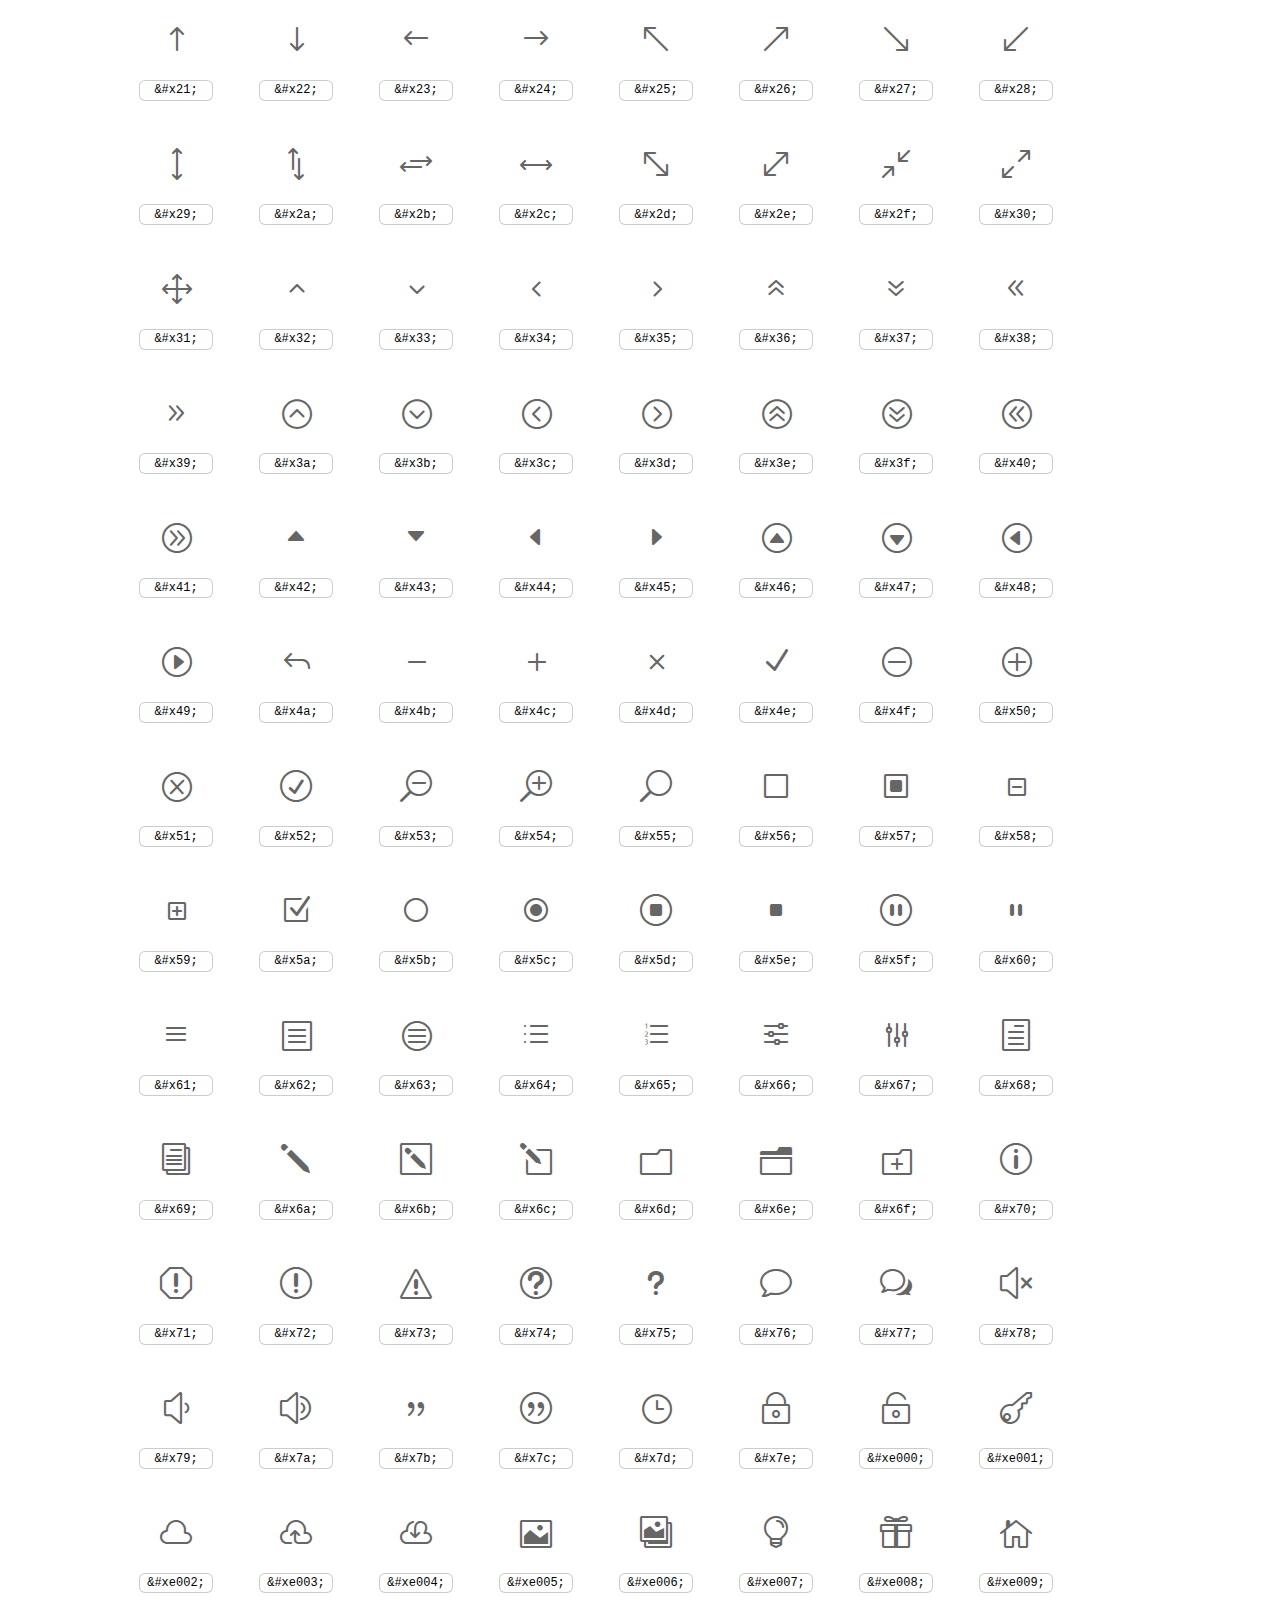
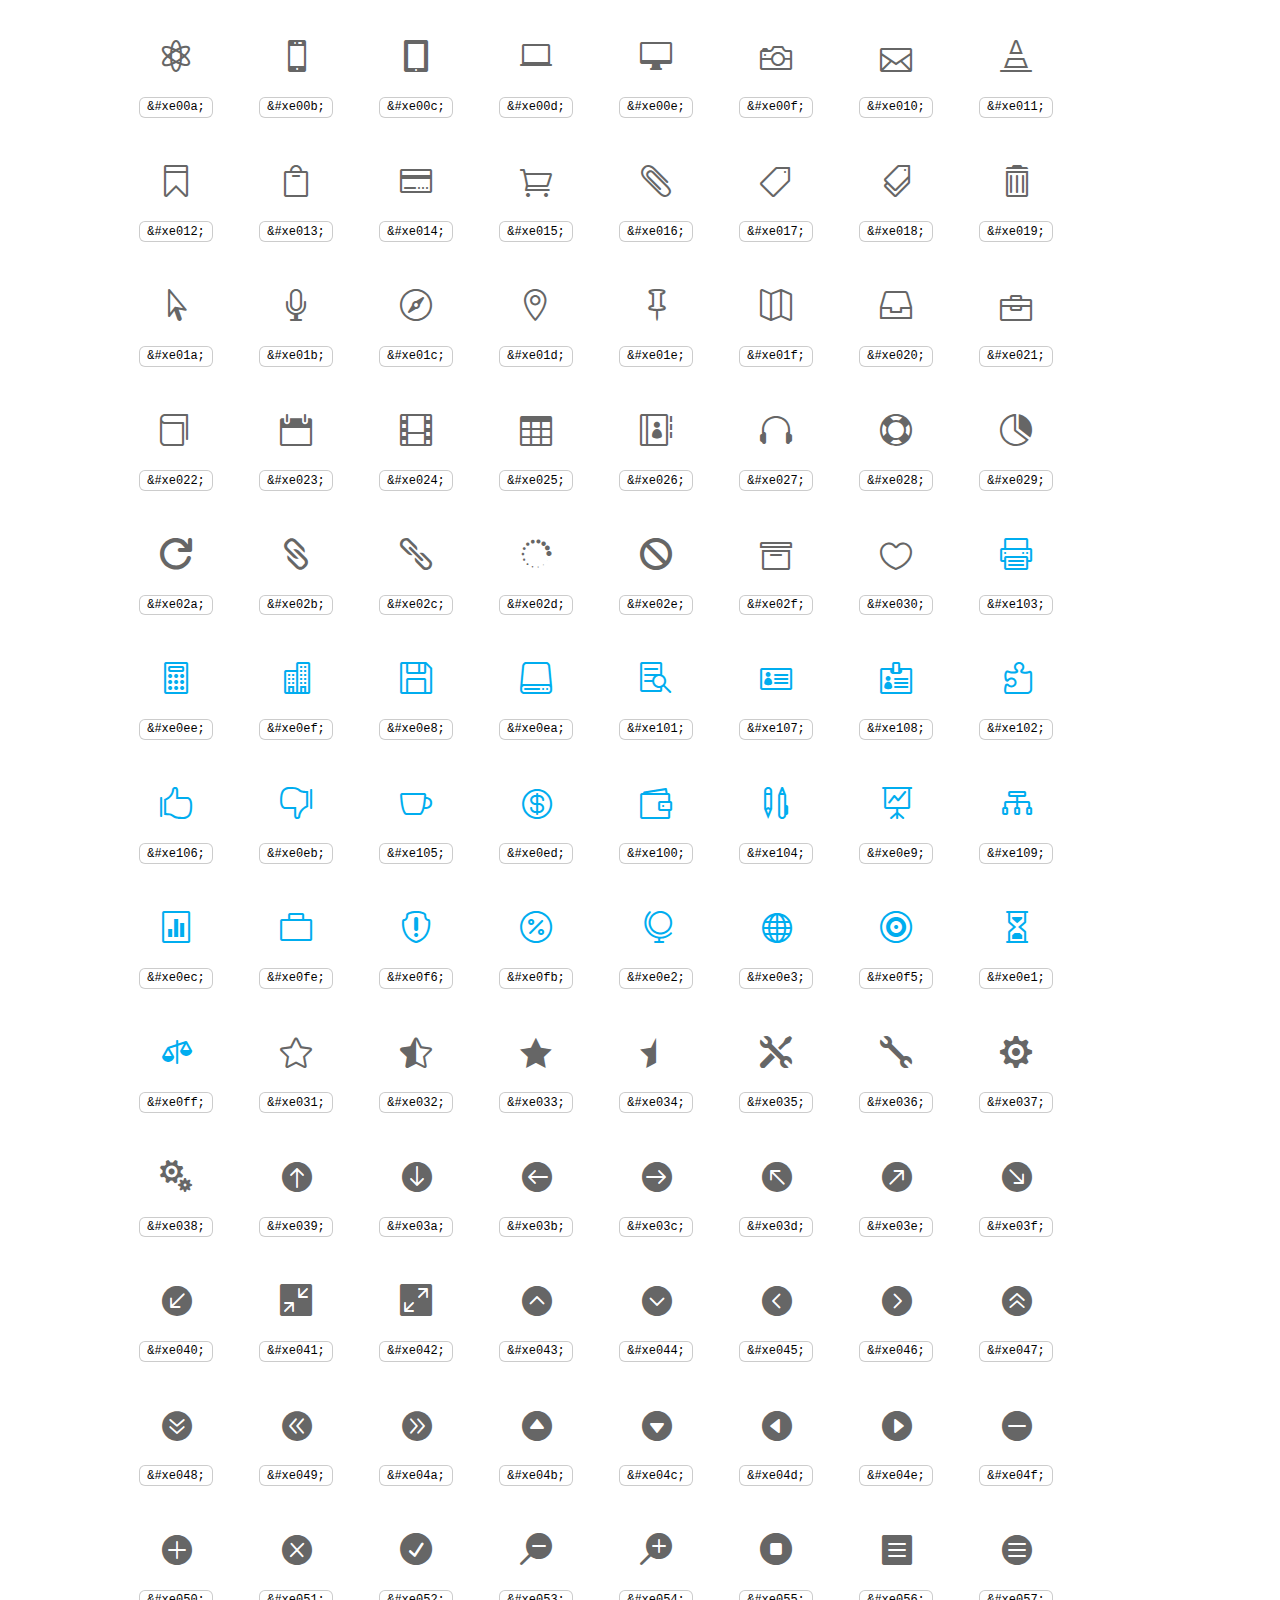
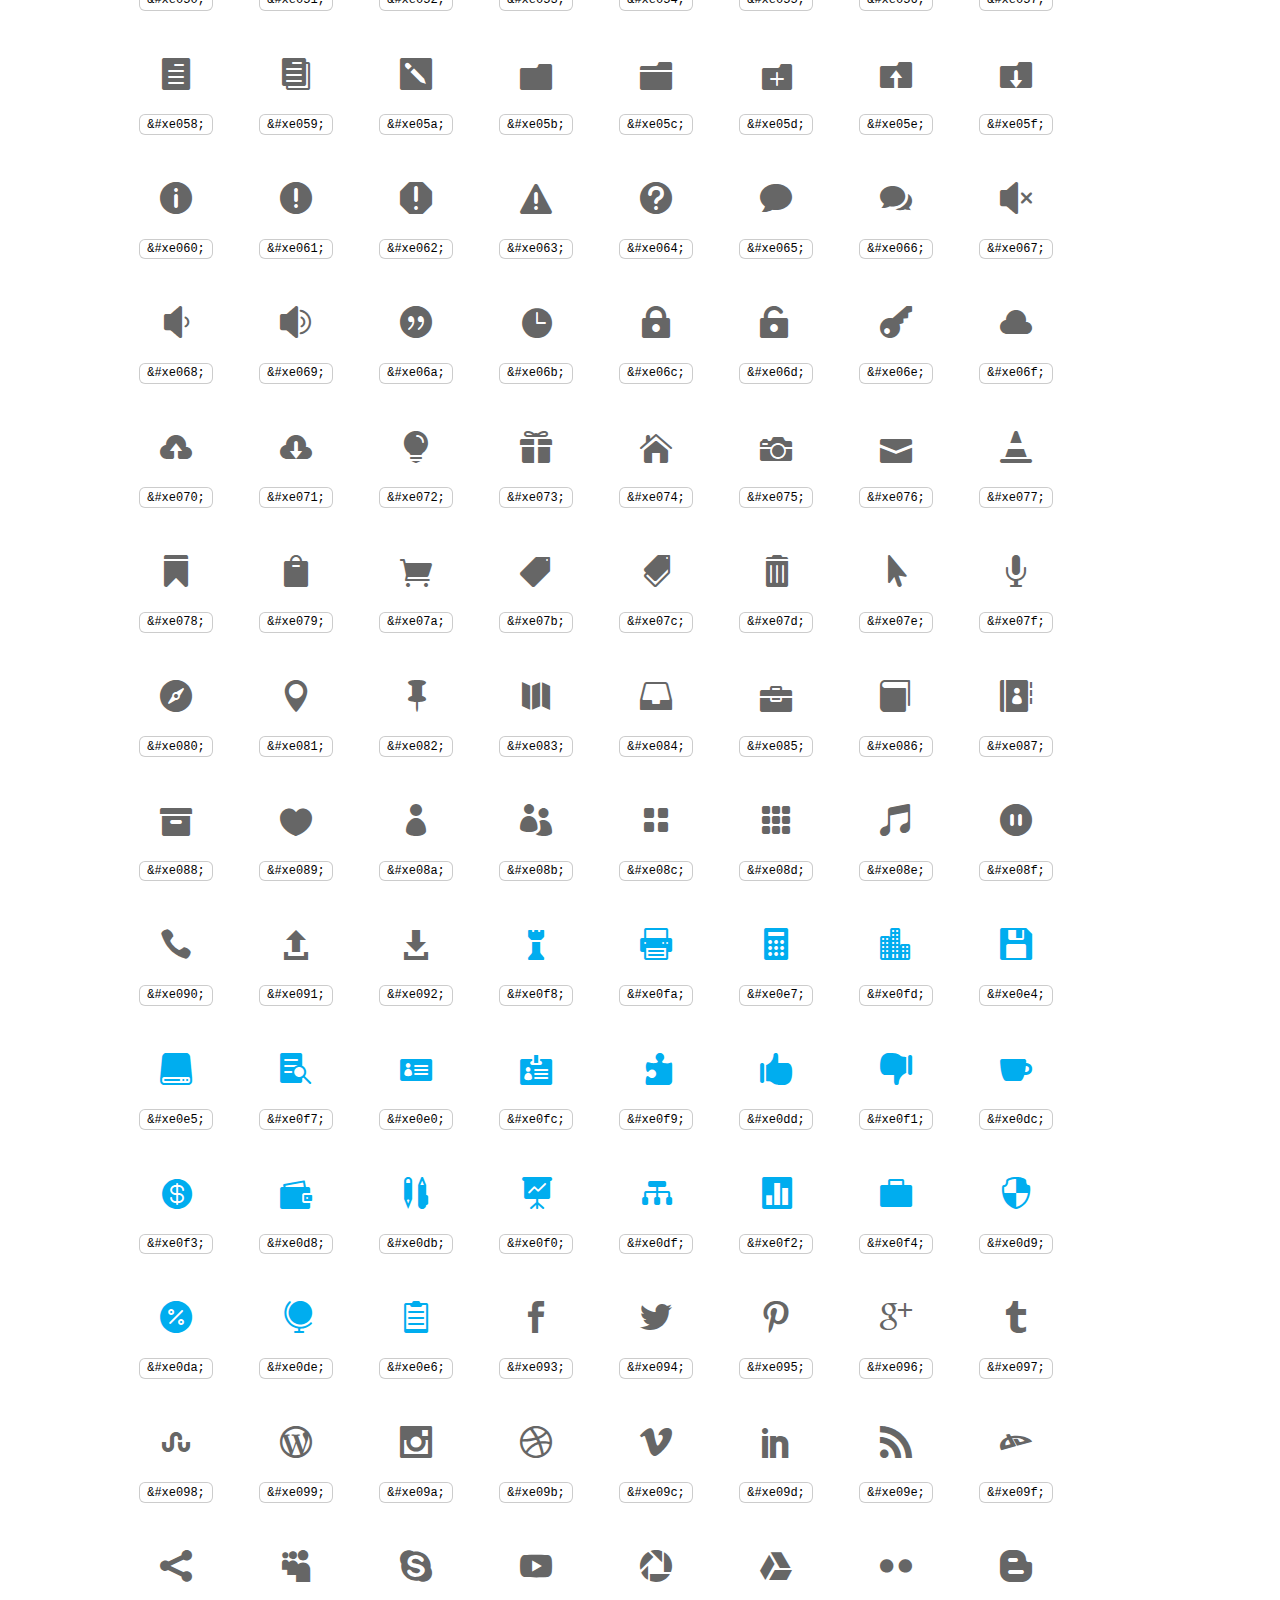
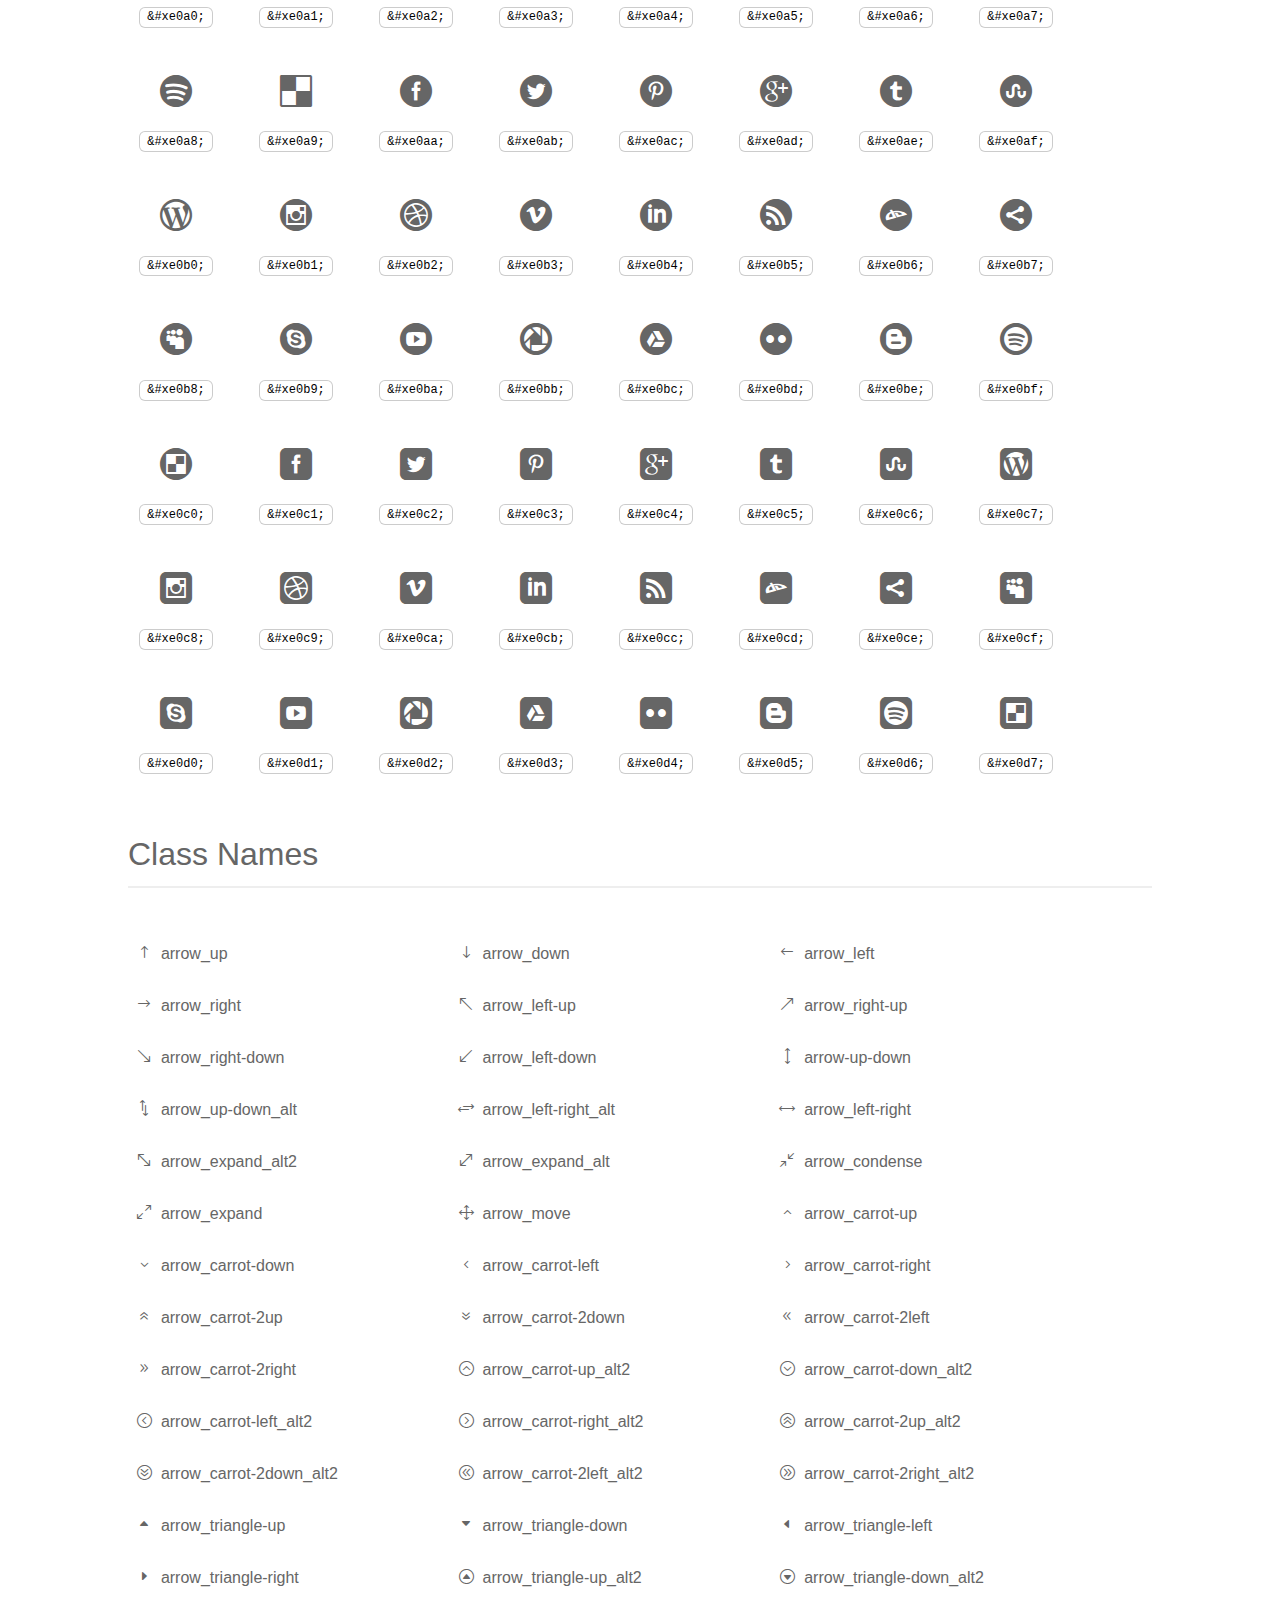
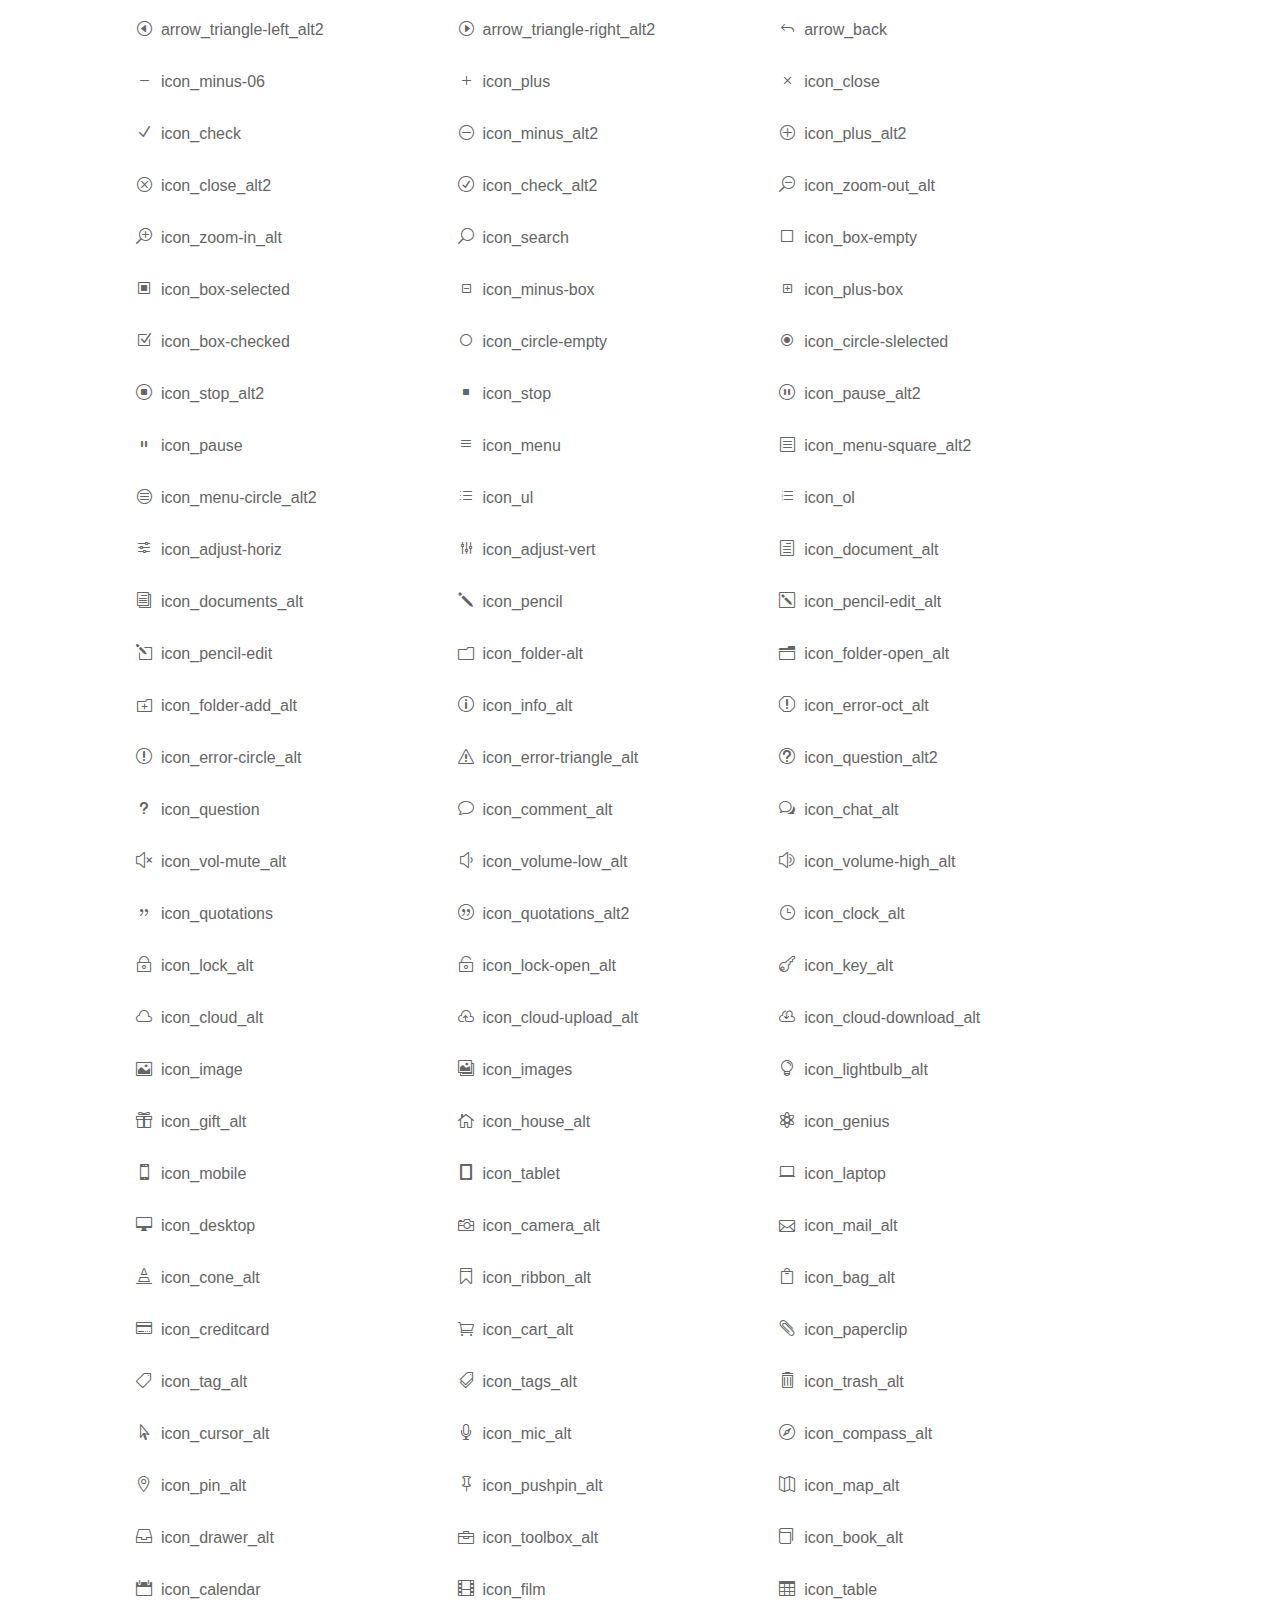
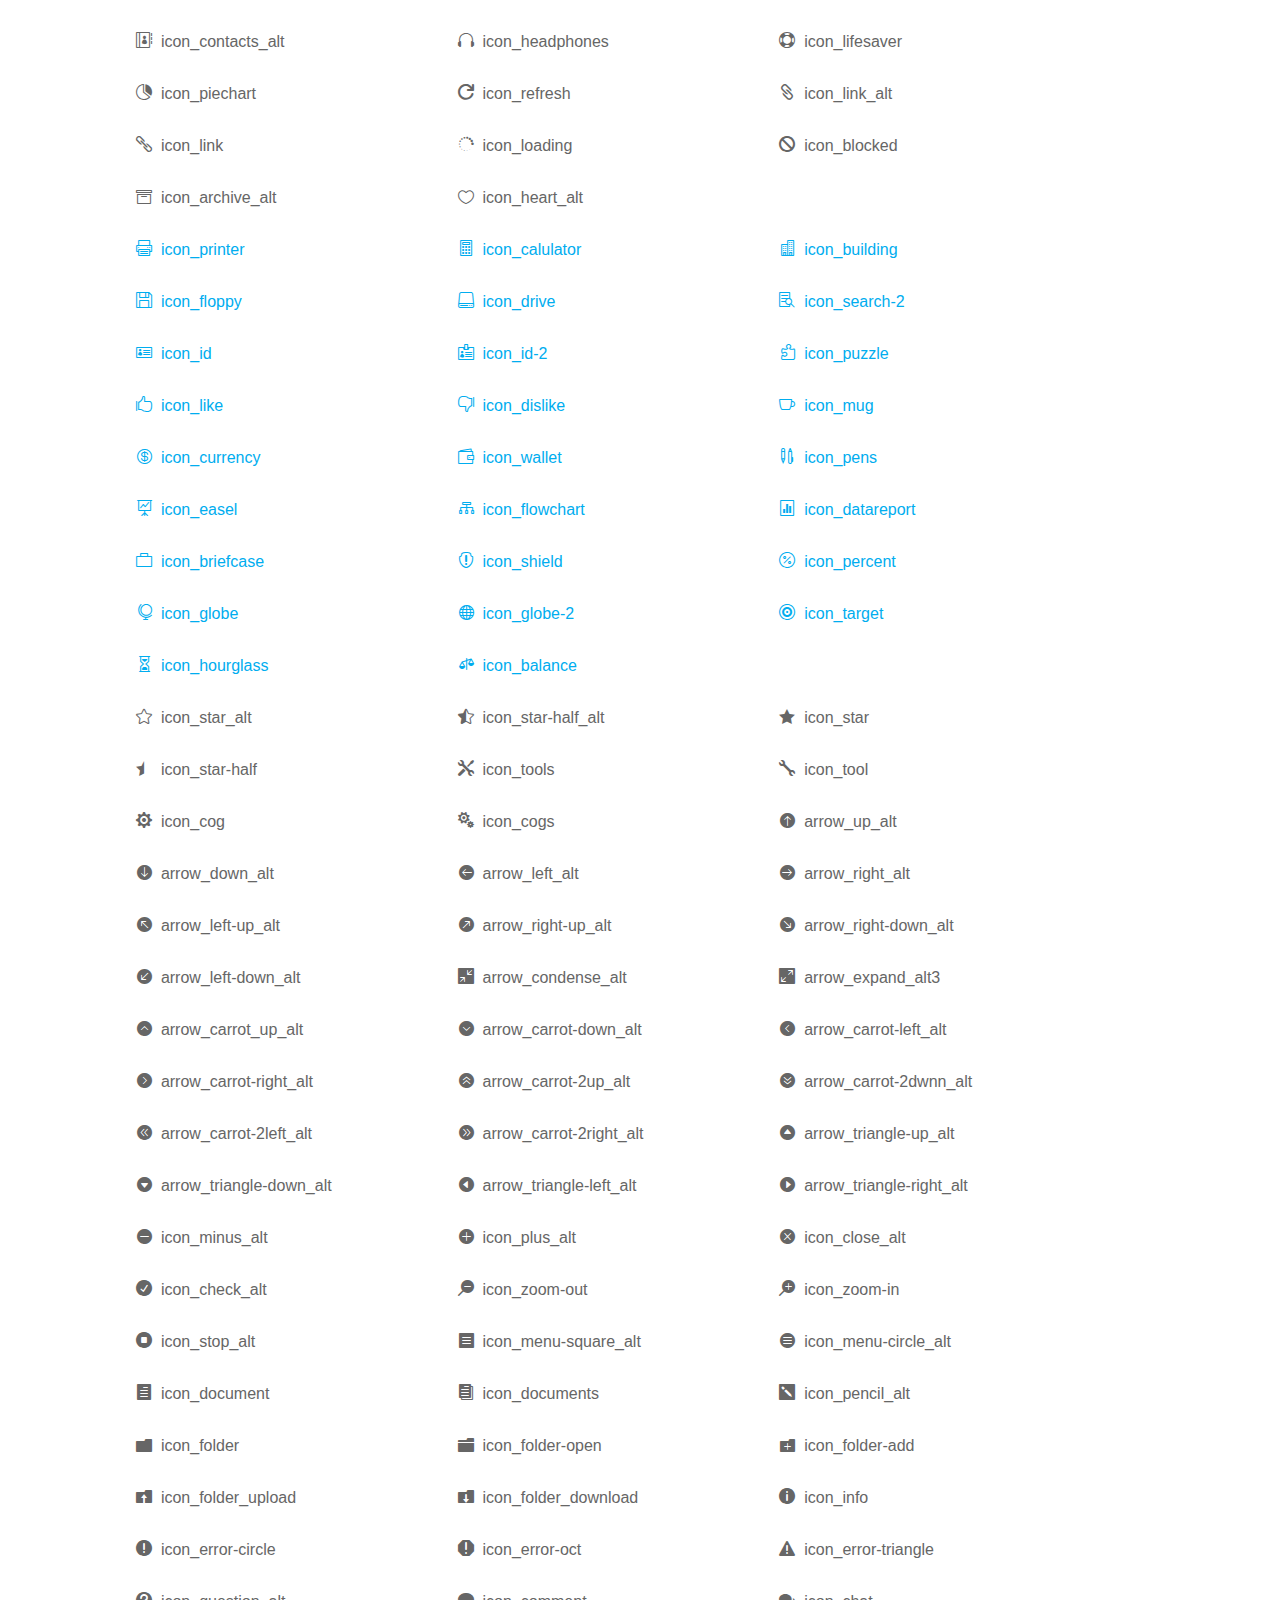
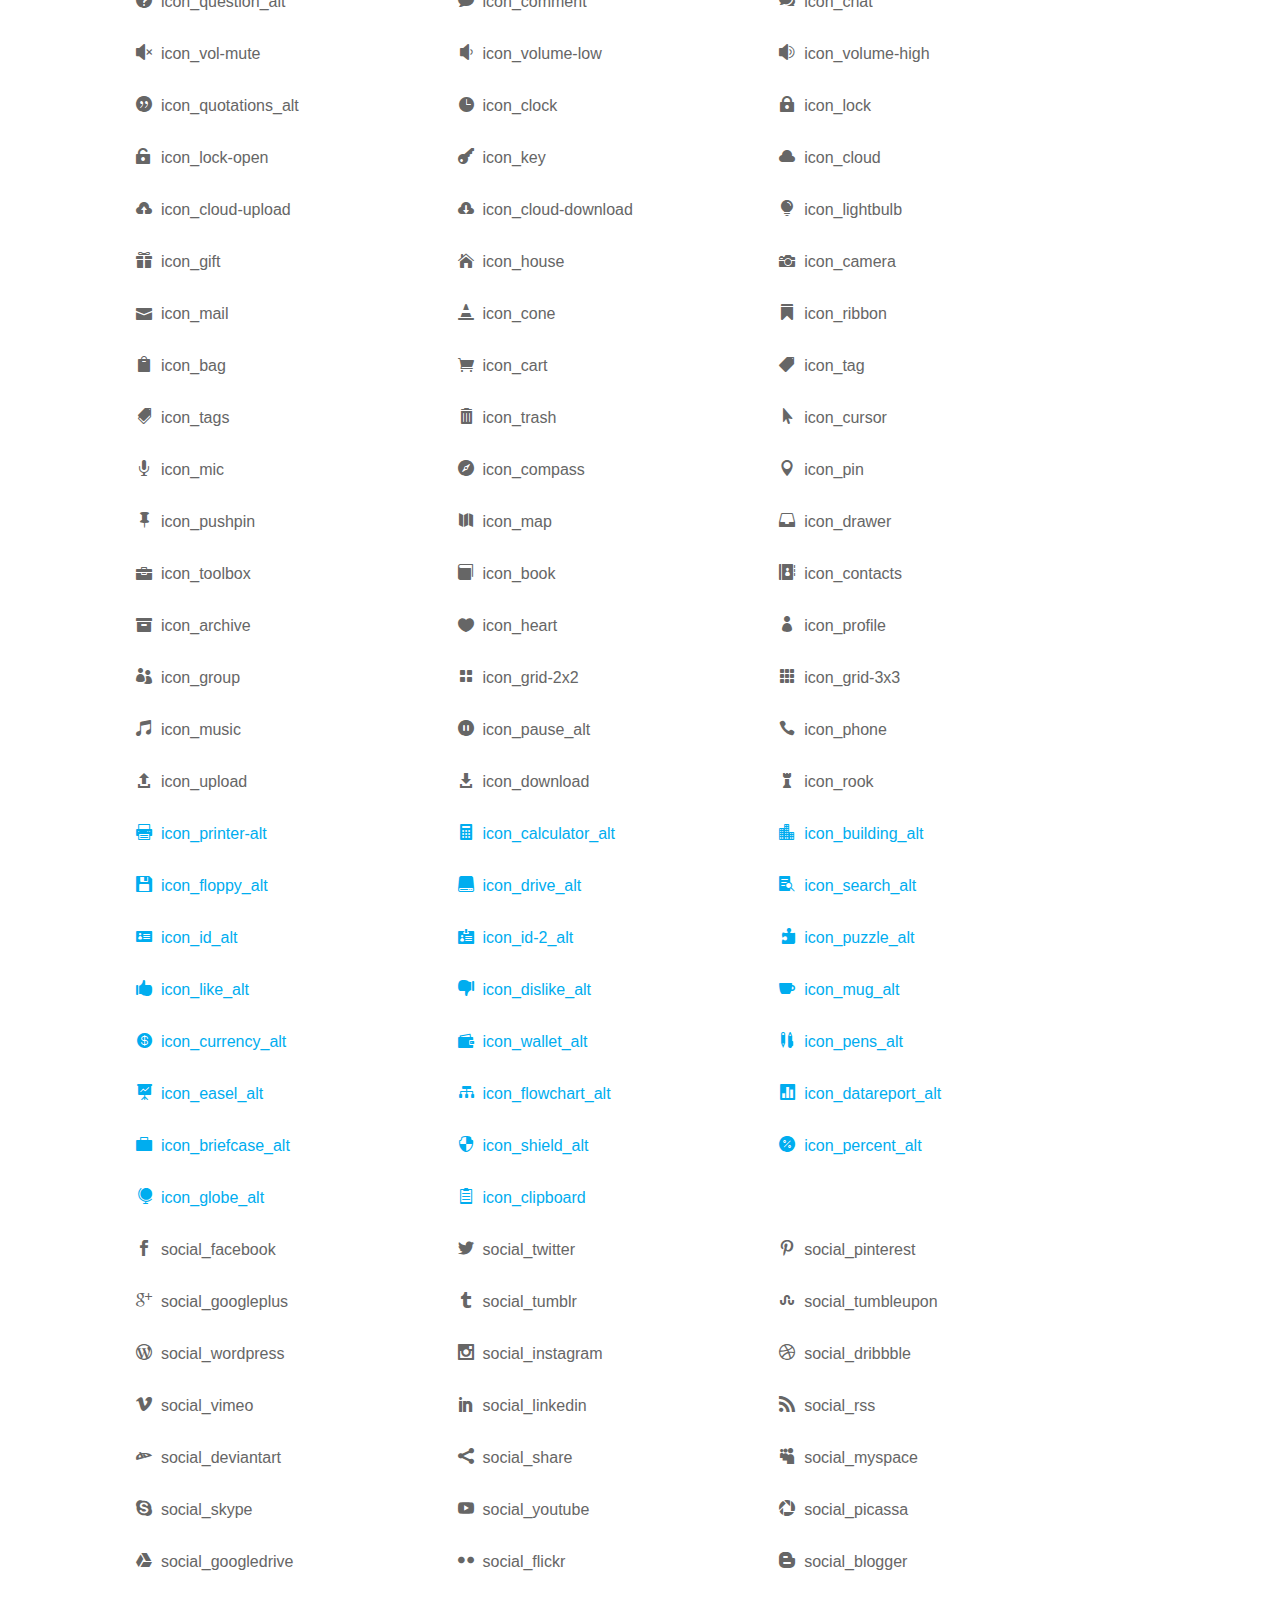
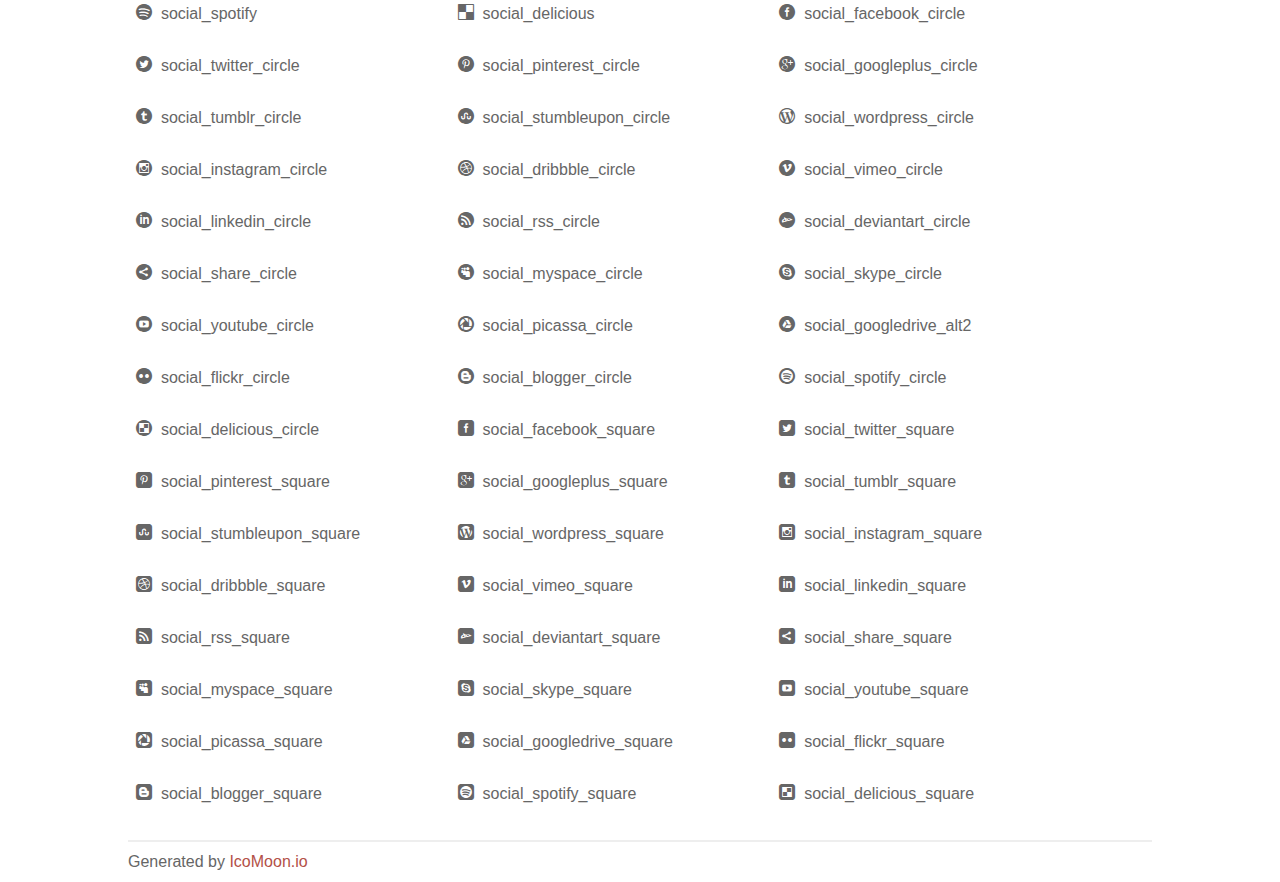
<file: docs/assets/fonts/elegant-font/html-css/index.html>
<!doctype html>
<html>
<head>
<title>Your Font/Glyphs</title>
<link rel="stylesheet" href="style.css" />
<!--[if lte IE 7]><script src="lte-ie7.js"></script><![endif]-->
<style>
	section, header, footer {display: block;}
	body {
		font-family: sans-serif;
		color: #666;
		line-height: 1.5;
		font-size: 1em;
	}
	* {
		-moz-box-sizing: border-box;
		-webkit-box-sizing: border-box;
		box-sizing: border-box;
		margin: 0;
		padding: 0;
	}
	.glyph {
		float: left;
		text-align: center;
		padding: .75em;
		margin: .4em 1.5em .75em 0;
		width: 6em;
		text-shadow: none;
	}
	
	.glyph input {
		font-family: consolas, monospace;
		font-size: 12px;
		width: 100%;
		text-align: center;
		border: 0;
		box-shadow: 0 0 0 1px #ccc;
		padding: .2em;
                -moz-border-radius: 5px;
                -webkit-border-radius: 5px;
	}
	
	

	.new {
		color:#00adef !important;
	}

	
	.w-main {
		width: 80%;
	}
	.centered {
		margin-left: auto;
		margin-right: auto;
	}
	.fs1 {
		font-size: 2em;
	}
	header {
		margin: 2em 0;
		padding-bottom: .5em;
		color: #666;
		box-shadow: 0 2px #eee;
	}
	header h1 {
		font-size: 2em;
		font-weight: normal;
	}
	.clearfix:before, .clearfix:after { content: ""; display: table; }
	.clearfix:after, .clear { clear: both; }
	footer {
		margin-top: 2em;
		padding: .5em 0;
		box-shadow: 0 -2px #eee;
	}
	a, a:visited {
		color: #B35047;
		text-decoration: none;
	}
	a:hover, a:focus {color: #000;}
	
	.box1 {
		font-size: 16px;
		display: inline-block;
		width: 30%;
		padding: .25em .5em;
		margin: 20px 10px 0 0;
	}
</style>
</head>
<body>
	<div class="w-main centered">
	<section class="mtm clearfix" id="glyphs">
	<div class="glyph">
		<div class="fs1" aria-hidden="true" data-icon="&#x21;"></div>
		<input type="text" readonly value="&amp;#x21;" />
	</div>
	<div class="glyph">
		<div class="fs1" aria-hidden="true" data-icon="&#x22;"></div>
		<input type="text" readonly value="&amp;#x22;" />
	</div>
	<div class="glyph">
		<div class="fs1" aria-hidden="true" data-icon="&#x23;"></div>
		<input type="text" readonly value="&amp;#x23;" />
	</div>
	<div class="glyph">
		<div class="fs1" aria-hidden="true" data-icon="&#x24;"></div>
		<input type="text" readonly value="&amp;#x24;" />
	</div>
	<div class="glyph">
		<div class="fs1" aria-hidden="true" data-icon="&#x25;"></div>
		<input type="text" readonly value="&amp;#x25;" />
	</div>
	<div class="glyph">
		<div class="fs1" aria-hidden="true" data-icon="&#x26;"></div>
		<input type="text" readonly value="&amp;#x26;" />
	</div>
	<div class="glyph">
		<div class="fs1" aria-hidden="true" data-icon="&#x27;"></div>
		<input type="text" readonly value="&amp;#x27;" />
	</div>
	<div class="glyph">
		<div class="fs1" aria-hidden="true" data-icon="&#x28;"></div>
		<input type="text" readonly value="&amp;#x28;" />
	</div>
	<div class="glyph">
		<div class="fs1" aria-hidden="true" data-icon="&#x29;"></div>
		<input type="text" readonly value="&amp;#x29;" />
	</div>
	<div class="glyph">
		<div class="fs1" aria-hidden="true" data-icon="&#x2a;"></div>
		<input type="text" readonly value="&amp;#x2a;" />
	</div>
	<div class="glyph">
		<div class="fs1" aria-hidden="true" data-icon="&#x2b;"></div>
		<input type="text" readonly value="&amp;#x2b;" />
	</div>
	<div class="glyph">
		<div class="fs1" aria-hidden="true" data-icon="&#x2c;"></div>
		<input type="text" readonly value="&amp;#x2c;" />
	</div>
	<div class="glyph">
		<div class="fs1" aria-hidden="true" data-icon="&#x2d;"></div>
		<input type="text" readonly value="&amp;#x2d;" />
	</div>
	<div class="glyph">
		<div class="fs1" aria-hidden="true" data-icon="&#x2e;"></div>
		<input type="text" readonly value="&amp;#x2e;" />
	</div>
	<div class="glyph">
		<div class="fs1" aria-hidden="true" data-icon="&#x2f;"></div>
		<input type="text" readonly value="&amp;#x2f;" />
	</div>
	<div class="glyph">
		<div class="fs1" aria-hidden="true" data-icon="&#x30;"></div>
		<input type="text" readonly value="&amp;#x30;" />
	</div>
	<div class="glyph">
		<div class="fs1" aria-hidden="true" data-icon="&#x31;"></div>
		<input type="text" readonly value="&amp;#x31;" />
	</div>
	<div class="glyph">
		<div class="fs1" aria-hidden="true" data-icon="&#x32;"></div>
		<input type="text" readonly value="&amp;#x32;" />
	</div>
	<div class="glyph">
		<div class="fs1" aria-hidden="true" data-icon="&#x33;"></div>
		<input type="text" readonly value="&amp;#x33;" />
	</div>
	<div class="glyph">
		<div class="fs1" aria-hidden="true" data-icon="&#x34;"></div>
		<input type="text" readonly value="&amp;#x34;" />
	</div>
	<div class="glyph">
		<div class="fs1" aria-hidden="true" data-icon="&#x35;"></div>
		<input type="text" readonly value="&amp;#x35;" />
	</div>
	<div class="glyph">
		<div class="fs1" aria-hidden="true" data-icon="&#x36;"></div>
		<input type="text" readonly value="&amp;#x36;" />
	</div>
	<div class="glyph">
		<div class="fs1" aria-hidden="true" data-icon="&#x37;"></div>
		<input type="text" readonly value="&amp;#x37;" />
	</div>
	<div class="glyph">
		<div class="fs1" aria-hidden="true" data-icon="&#x38;"></div>
		<input type="text" readonly value="&amp;#x38;" />
	</div>
	<div class="glyph">
		<div class="fs1" aria-hidden="true" data-icon="&#x39;"></div>
		<input type="text" readonly value="&amp;#x39;" />
	</div>
	<div class="glyph">
		<div class="fs1" aria-hidden="true" data-icon="&#x3a;"></div>
		<input type="text" readonly value="&amp;#x3a;" />
	</div>
	<div class="glyph">
		<div class="fs1" aria-hidden="true" data-icon="&#x3b;"></div>
		<input type="text" readonly value="&amp;#x3b;" />
	</div>
	<div class="glyph">
		<div class="fs1" aria-hidden="true" data-icon="&#x3c;"></div>
		<input type="text" readonly value="&amp;#x3c;" />
	</div>
	<div class="glyph">
		<div class="fs1" aria-hidden="true" data-icon="&#x3d;"></div>
		<input type="text" readonly value="&amp;#x3d;" />
	</div>
	<div class="glyph">
		<div class="fs1" aria-hidden="true" data-icon="&#x3e;"></div>
		<input type="text" readonly value="&amp;#x3e;" />
	</div>
	<div class="glyph">
		<div class="fs1" aria-hidden="true" data-icon="&#x3f;"></div>
		<input type="text" readonly value="&amp;#x3f;" />
	</div>
	<div class="glyph">
		<div class="fs1" aria-hidden="true" data-icon="&#x40;"></div>
		<input type="text" readonly value="&amp;#x40;" />
	</div>
	<div class="glyph">
		<div class="fs1" aria-hidden="true" data-icon="&#x41;"></div>
		<input type="text" readonly value="&amp;#x41;" />
	</div>
	<div class="glyph">
		<div class="fs1" aria-hidden="true" data-icon="&#x42;"></div>
		<input type="text" readonly value="&amp;#x42;" />
	</div>
	<div class="glyph">
		<div class="fs1" aria-hidden="true" data-icon="&#x43;"></div>
		<input type="text" readonly value="&amp;#x43;" />
	</div>
	<div class="glyph">
		<div class="fs1" aria-hidden="true" data-icon="&#x44;"></div>
		<input type="text" readonly value="&amp;#x44;" />
	</div>
	<div class="glyph">
		<div class="fs1" aria-hidden="true" data-icon="&#x45;"></div>
		<input type="text" readonly value="&amp;#x45;" />
	</div>
	<div class="glyph">
		<div class="fs1" aria-hidden="true" data-icon="&#x46;"></div>
		<input type="text" readonly value="&amp;#x46;" />
	</div>
	<div class="glyph">
		<div class="fs1" aria-hidden="true" data-icon="&#x47;"></div>
		<input type="text" readonly value="&amp;#x47;" />
	</div>
	<div class="glyph">
		<div class="fs1" aria-hidden="true" data-icon="&#x48;"></div>
		<input type="text" readonly value="&amp;#x48;" />
	</div>
	<div class="glyph">
		<div class="fs1" aria-hidden="true" data-icon="&#x49;"></div>
		<input type="text" readonly value="&amp;#x49;" />
	</div>
	<div class="glyph">
		<div class="fs1" aria-hidden="true" data-icon="&#x4a;"></div>
		<input type="text" readonly value="&amp;#x4a;" />
	</div>
	<div class="glyph">
		<div class="fs1" aria-hidden="true" data-icon="&#x4b;"></div>
		<input type="text" readonly value="&amp;#x4b;" />
	</div>
	<div class="glyph">
		<div class="fs1" aria-hidden="true" data-icon="&#x4c;"></div>
		<input type="text" readonly value="&amp;#x4c;" />
	</div>
	<div class="glyph">
		<div class="fs1" aria-hidden="true" data-icon="&#x4d;"></div>
		<input type="text" readonly value="&amp;#x4d;" />
	</div>
	<div class="glyph">
		<div class="fs1" aria-hidden="true" data-icon="&#x4e;"></div>
		<input type="text" readonly value="&amp;#x4e;" />
	</div>
	<div class="glyph">
		<div class="fs1" aria-hidden="true" data-icon="&#x4f;"></div>
		<input type="text" readonly value="&amp;#x4f;" />
	</div>
	<div class="glyph">
		<div class="fs1" aria-hidden="true" data-icon="&#x50;"></div>
		<input type="text" readonly value="&amp;#x50;" />
	</div>
	<div class="glyph">
		<div class="fs1" aria-hidden="true" data-icon="&#x51;"></div>
		<input type="text" readonly value="&amp;#x51;" />
	</div>
	<div class="glyph">
		<div class="fs1" aria-hidden="true" data-icon="&#x52;"></div>
		<input type="text" readonly value="&amp;#x52;" />
	</div>
	<div class="glyph">
		<div class="fs1" aria-hidden="true" data-icon="&#x53;"></div>
		<input type="text" readonly value="&amp;#x53;" />
	</div>
	<div class="glyph">
		<div class="fs1" aria-hidden="true" data-icon="&#x54;"></div>
		<input type="text" readonly value="&amp;#x54;" />
	</div>
	<div class="glyph">
		<div class="fs1" aria-hidden="true" data-icon="&#x55;"></div>
		<input type="text" readonly value="&amp;#x55;" />
	</div>
	<div class="glyph">
		<div class="fs1" aria-hidden="true" data-icon="&#x56;"></div>
		<input type="text" readonly value="&amp;#x56;" />
	</div>
	<div class="glyph">
		<div class="fs1" aria-hidden="true" data-icon="&#x57;"></div>
		<input type="text" readonly value="&amp;#x57;" />
	</div>
	<div class="glyph">
		<div class="fs1" aria-hidden="true" data-icon="&#x58;"></div>
		<input type="text" readonly value="&amp;#x58;" />
	</div>
	<div class="glyph">
		<div class="fs1" aria-hidden="true" data-icon="&#x59;"></div>
		<input type="text" readonly value="&amp;#x59;" />
	</div>
	<div class="glyph">
		<div class="fs1" aria-hidden="true" data-icon="&#x5a;"></div>
		<input type="text" readonly value="&amp;#x5a;" />
	</div>
	<div class="glyph">
		<div class="fs1" aria-hidden="true" data-icon="&#x5b;"></div>
		<input type="text" readonly value="&amp;#x5b;" />
	</div>
	<div class="glyph">
		<div class="fs1" aria-hidden="true" data-icon="&#x5c;"></div>
		<input type="text" readonly value="&amp;#x5c;" />
	</div>
	<div class="glyph">
		<div class="fs1" aria-hidden="true" data-icon="&#x5d;"></div>
		<input type="text" readonly value="&amp;#x5d;" />
	</div>
	<div class="glyph">
		<div class="fs1" aria-hidden="true" data-icon="&#x5e;"></div>
		<input type="text" readonly value="&amp;#x5e;" />
	</div>
	<div class="glyph">
		<div class="fs1" aria-hidden="true" data-icon="&#x5f;"></div>
		<input type="text" readonly value="&amp;#x5f;" />
	</div>
	<div class="glyph">
		<div class="fs1" aria-hidden="true" data-icon="&#x60;"></div>
		<input type="text" readonly value="&amp;#x60;" />
	</div>
	<div class="glyph">
		<div class="fs1" aria-hidden="true" data-icon="&#x61;"></div>
		<input type="text" readonly value="&amp;#x61;" />
	</div>
	<div class="glyph">
		<div class="fs1" aria-hidden="true" data-icon="&#x62;"></div>
		<input type="text" readonly value="&amp;#x62;" />
	</div>
	<div class="glyph">
		<div class="fs1" aria-hidden="true" data-icon="&#x63;"></div>
		<input type="text" readonly value="&amp;#x63;" />
	</div>
	<div class="glyph">
		<div class="fs1" aria-hidden="true" data-icon="&#x64;"></div>
		<input type="text" readonly value="&amp;#x64;" />
	</div>
	<div class="glyph">
		<div class="fs1" aria-hidden="true" data-icon="&#x65;"></div>
		<input type="text" readonly value="&amp;#x65;" />
	</div>
	<div class="glyph">
		<div class="fs1" aria-hidden="true" data-icon="&#x66;"></div>
		<input type="text" readonly value="&amp;#x66;" />
	</div>
	<div class="glyph">
		<div class="fs1" aria-hidden="true" data-icon="&#x67;"></div>
		<input type="text" readonly value="&amp;#x67;" />
	</div>
	<div class="glyph">
		<div class="fs1" aria-hidden="true" data-icon="&#x68;"></div>
		<input type="text" readonly value="&amp;#x68;" />
	</div>
	<div class="glyph">
		<div class="fs1" aria-hidden="true" data-icon="&#x69;"></div>
		<input type="text" readonly value="&amp;#x69;" />
	</div>
	<div class="glyph">
		<div class="fs1" aria-hidden="true" data-icon="&#x6a;"></div>
		<input type="text" readonly value="&amp;#x6a;" />
	</div>
	<div class="glyph">
		<div class="fs1" aria-hidden="true" data-icon="&#x6b;"></div>
		<input type="text" readonly value="&amp;#x6b;" />
	</div>
	<div class="glyph">
		<div class="fs1" aria-hidden="true" data-icon="&#x6c;"></div>
		<input type="text" readonly value="&amp;#x6c;" />
	</div>
	<div class="glyph">
		<div class="fs1" aria-hidden="true" data-icon="&#x6d;"></div>
		<input type="text" readonly value="&amp;#x6d;" />
	</div>
	<div class="glyph">
		<div class="fs1" aria-hidden="true" data-icon="&#x6e;"></div>
		<input type="text" readonly value="&amp;#x6e;" />
	</div>
	<div class="glyph">
		<div class="fs1" aria-hidden="true" data-icon="&#x6f;"></div>
		<input type="text" readonly value="&amp;#x6f;" />
	</div>
	<div class="glyph">
		<div class="fs1" aria-hidden="true" data-icon="&#x70;"></div>
		<input type="text" readonly value="&amp;#x70;" />
	</div>
	<div class="glyph">
		<div class="fs1" aria-hidden="true" data-icon="&#x71;"></div>
		<input type="text" readonly value="&amp;#x71;" />
	</div>
	<div class="glyph">
		<div class="fs1" aria-hidden="true" data-icon="&#x72;"></div>
		<input type="text" readonly value="&amp;#x72;" />
	</div>
	<div class="glyph">
		<div class="fs1" aria-hidden="true" data-icon="&#x73;"></div>
		<input type="text" readonly value="&amp;#x73;" />
	</div>
	<div class="glyph">
		<div class="fs1" aria-hidden="true" data-icon="&#x74;"></div>
		<input type="text" readonly value="&amp;#x74;" />
	</div>
	<div class="glyph">
		<div class="fs1" aria-hidden="true" data-icon="&#x75;"></div>
		<input type="text" readonly value="&amp;#x75;" />
	</div>
	<div class="glyph">
		<div class="fs1" aria-hidden="true" data-icon="&#x76;"></div>
		<input type="text" readonly value="&amp;#x76;" />
	</div>
	<div class="glyph">
		<div class="fs1" aria-hidden="true" data-icon="&#x77;"></div>
		<input type="text" readonly value="&amp;#x77;" />
	</div>
	<div class="glyph">
		<div class="fs1" aria-hidden="true" data-icon="&#x78;"></div>
		<input type="text" readonly value="&amp;#x78;" />
	</div>
	<div class="glyph">
		<div class="fs1" aria-hidden="true" data-icon="&#x79;"></div>
		<input type="text" readonly value="&amp;#x79;" />
	</div>
	<div class="glyph">
		<div class="fs1" aria-hidden="true" data-icon="&#x7a;"></div>
		<input type="text" readonly value="&amp;#x7a;" />
	</div>
	<div class="glyph">
		<div class="fs1" aria-hidden="true" data-icon="&#x7b;"></div>
		<input type="text" readonly value="&amp;#x7b;" />
	</div>
	<div class="glyph">
		<div class="fs1" aria-hidden="true" data-icon="&#x7c;"></div>
		<input type="text" readonly value="&amp;#x7c;" />
	</div>
	<div class="glyph">
		<div class="fs1" aria-hidden="true" data-icon="&#x7d;"></div>
		<input type="text" readonly value="&amp;#x7d;" />
	</div>
	<div class="glyph">
		<div class="fs1" aria-hidden="true" data-icon="&#x7e;"></div>
		<input type="text" readonly value="&amp;#x7e;" />
	</div>
	<div class="glyph">
		<div class="fs1" aria-hidden="true" data-icon="&#xe000;"></div>
		<input type="text" readonly value="&amp;#xe000;" />
	</div>
	<div class="glyph">
		<div class="fs1" aria-hidden="true" data-icon="&#xe001;"></div>
		<input type="text" readonly value="&amp;#xe001;" />
	</div>
	<div class="glyph">
		<div class="fs1" aria-hidden="true" data-icon="&#xe002;"></div>
		<input type="text" readonly value="&amp;#xe002;" />
	</div>
	<div class="glyph">
		<div class="fs1" aria-hidden="true" data-icon="&#xe003;"></div>
		<input type="text" readonly value="&amp;#xe003;" />
	</div>
	<div class="glyph">
		<div class="fs1" aria-hidden="true" data-icon="&#xe004;"></div>
		<input type="text" readonly value="&amp;#xe004;" />
	</div>
	<div class="glyph">
		<div class="fs1" aria-hidden="true" data-icon="&#xe005;"></div>
		<input type="text" readonly value="&amp;#xe005;" />
	</div>
	<div class="glyph">
		<div class="fs1" aria-hidden="true" data-icon="&#xe006;"></div>
		<input type="text" readonly value="&amp;#xe006;" />
	</div>
	<div class="glyph">
		<div class="fs1" aria-hidden="true" data-icon="&#xe007;"></div>
		<input type="text" readonly value="&amp;#xe007;" />
	</div>
	<div class="glyph">
		<div class="fs1" aria-hidden="true" data-icon="&#xe008;"></div>
		<input type="text" readonly value="&amp;#xe008;" />
	</div>
	<div class="glyph">
		<div class="fs1" aria-hidden="true" data-icon="&#xe009;"></div>
		<input type="text" readonly value="&amp;#xe009;" />
	</div>
	<div class="glyph">
		<div class="fs1" aria-hidden="true" data-icon="&#xe00a;"></div>
		<input type="text" readonly value="&amp;#xe00a;" />
	</div>
	<div class="glyph">
		<div class="fs1" aria-hidden="true" data-icon="&#xe00b;"></div>
		<input type="text" readonly value="&amp;#xe00b;" />
	</div>
	<div class="glyph">
		<div class="fs1" aria-hidden="true" data-icon="&#xe00c;"></div>
		<input type="text" readonly value="&amp;#xe00c;" />
	</div>
	<div class="glyph">
		<div class="fs1" aria-hidden="true" data-icon="&#xe00d;"></div>
		<input type="text" readonly value="&amp;#xe00d;" />
	</div>
	<div class="glyph">
		<div class="fs1" aria-hidden="true" data-icon="&#xe00e;"></div>
		<input type="text" readonly value="&amp;#xe00e;" />
	</div>
	<div class="glyph">
		<div class="fs1" aria-hidden="true" data-icon="&#xe00f;"></div>
		<input type="text" readonly value="&amp;#xe00f;" />
	</div>
	<div class="glyph">
		<div class="fs1" aria-hidden="true" data-icon="&#xe010;"></div>
		<input type="text" readonly value="&amp;#xe010;" />
	</div>
	<div class="glyph">
		<div class="fs1" aria-hidden="true" data-icon="&#xe011;"></div>
		<input type="text" readonly value="&amp;#xe011;" />
	</div>
	<div class="glyph">
		<div class="fs1" aria-hidden="true" data-icon="&#xe012;"></div>
		<input type="text" readonly value="&amp;#xe012;" />
	</div>
	<div class="glyph">
		<div class="fs1" aria-hidden="true" data-icon="&#xe013;"></div>
		<input type="text" readonly value="&amp;#xe013;" />
	</div>
	<div class="glyph">
		<div class="fs1" aria-hidden="true" data-icon="&#xe014;"></div>
		<input type="text" readonly value="&amp;#xe014;" />
	</div>
	<div class="glyph">
		<div class="fs1" aria-hidden="true" data-icon="&#xe015;"></div>
		<input type="text" readonly value="&amp;#xe015;" />
	</div>
	<div class="glyph">
		<div class="fs1" aria-hidden="true" data-icon="&#xe016;"></div>
		<input type="text" readonly value="&amp;#xe016;" />
	</div>
	<div class="glyph">
		<div class="fs1" aria-hidden="true" data-icon="&#xe017;"></div>
		<input type="text" readonly value="&amp;#xe017;" />
	</div>
	<div class="glyph">
		<div class="fs1" aria-hidden="true" data-icon="&#xe018;"></div>
		<input type="text" readonly value="&amp;#xe018;" />
	</div>
	<div class="glyph">
		<div class="fs1" aria-hidden="true" data-icon="&#xe019;"></div>
		<input type="text" readonly value="&amp;#xe019;" />
	</div>
	<div class="glyph">
		<div class="fs1" aria-hidden="true" data-icon="&#xe01a;"></div>
		<input type="text" readonly value="&amp;#xe01a;" />
	</div>
	<div class="glyph">
		<div class="fs1" aria-hidden="true" data-icon="&#xe01b;"></div>
		<input type="text" readonly value="&amp;#xe01b;" />
	</div>
	<div class="glyph">
		<div class="fs1" aria-hidden="true" data-icon="&#xe01c;"></div>
		<input type="text" readonly value="&amp;#xe01c;" />
	</div>
	<div class="glyph">
		<div class="fs1" aria-hidden="true" data-icon="&#xe01d;"></div>
		<input type="text" readonly value="&amp;#xe01d;" />
	</div>
	<div class="glyph">
		<div class="fs1" aria-hidden="true" data-icon="&#xe01e;"></div>
		<input type="text" readonly value="&amp;#xe01e;" />
	</div>
	<div class="glyph">
		<div class="fs1" aria-hidden="true" data-icon="&#xe01f;"></div>
		<input type="text" readonly value="&amp;#xe01f;" />
	</div>
	<div class="glyph">
		<div class="fs1" aria-hidden="true" data-icon="&#xe020;"></div>
		<input type="text" readonly value="&amp;#xe020;" />
	</div>
	<div class="glyph">
		<div class="fs1" aria-hidden="true" data-icon="&#xe021;"></div>
		<input type="text" readonly value="&amp;#xe021;" />
	</div>
	<div class="glyph">
		<div class="fs1" aria-hidden="true" data-icon="&#xe022;"></div>
		<input type="text" readonly value="&amp;#xe022;" />
	</div>
	<div class="glyph">
		<div class="fs1" aria-hidden="true" data-icon="&#xe023;"></div>
		<input type="text" readonly value="&amp;#xe023;" />
	</div>
	<div class="glyph">
		<div class="fs1" aria-hidden="true" data-icon="&#xe024;"></div>
		<input type="text" readonly value="&amp;#xe024;" />
	</div>
	<div class="glyph">
		<div class="fs1" aria-hidden="true" data-icon="&#xe025;"></div>
		<input type="text" readonly value="&amp;#xe025;" />
	</div>
	<div class="glyph">
		<div class="fs1" aria-hidden="true" data-icon="&#xe026;"></div>
		<input type="text" readonly value="&amp;#xe026;" />
	</div>
	<div class="glyph">
		<div class="fs1" aria-hidden="true" data-icon="&#xe027;"></div>
		<input type="text" readonly value="&amp;#xe027;" />
	</div>
	<div class="glyph">
		<div class="fs1" aria-hidden="true" data-icon="&#xe028;"></div>
		<input type="text" readonly value="&amp;#xe028;" />
	</div>
	<div class="glyph">
		<div class="fs1" aria-hidden="true" data-icon="&#xe029;"></div>
		<input type="text" readonly value="&amp;#xe029;" />
	</div>
	<div class="glyph">
		<div class="fs1" aria-hidden="true" data-icon="&#xe02a;"></div>
		<input type="text" readonly value="&amp;#xe02a;" />
	</div>
	<div class="glyph">
		<div class="fs1" aria-hidden="true" data-icon="&#xe02b;"></div>
		<input type="text" readonly value="&amp;#xe02b;" />
	</div>
	<div class="glyph">
		<div class="fs1" aria-hidden="true" data-icon="&#xe02c;"></div>
		<input type="text" readonly value="&amp;#xe02c;" />
	</div>
	<div class="glyph">
		<div class="fs1" aria-hidden="true" data-icon="&#xe02d;"></div>
		<input type="text" readonly value="&amp;#xe02d;" />
	</div>
	<div class="glyph">
		<div class="fs1" aria-hidden="true" data-icon="&#xe02e;"></div>
		<input type="text" readonly value="&amp;#xe02e;" />
	</div>
	<div class="glyph">
		<div class="fs1" aria-hidden="true" data-icon="&#xe02f;"></div>
		<input type="text" readonly value="&amp;#xe02f;" />
	</div>
	<div class="glyph">
		<div class="fs1" aria-hidden="true" data-icon="&#xe030;"></div>
		<input type="text" readonly value="&amp;#xe030;" />
	</div>
    
    <div class="new">
    
    <div class="glyph">
		<div class="fs1" aria-hidden="true" data-icon="&#xe103;"></div>
		<input type="text" readonly value="&amp;#xe103;" />
	</div>
	<div class="glyph">
		<div class="fs1" aria-hidden="true" data-icon="&#xe0ee;"></div>
		<input type="text" readonly value="&amp;#xe0ee;" />
	</div>
	<div class="glyph">
		<div class="fs1" aria-hidden="true" data-icon="&#xe0ef;"></div>
		<input type="text" readonly value="&amp;#xe0ef;" />
	</div>
	<div class="glyph">
		<div class="fs1" aria-hidden="true" data-icon="&#xe0e8;"></div>
		<input type="text" readonly value="&amp;#xe0e8;" />
	</div>
	<div class="glyph">
		<div class="fs1" aria-hidden="true" data-icon="&#xe0ea;"></div>
		<input type="text" readonly value="&amp;#xe0ea;" />
	</div>
	<div class="glyph">
		<div class="fs1" aria-hidden="true" data-icon="&#xe101;"></div>
		<input type="text" readonly value="&amp;#xe101;" />
	</div>
	<div class="glyph">
		<div class="fs1" aria-hidden="true" data-icon="&#xe107;"></div>
		<input type="text" readonly value="&amp;#xe107;" />
	</div>
	<div class="glyph">
		<div class="fs1" aria-hidden="true" data-icon="&#xe108;"></div>
		<input type="text" readonly value="&amp;#xe108;" />
	</div>
	<div class="glyph">
		<div class="fs1" aria-hidden="true" data-icon="&#xe102;"></div>
		<input type="text" readonly value="&amp;#xe102;" />
	</div>
	<div class="glyph">
		<div class="fs1" aria-hidden="true" data-icon="&#xe106;"></div>
		<input type="text" readonly value="&amp;#xe106;" />
	</div>
	<div class="glyph">
		<div class="fs1" aria-hidden="true" data-icon="&#xe0eb;"></div>
		<input type="text" readonly value="&amp;#xe0eb;" />
	</div>
	<div class="glyph">
		<div class="fs1" aria-hidden="true" data-icon="&#xe105;"></div>
		<input type="text" readonly value="&amp;#xe105;" />
	</div>
	<div class="glyph">
		<div class="fs1" aria-hidden="true" data-icon="&#xe0ed;"></div>
		<input type="text" readonly value="&amp;#xe0ed;" />
	</div>
	<div class="glyph">
		<div class="fs1" aria-hidden="true" data-icon="&#xe100;"></div>
		<input type="text" readonly value="&amp;#xe100;" />
	</div>
	<div class="glyph">
		<div class="fs1" aria-hidden="true" data-icon="&#xe104;"></div>
		<input type="text" readonly value="&amp;#xe104;" />
	</div>
	<div class="glyph">
		<div class="fs1" aria-hidden="true" data-icon="&#xe0e9;"></div>
		<input type="text" readonly value="&amp;#xe0e9;" />
	</div>
	<div class="glyph">
		<div class="fs1" aria-hidden="true" data-icon="&#xe109;"></div>
		<input type="text" readonly value="&amp;#xe109;" />
	</div>
	<div class="glyph">
		<div class="fs1" aria-hidden="true" data-icon="&#xe0ec;"></div>
		<input type="text" readonly value="&amp;#xe0ec;" />
	</div>
	<div class="glyph">
		<div class="fs1" aria-hidden="true" data-icon="&#xe0fe;"></div>
		<input type="text" readonly value="&amp;#xe0fe;" />
	</div>
	<div class="glyph">
		<div class="fs1" aria-hidden="true" data-icon="&#xe0f6;"></div>
		<input type="text" readonly value="&amp;#xe0f6;" />
	</div>
	<div class="glyph">
		<div class="fs1" aria-hidden="true" data-icon="&#xe0fb;"></div>
		<input type="text" readonly value="&amp;#xe0fb;" />
	</div>
	<div class="glyph">
		<div class="fs1" aria-hidden="true" data-icon="&#xe0e2;"></div>
		<input type="text" readonly value="&amp;#xe0e2;" />
	</div>
	<div class="glyph">
		<div class="fs1" aria-hidden="true" data-icon="&#xe0e3;"></div>
		<input type="text" readonly value="&amp;#xe0e3;" />
	</div>
	<div class="glyph">
		<div class="fs1" aria-hidden="true" data-icon="&#xe0f5;"></div>
		<input type="text" readonly value="&amp;#xe0f5;" />
	</div>
	<div class="glyph">
		<div class="fs1" aria-hidden="true" data-icon="&#xe0e1;"></div>
		<input type="text" readonly value="&amp;#xe0e1;" />
	</div>
	<div class="glyph">
		<div class="fs1" aria-hidden="true" data-icon="&#xe0ff;"></div>
		<input type="text" readonly value="&amp;#xe0ff;" />
	</div>
    
    </div>
    
	<div class="glyph">
		<div class="fs1" aria-hidden="true" data-icon="&#xe031;"></div>
		<input type="text" readonly value="&amp;#xe031;" />
	</div>
	<div class="glyph">
		<div class="fs1" aria-hidden="true" data-icon="&#xe032;"></div>
		<input type="text" readonly value="&amp;#xe032;" />
	</div>
	<div class="glyph">
		<div class="fs1" aria-hidden="true" data-icon="&#xe033;"></div>
		<input type="text" readonly value="&amp;#xe033;" />
	</div>
	<div class="glyph">
		<div class="fs1" aria-hidden="true" data-icon="&#xe034;"></div>
		<input type="text" readonly value="&amp;#xe034;" />
	</div>
	<div class="glyph">
		<div class="fs1" aria-hidden="true" data-icon="&#xe035;"></div>
		<input type="text" readonly value="&amp;#xe035;" />
	</div>
	<div class="glyph">
		<div class="fs1" aria-hidden="true" data-icon="&#xe036;"></div>
		<input type="text" readonly value="&amp;#xe036;" />
	</div>
	<div class="glyph">
		<div class="fs1" aria-hidden="true" data-icon="&#xe037;"></div>
		<input type="text" readonly value="&amp;#xe037;" />
	</div>
	<div class="glyph">
		<div class="fs1" aria-hidden="true" data-icon="&#xe038;"></div>
		<input type="text" readonly value="&amp;#xe038;" />
	</div>
	<div class="glyph">
		<div class="fs1" aria-hidden="true" data-icon="&#xe039;"></div>
		<input type="text" readonly value="&amp;#xe039;" />
	</div>
	<div class="glyph">
		<div class="fs1" aria-hidden="true" data-icon="&#xe03a;"></div>
		<input type="text" readonly value="&amp;#xe03a;" />
	</div>
	<div class="glyph">
		<div class="fs1" aria-hidden="true" data-icon="&#xe03b;"></div>
		<input type="text" readonly value="&amp;#xe03b;" />
	</div>
	<div class="glyph">
		<div class="fs1" aria-hidden="true" data-icon="&#xe03c;"></div>
		<input type="text" readonly value="&amp;#xe03c;" />
	</div>
	<div class="glyph">
		<div class="fs1" aria-hidden="true" data-icon="&#xe03d;"></div>
		<input type="text" readonly value="&amp;#xe03d;" />
	</div>
	<div class="glyph">
		<div class="fs1" aria-hidden="true" data-icon="&#xe03e;"></div>
		<input type="text" readonly value="&amp;#xe03e;" />
	</div>
	<div class="glyph">
		<div class="fs1" aria-hidden="true" data-icon="&#xe03f;"></div>
		<input type="text" readonly value="&amp;#xe03f;" />
	</div>
	<div class="glyph">
		<div class="fs1" aria-hidden="true" data-icon="&#xe040;"></div>
		<input type="text" readonly value="&amp;#xe040;" />
	</div>
	<div class="glyph">
		<div class="fs1" aria-hidden="true" data-icon="&#xe041;"></div>
		<input type="text" readonly value="&amp;#xe041;" />
	</div>
	<div class="glyph">
		<div class="fs1" aria-hidden="true" data-icon="&#xe042;"></div>
		<input type="text" readonly value="&amp;#xe042;" />
	</div>
	<div class="glyph">
		<div class="fs1" aria-hidden="true" data-icon="&#xe043;"></div>
		<input type="text" readonly value="&amp;#xe043;" />
	</div>
	<div class="glyph">
		<div class="fs1" aria-hidden="true" data-icon="&#xe044;"></div>
		<input type="text" readonly value="&amp;#xe044;" />
	</div>
	<div class="glyph">
		<div class="fs1" aria-hidden="true" data-icon="&#xe045;"></div>
		<input type="text" readonly value="&amp;#xe045;" />
	</div>
	<div class="glyph">
		<div class="fs1" aria-hidden="true" data-icon="&#xe046;"></div>
		<input type="text" readonly value="&amp;#xe046;" />
	</div>
	<div class="glyph">
		<div class="fs1" aria-hidden="true" data-icon="&#xe047;"></div>
		<input type="text" readonly value="&amp;#xe047;" />
	</div>
	<div class="glyph">
		<div class="fs1" aria-hidden="true" data-icon="&#xe048;"></div>
		<input type="text" readonly value="&amp;#xe048;" />
	</div>
	<div class="glyph">
		<div class="fs1" aria-hidden="true" data-icon="&#xe049;"></div>
		<input type="text" readonly value="&amp;#xe049;" />
	</div>
	<div class="glyph">
		<div class="fs1" aria-hidden="true" data-icon="&#xe04a;"></div>
		<input type="text" readonly value="&amp;#xe04a;" />
	</div>
	<div class="glyph">
		<div class="fs1" aria-hidden="true" data-icon="&#xe04b;"></div>
		<input type="text" readonly value="&amp;#xe04b;" />
	</div>
	<div class="glyph">
		<div class="fs1" aria-hidden="true" data-icon="&#xe04c;"></div>
		<input type="text" readonly value="&amp;#xe04c;" />
	</div>
	<div class="glyph">
		<div class="fs1" aria-hidden="true" data-icon="&#xe04d;"></div>
		<input type="text" readonly value="&amp;#xe04d;" />
	</div>
	<div class="glyph">
		<div class="fs1" aria-hidden="true" data-icon="&#xe04e;"></div>
		<input type="text" readonly value="&amp;#xe04e;" />
	</div>
	<div class="glyph">
		<div class="fs1" aria-hidden="true" data-icon="&#xe04f;"></div>
		<input type="text" readonly value="&amp;#xe04f;" />
	</div>
	<div class="glyph">
		<div class="fs1" aria-hidden="true" data-icon="&#xe050;"></div>
		<input type="text" readonly value="&amp;#xe050;" />
	</div>
	<div class="glyph">
		<div class="fs1" aria-hidden="true" data-icon="&#xe051;"></div>
		<input type="text" readonly value="&amp;#xe051;" />
	</div>
	<div class="glyph">
		<div class="fs1" aria-hidden="true" data-icon="&#xe052;"></div>
		<input type="text" readonly value="&amp;#xe052;" />
	</div>
	<div class="glyph">
		<div class="fs1" aria-hidden="true" data-icon="&#xe053;"></div>
		<input type="text" readonly value="&amp;#xe053;" />
	</div>
	<div class="glyph">
		<div class="fs1" aria-hidden="true" data-icon="&#xe054;"></div>
		<input type="text" readonly value="&amp;#xe054;" />
	</div>
	<div class="glyph">
		<div class="fs1" aria-hidden="true" data-icon="&#xe055;"></div>
		<input type="text" readonly value="&amp;#xe055;" />
	</div>
	<div class="glyph">
		<div class="fs1" aria-hidden="true" data-icon="&#xe056;"></div>
		<input type="text" readonly value="&amp;#xe056;" />
	</div>
	<div class="glyph">
		<div class="fs1" aria-hidden="true" data-icon="&#xe057;"></div>
		<input type="text" readonly value="&amp;#xe057;" />
	</div>
	<div class="glyph">
		<div class="fs1" aria-hidden="true" data-icon="&#xe058;"></div>
		<input type="text" readonly value="&amp;#xe058;" />
	</div>
	<div class="glyph">
		<div class="fs1" aria-hidden="true" data-icon="&#xe059;"></div>
		<input type="text" readonly value="&amp;#xe059;" />
	</div>
	<div class="glyph">
		<div class="fs1" aria-hidden="true" data-icon="&#xe05a;"></div>
		<input type="text" readonly value="&amp;#xe05a;" />
	</div>
	<div class="glyph">
		<div class="fs1" aria-hidden="true" data-icon="&#xe05b;"></div>
		<input type="text" readonly value="&amp;#xe05b;" />
	</div>
	<div class="glyph">
		<div class="fs1" aria-hidden="true" data-icon="&#xe05c;"></div>
		<input type="text" readonly value="&amp;#xe05c;" />
	</div>
	<div class="glyph">
		<div class="fs1" aria-hidden="true" data-icon="&#xe05d;"></div>
		<input type="text" readonly value="&amp;#xe05d;" />
	</div>
	<div class="glyph">
		<div class="fs1" aria-hidden="true" data-icon="&#xe05e;"></div>
		<input type="text" readonly value="&amp;#xe05e;" />
	</div>
	<div class="glyph">
		<div class="fs1" aria-hidden="true" data-icon="&#xe05f;"></div>
		<input type="text" readonly value="&amp;#xe05f;" />
	</div>
	<div class="glyph">
		<div class="fs1" aria-hidden="true" data-icon="&#xe060;"></div>
		<input type="text" readonly value="&amp;#xe060;" />
	</div>
	<div class="glyph">
		<div class="fs1" aria-hidden="true" data-icon="&#xe061;"></div>
		<input type="text" readonly value="&amp;#xe061;" />
	</div>
	<div class="glyph">
		<div class="fs1" aria-hidden="true" data-icon="&#xe062;"></div>
		<input type="text" readonly value="&amp;#xe062;" />
	</div>
	<div class="glyph">
		<div class="fs1" aria-hidden="true" data-icon="&#xe063;"></div>
		<input type="text" readonly value="&amp;#xe063;" />
	</div>
	<div class="glyph">
		<div class="fs1" aria-hidden="true" data-icon="&#xe064;"></div>
		<input type="text" readonly value="&amp;#xe064;" />
	</div>
	<div class="glyph">
		<div class="fs1" aria-hidden="true" data-icon="&#xe065;"></div>
		<input type="text" readonly value="&amp;#xe065;" />
	</div>
	<div class="glyph">
		<div class="fs1" aria-hidden="true" data-icon="&#xe066;"></div>
		<input type="text" readonly value="&amp;#xe066;" />
	</div>
	<div class="glyph">
		<div class="fs1" aria-hidden="true" data-icon="&#xe067;"></div>
		<input type="text" readonly value="&amp;#xe067;" />
	</div>
	<div class="glyph">
		<div class="fs1" aria-hidden="true" data-icon="&#xe068;"></div>
		<input type="text" readonly value="&amp;#xe068;" />
	</div>
	<div class="glyph">
		<div class="fs1" aria-hidden="true" data-icon="&#xe069;"></div>
		<input type="text" readonly value="&amp;#xe069;" />
	</div>
	<div class="glyph">
		<div class="fs1" aria-hidden="true" data-icon="&#xe06a;"></div>
		<input type="text" readonly value="&amp;#xe06a;" />
	</div>
	<div class="glyph">
		<div class="fs1" aria-hidden="true" data-icon="&#xe06b;"></div>
		<input type="text" readonly value="&amp;#xe06b;" />
	</div>
	<div class="glyph">
		<div class="fs1" aria-hidden="true" data-icon="&#xe06c;"></div>
		<input type="text" readonly value="&amp;#xe06c;" />
	</div>
	<div class="glyph">
		<div class="fs1" aria-hidden="true" data-icon="&#xe06d;"></div>
		<input type="text" readonly value="&amp;#xe06d;" />
	</div>
	<div class="glyph">
		<div class="fs1" aria-hidden="true" data-icon="&#xe06e;"></div>
		<input type="text" readonly value="&amp;#xe06e;" />
	</div>
	<div class="glyph">
		<div class="fs1" aria-hidden="true" data-icon="&#xe06f;"></div>
		<input type="text" readonly value="&amp;#xe06f;" />
	</div>
	<div class="glyph">
		<div class="fs1" aria-hidden="true" data-icon="&#xe070;"></div>
		<input type="text" readonly value="&amp;#xe070;" />
	</div>
	<div class="glyph">
		<div class="fs1" aria-hidden="true" data-icon="&#xe071;"></div>
		<input type="text" readonly value="&amp;#xe071;" />
	</div>
	<div class="glyph">
		<div class="fs1" aria-hidden="true" data-icon="&#xe072;"></div>
		<input type="text" readonly value="&amp;#xe072;" />
	</div>
	<div class="glyph">
		<div class="fs1" aria-hidden="true" data-icon="&#xe073;"></div>
		<input type="text" readonly value="&amp;#xe073;" />
	</div>
	<div class="glyph">
		<div class="fs1" aria-hidden="true" data-icon="&#xe074;"></div>
		<input type="text" readonly value="&amp;#xe074;" />
	</div>
	<div class="glyph">
		<div class="fs1" aria-hidden="true" data-icon="&#xe075;"></div>
		<input type="text" readonly value="&amp;#xe075;" />
	</div>
	<div class="glyph">
		<div class="fs1" aria-hidden="true" data-icon="&#xe076;"></div>
		<input type="text" readonly value="&amp;#xe076;" />
	</div>
	<div class="glyph">
		<div class="fs1" aria-hidden="true" data-icon="&#xe077;"></div>
		<input type="text" readonly value="&amp;#xe077;" />
	</div>
	<div class="glyph">
		<div class="fs1" aria-hidden="true" data-icon="&#xe078;"></div>
		<input type="text" readonly value="&amp;#xe078;" />
	</div>
	<div class="glyph">
		<div class="fs1" aria-hidden="true" data-icon="&#xe079;"></div>
		<input type="text" readonly value="&amp;#xe079;" />
	</div>
	<div class="glyph">
		<div class="fs1" aria-hidden="true" data-icon="&#xe07a;"></div>
		<input type="text" readonly value="&amp;#xe07a;" />
	</div>
	<div class="glyph">
		<div class="fs1" aria-hidden="true" data-icon="&#xe07b;"></div>
		<input type="text" readonly value="&amp;#xe07b;" />
	</div>
	<div class="glyph">
		<div class="fs1" aria-hidden="true" data-icon="&#xe07c;"></div>
		<input type="text" readonly value="&amp;#xe07c;" />
	</div>
	<div class="glyph">
		<div class="fs1" aria-hidden="true" data-icon="&#xe07d;"></div>
		<input type="text" readonly value="&amp;#xe07d;" />
	</div>
	<div class="glyph">
		<div class="fs1" aria-hidden="true" data-icon="&#xe07e;"></div>
		<input type="text" readonly value="&amp;#xe07e;" />
	</div>
	<div class="glyph">
		<div class="fs1" aria-hidden="true" data-icon="&#xe07f;"></div>
		<input type="text" readonly value="&amp;#xe07f;" />
	</div>
	<div class="glyph">
		<div class="fs1" aria-hidden="true" data-icon="&#xe080;"></div>
		<input type="text" readonly value="&amp;#xe080;" />
	</div>
	<div class="glyph">
		<div class="fs1" aria-hidden="true" data-icon="&#xe081;"></div>
		<input type="text" readonly value="&amp;#xe081;" />
	</div>
	<div class="glyph">
		<div class="fs1" aria-hidden="true" data-icon="&#xe082;"></div>
		<input type="text" readonly value="&amp;#xe082;" />
	</div>
	<div class="glyph">
		<div class="fs1" aria-hidden="true" data-icon="&#xe083;"></div>
		<input type="text" readonly value="&amp;#xe083;" />
	</div>
	<div class="glyph">
		<div class="fs1" aria-hidden="true" data-icon="&#xe084;"></div>
		<input type="text" readonly value="&amp;#xe084;" />
	</div>
	<div class="glyph">
		<div class="fs1" aria-hidden="true" data-icon="&#xe085;"></div>
		<input type="text" readonly value="&amp;#xe085;" />
	</div>
	<div class="glyph">
		<div class="fs1" aria-hidden="true" data-icon="&#xe086;"></div>
		<input type="text" readonly value="&amp;#xe086;" />
	</div>
	<div class="glyph">
		<div class="fs1" aria-hidden="true" data-icon="&#xe087;"></div>
		<input type="text" readonly value="&amp;#xe087;" />
	</div>
	<div class="glyph">
		<div class="fs1" aria-hidden="true" data-icon="&#xe088;"></div>
		<input type="text" readonly value="&amp;#xe088;" />
	</div>
	<div class="glyph">
		<div class="fs1" aria-hidden="true" data-icon="&#xe089;"></div>
		<input type="text" readonly value="&amp;#xe089;" />
	</div>
	<div class="glyph">
		<div class="fs1" aria-hidden="true" data-icon="&#xe08a;"></div>
		<input type="text" readonly value="&amp;#xe08a;" />
	</div>
	<div class="glyph">
		<div class="fs1" aria-hidden="true" data-icon="&#xe08b;"></div>
		<input type="text" readonly value="&amp;#xe08b;" />
	</div>
	<div class="glyph">
		<div class="fs1" aria-hidden="true" data-icon="&#xe08c;"></div>
		<input type="text" readonly value="&amp;#xe08c;" />
	</div>
	<div class="glyph">
		<div class="fs1" aria-hidden="true" data-icon="&#xe08d;"></div>
		<input type="text" readonly value="&amp;#xe08d;" />
	</div>
	<div class="glyph">
		<div class="fs1" aria-hidden="true" data-icon="&#xe08e;"></div>
		<input type="text" readonly value="&amp;#xe08e;" />
	</div>
	<div class="glyph">
		<div class="fs1" aria-hidden="true" data-icon="&#xe08f;"></div>
		<input type="text" readonly value="&amp;#xe08f;" />
	</div>
	<div class="glyph">
		<div class="fs1" aria-hidden="true" data-icon="&#xe090;"></div>
		<input type="text" readonly value="&amp;#xe090;" />
	</div>
	<div class="glyph">
		<div class="fs1" aria-hidden="true" data-icon="&#xe091;"></div>
		<input type="text" readonly value="&amp;#xe091;" />
	</div>
	<div class="glyph">
		<div class="fs1" aria-hidden="true" data-icon="&#xe092;"></div>
		<input type="text" readonly value="&amp;#xe092;" />
	</div>
    
    <div class="new">
    
    <div class="glyph">
		<div class="fs1" aria-hidden="true" data-icon="&#xe0f8;"></div>
		<input type="text" readonly value="&amp;#xe0f8;" />
	</div>
	<div class="glyph">
		<div class="fs1" aria-hidden="true" data-icon="&#xe0fa;"></div>
		<input type="text" readonly value="&amp;#xe0fa;" />
	</div>
	<div class="glyph">
		<div class="fs1" aria-hidden="true" data-icon="&#xe0e7;"></div>
		<input type="text" readonly value="&amp;#xe0e7;" />
	</div>
	<div class="glyph">
		<div class="fs1" aria-hidden="true" data-icon="&#xe0fd;"></div>
		<input type="text" readonly value="&amp;#xe0fd;" />
	</div>
	<div class="glyph">
		<div class="fs1" aria-hidden="true" data-icon="&#xe0e4;"></div>
		<input type="text" readonly value="&amp;#xe0e4;" />
	</div>
	<div class="glyph">
		<div class="fs1" aria-hidden="true" data-icon="&#xe0e5;"></div>
		<input type="text" readonly value="&amp;#xe0e5;" />
	</div>
	<div class="glyph">
		<div class="fs1" aria-hidden="true" data-icon="&#xe0f7;"></div>
		<input type="text" readonly value="&amp;#xe0f7;" />
	</div>
	<div class="glyph">
		<div class="fs1" aria-hidden="true" data-icon="&#xe0e0;"></div>
		<input type="text" readonly value="&amp;#xe0e0;" />
	</div>
	<div class="glyph">
		<div class="fs1" aria-hidden="true" data-icon="&#xe0fc;"></div>
		<input type="text" readonly value="&amp;#xe0fc;" />
	</div>
	<div class="glyph">
		<div class="fs1" aria-hidden="true" data-icon="&#xe0f9;"></div>
		<input type="text" readonly value="&amp;#xe0f9;" />
	</div>
	<div class="glyph">
		<div class="fs1" aria-hidden="true" data-icon="&#xe0dd;"></div>
		<input type="text" readonly value="&amp;#xe0dd;" />
	</div>
	<div class="glyph">
		<div class="fs1" aria-hidden="true" data-icon="&#xe0f1;"></div>
		<input type="text" readonly value="&amp;#xe0f1;" />
	</div>
	<div class="glyph">
		<div class="fs1" aria-hidden="true" data-icon="&#xe0dc;"></div>
		<input type="text" readonly value="&amp;#xe0dc;" />
	</div>
	<div class="glyph">
		<div class="fs1" aria-hidden="true" data-icon="&#xe0f3;"></div>
		<input type="text" readonly value="&amp;#xe0f3;" />
	</div>
	<div class="glyph">
		<div class="fs1" aria-hidden="true" data-icon="&#xe0d8;"></div>
		<input type="text" readonly value="&amp;#xe0d8;" />
	</div>
	<div class="glyph">
		<div class="fs1" aria-hidden="true" data-icon="&#xe0db;"></div>
		<input type="text" readonly value="&amp;#xe0db;" />
	</div>
	<div class="glyph">
		<div class="fs1" aria-hidden="true" data-icon="&#xe0f0;"></div>
		<input type="text" readonly value="&amp;#xe0f0;" />
	</div>
	<div class="glyph">
		<div class="fs1" aria-hidden="true" data-icon="&#xe0df;"></div>
		<input type="text" readonly value="&amp;#xe0df;" />
	</div>
	<div class="glyph">
		<div class="fs1" aria-hidden="true" data-icon="&#xe0f2;"></div>
		<input type="text" readonly value="&amp;#xe0f2;" />
	</div>
	<div class="glyph">
		<div class="fs1" aria-hidden="true" data-icon="&#xe0f4;"></div>
		<input type="text" readonly value="&amp;#xe0f4;" />
	</div>
	<div class="glyph">
		<div class="fs1" aria-hidden="true" data-icon="&#xe0d9;"></div>
		<input type="text" readonly value="&amp;#xe0d9;" />
	</div>
	<div class="glyph">
		<div class="fs1" aria-hidden="true" data-icon="&#xe0da;"></div>
		<input type="text" readonly value="&amp;#xe0da;" />
	</div>
	<div class="glyph">
		<div class="fs1" aria-hidden="true" data-icon="&#xe0de;"></div>
		<input type="text" readonly value="&amp;#xe0de;" />
	</div>
	<div class="glyph">
		<div class="fs1" aria-hidden="true" data-icon="&#xe0e6;"></div>
		<input type="text" readonly value="&amp;#xe0e6;" />
	</div>
    
    </div>
    
	<div class="glyph">
		<div class="fs1" aria-hidden="true" data-icon="&#xe093;"></div>
		<input type="text" readonly value="&amp;#xe093;" />
	</div>
	<div class="glyph">
		<div class="fs1" aria-hidden="true" data-icon="&#xe094;"></div>
		<input type="text" readonly value="&amp;#xe094;" />
	</div>
	<div class="glyph">
		<div class="fs1" aria-hidden="true" data-icon="&#xe095;"></div>
		<input type="text" readonly value="&amp;#xe095;" />
	</div>
	<div class="glyph">
		<div class="fs1" aria-hidden="true" data-icon="&#xe096;"></div>
		<input type="text" readonly value="&amp;#xe096;" />
	</div>
	<div class="glyph">
		<div class="fs1" aria-hidden="true" data-icon="&#xe097;"></div>
		<input type="text" readonly value="&amp;#xe097;" />
	</div>
	<div class="glyph">
		<div class="fs1" aria-hidden="true" data-icon="&#xe098;"></div>
		<input type="text" readonly value="&amp;#xe098;" />
	</div>
	<div class="glyph">
		<div class="fs1" aria-hidden="true" data-icon="&#xe099;"></div>
		<input type="text" readonly value="&amp;#xe099;" />
	</div>
	<div class="glyph">
		<div class="fs1" aria-hidden="true" data-icon="&#xe09a;"></div>
		<input type="text" readonly value="&amp;#xe09a;" />
	</div>
	<div class="glyph">
		<div class="fs1" aria-hidden="true" data-icon="&#xe09b;"></div>
		<input type="text" readonly value="&amp;#xe09b;" />
	</div>
	<div class="glyph">
		<div class="fs1" aria-hidden="true" data-icon="&#xe09c;"></div>
		<input type="text" readonly value="&amp;#xe09c;" />
	</div>
	<div class="glyph">
		<div class="fs1" aria-hidden="true" data-icon="&#xe09d;"></div>
		<input type="text" readonly value="&amp;#xe09d;" />
	</div>
	<div class="glyph">
		<div class="fs1" aria-hidden="true" data-icon="&#xe09e;"></div>
		<input type="text" readonly value="&amp;#xe09e;" />
	</div>
	<div class="glyph">
		<div class="fs1" aria-hidden="true" data-icon="&#xe09f;"></div>
		<input type="text" readonly value="&amp;#xe09f;" />
	</div>
	<div class="glyph">
		<div class="fs1" aria-hidden="true" data-icon="&#xe0a0;"></div>
		<input type="text" readonly value="&amp;#xe0a0;" />
	</div>
	<div class="glyph">
		<div class="fs1" aria-hidden="true" data-icon="&#xe0a1;"></div>
		<input type="text" readonly value="&amp;#xe0a1;" />
	</div>
	<div class="glyph">
		<div class="fs1" aria-hidden="true" data-icon="&#xe0a2;"></div>
		<input type="text" readonly value="&amp;#xe0a2;" />
	</div>
	<div class="glyph">
		<div class="fs1" aria-hidden="true" data-icon="&#xe0a3;"></div>
		<input type="text" readonly value="&amp;#xe0a3;" />
	</div>
	<div class="glyph">
		<div class="fs1" aria-hidden="true" data-icon="&#xe0a4;"></div>
		<input type="text" readonly value="&amp;#xe0a4;" />
	</div>
	<div class="glyph">
		<div class="fs1" aria-hidden="true" data-icon="&#xe0a5;"></div>
		<input type="text" readonly value="&amp;#xe0a5;" />
	</div>
	<div class="glyph">
		<div class="fs1" aria-hidden="true" data-icon="&#xe0a6;"></div>
		<input type="text" readonly value="&amp;#xe0a6;" />
	</div>
	<div class="glyph">
		<div class="fs1" aria-hidden="true" data-icon="&#xe0a7;"></div>
		<input type="text" readonly value="&amp;#xe0a7;" />
	</div>
	<div class="glyph">
		<div class="fs1" aria-hidden="true" data-icon="&#xe0a8;"></div>
		<input type="text" readonly value="&amp;#xe0a8;" />
	</div>
	<div class="glyph">
		<div class="fs1" aria-hidden="true" data-icon="&#xe0a9;"></div>
		<input type="text" readonly value="&amp;#xe0a9;" />
	</div>
	<div class="glyph">
		<div class="fs1" aria-hidden="true" data-icon="&#xe0aa;"></div>
		<input type="text" readonly value="&amp;#xe0aa;" />
	</div>
	<div class="glyph">
		<div class="fs1" aria-hidden="true" data-icon="&#xe0ab;"></div>
		<input type="text" readonly value="&amp;#xe0ab;" />
	</div>
	<div class="glyph">
		<div class="fs1" aria-hidden="true" data-icon="&#xe0ac;"></div>
		<input type="text" readonly value="&amp;#xe0ac;" />
	</div>
	<div class="glyph">
		<div class="fs1" aria-hidden="true" data-icon="&#xe0ad;"></div>
		<input type="text" readonly value="&amp;#xe0ad;" />
	</div>
	<div class="glyph">
		<div class="fs1" aria-hidden="true" data-icon="&#xe0ae;"></div>
		<input type="text" readonly value="&amp;#xe0ae;" />
	</div>
	<div class="glyph">
		<div class="fs1" aria-hidden="true" data-icon="&#xe0af;"></div>
		<input type="text" readonly value="&amp;#xe0af;" />
	</div>
	<div class="glyph">
		<div class="fs1" aria-hidden="true" data-icon="&#xe0b0;"></div>
		<input type="text" readonly value="&amp;#xe0b0;" />
	</div>
	<div class="glyph">
		<div class="fs1" aria-hidden="true" data-icon="&#xe0b1;"></div>
		<input type="text" readonly value="&amp;#xe0b1;" />
	</div>
	<div class="glyph">
		<div class="fs1" aria-hidden="true" data-icon="&#xe0b2;"></div>
		<input type="text" readonly value="&amp;#xe0b2;" />
	</div>
	<div class="glyph">
		<div class="fs1" aria-hidden="true" data-icon="&#xe0b3;"></div>
		<input type="text" readonly value="&amp;#xe0b3;" />
	</div>
	<div class="glyph">
		<div class="fs1" aria-hidden="true" data-icon="&#xe0b4;"></div>
		<input type="text" readonly value="&amp;#xe0b4;" />
	</div>
	<div class="glyph">
		<div class="fs1" aria-hidden="true" data-icon="&#xe0b5;"></div>
		<input type="text" readonly value="&amp;#xe0b5;" />
	</div>
	<div class="glyph">
		<div class="fs1" aria-hidden="true" data-icon="&#xe0b6;"></div>
		<input type="text" readonly value="&amp;#xe0b6;" />
	</div>
	<div class="glyph">
		<div class="fs1" aria-hidden="true" data-icon="&#xe0b7;"></div>
		<input type="text" readonly value="&amp;#xe0b7;" />
	</div>
	<div class="glyph">
		<div class="fs1" aria-hidden="true" data-icon="&#xe0b8;"></div>
		<input type="text" readonly value="&amp;#xe0b8;" />
	</div>
	<div class="glyph">
		<div class="fs1" aria-hidden="true" data-icon="&#xe0b9;"></div>
		<input type="text" readonly value="&amp;#xe0b9;" />
	</div>
	<div class="glyph">
		<div class="fs1" aria-hidden="true" data-icon="&#xe0ba;"></div>
		<input type="text" readonly value="&amp;#xe0ba;" />
	</div>
	<div class="glyph">
		<div class="fs1" aria-hidden="true" data-icon="&#xe0bb;"></div>
		<input type="text" readonly value="&amp;#xe0bb;" />
	</div>
	<div class="glyph">
		<div class="fs1" aria-hidden="true" data-icon="&#xe0bc;"></div>
		<input type="text" readonly value="&amp;#xe0bc;" />
	</div>
	<div class="glyph">
		<div class="fs1" aria-hidden="true" data-icon="&#xe0bd;"></div>
		<input type="text" readonly value="&amp;#xe0bd;" />
	</div>
	<div class="glyph">
		<div class="fs1" aria-hidden="true" data-icon="&#xe0be;"></div>
		<input type="text" readonly value="&amp;#xe0be;" />
	</div>
	<div class="glyph">
		<div class="fs1" aria-hidden="true" data-icon="&#xe0bf;"></div>
		<input type="text" readonly value="&amp;#xe0bf;" />
	</div>
	<div class="glyph">
		<div class="fs1" aria-hidden="true" data-icon="&#xe0c0;"></div>
		<input type="text" readonly value="&amp;#xe0c0;" />
	</div>
	<div class="glyph">
		<div class="fs1" aria-hidden="true" data-icon="&#xe0c1;"></div>
		<input type="text" readonly value="&amp;#xe0c1;" />
	</div>
	<div class="glyph">
		<div class="fs1" aria-hidden="true" data-icon="&#xe0c2;"></div>
		<input type="text" readonly value="&amp;#xe0c2;" />
	</div>
	<div class="glyph">
		<div class="fs1" aria-hidden="true" data-icon="&#xe0c3;"></div>
		<input type="text" readonly value="&amp;#xe0c3;" />
	</div>
	<div class="glyph">
		<div class="fs1" aria-hidden="true" data-icon="&#xe0c4;"></div>
		<input type="text" readonly value="&amp;#xe0c4;" />
	</div>
	<div class="glyph">
		<div class="fs1" aria-hidden="true" data-icon="&#xe0c5;"></div>
		<input type="text" readonly value="&amp;#xe0c5;" />
	</div>
	<div class="glyph">
		<div class="fs1" aria-hidden="true" data-icon="&#xe0c6;"></div>
		<input type="text" readonly value="&amp;#xe0c6;" />
	</div>
	<div class="glyph">
		<div class="fs1" aria-hidden="true" data-icon="&#xe0c7;"></div>
		<input type="text" readonly value="&amp;#xe0c7;" />
	</div>
	<div class="glyph">
		<div class="fs1" aria-hidden="true" data-icon="&#xe0c8;"></div>
		<input type="text" readonly value="&amp;#xe0c8;" />
	</div>
	<div class="glyph">
		<div class="fs1" aria-hidden="true" data-icon="&#xe0c9;"></div>
		<input type="text" readonly value="&amp;#xe0c9;" />
	</div>
	<div class="glyph">
		<div class="fs1" aria-hidden="true" data-icon="&#xe0ca;"></div>
		<input type="text" readonly value="&amp;#xe0ca;" />
	</div>
	<div class="glyph">
		<div class="fs1" aria-hidden="true" data-icon="&#xe0cb;"></div>
		<input type="text" readonly value="&amp;#xe0cb;" />
	</div>
	<div class="glyph">
		<div class="fs1" aria-hidden="true" data-icon="&#xe0cc;"></div>
		<input type="text" readonly value="&amp;#xe0cc;" />
	</div>
	<div class="glyph">
		<div class="fs1" aria-hidden="true" data-icon="&#xe0cd;"></div>
		<input type="text" readonly value="&amp;#xe0cd;" />
	</div>
	<div class="glyph">
		<div class="fs1" aria-hidden="true" data-icon="&#xe0ce;"></div>
		<input type="text" readonly value="&amp;#xe0ce;" />
	</div>
	<div class="glyph">
		<div class="fs1" aria-hidden="true" data-icon="&#xe0cf;"></div>
		<input type="text" readonly value="&amp;#xe0cf;" />
	</div>
	<div class="glyph">
		<div class="fs1" aria-hidden="true" data-icon="&#xe0d0;"></div>
		<input type="text" readonly value="&amp;#xe0d0;" />
	</div>
	<div class="glyph">
		<div class="fs1" aria-hidden="true" data-icon="&#xe0d1;"></div>
		<input type="text" readonly value="&amp;#xe0d1;" />
	</div>
	<div class="glyph">
		<div class="fs1" aria-hidden="true" data-icon="&#xe0d2;"></div>
		<input type="text" readonly value="&amp;#xe0d2;" />
	</div>
	<div class="glyph">
		<div class="fs1" aria-hidden="true" data-icon="&#xe0d3;"></div>
		<input type="text" readonly value="&amp;#xe0d3;" />
	</div>    
	<div class="glyph">
		<div class="fs1" aria-hidden="true" data-icon="&#xe0d4;"></div>
		<input type="text" readonly value="&amp;#xe0d4;" />
	</div>
	<div class="glyph">
		<div class="fs1" aria-hidden="true" data-icon="&#xe0d5;"></div>
		<input type="text" readonly value="&amp;#xe0d5;" />
	</div>
	<div class="glyph">
		<div class="fs1" aria-hidden="true" data-icon="&#xe0d6;"></div>
		<input type="text" readonly value="&amp;#xe0d6;" />
	</div>
	<div class="glyph">
		<div class="fs1" aria-hidden="true" data-icon="&#xe0d7;"></div>
		<input type="text" readonly value="&amp;#xe0d7;" />
	</div>    
	</section>
	<div class="clear"></div>
	<section class="mtm clearfix" id="glyphs">
	<header>
		<h1>Class Names</h1>
	</header>
	<span class="box1">
		<span aria-hidden="true" class="arrow_up"></span>
		&nbsp;arrow_up
	</span>
	<span class="box1">
		<span aria-hidden="true" class="arrow_down"></span>
		&nbsp;arrow_down
	</span>
	<span class="box1">
		<span aria-hidden="true" class="arrow_left"></span>
		&nbsp;arrow_left
	</span>
	<span class="box1">
		<span aria-hidden="true" class="arrow_right"></span>
		&nbsp;arrow_right
	</span>
	<span class="box1">
		<span aria-hidden="true" class="arrow_left-up"></span>
		&nbsp;arrow_left-up
	</span>
	<span class="box1">
		<span aria-hidden="true" class="arrow_right-up"></span>
		&nbsp;arrow_right-up
	</span>
	<span class="box1">
		<span aria-hidden="true" class="arrow_right-down"></span>
		&nbsp;arrow_right-down
	</span>
	<span class="box1">
		<span aria-hidden="true" class="arrow_left-down"></span>
		&nbsp;arrow_left-down
	</span>
	<span class="box1">
		<span aria-hidden="true" class="arrow-up-down"></span>
		&nbsp;arrow-up-down
	</span>
	<span class="box1">
		<span aria-hidden="true" class="arrow_up-down_alt"></span>
		&nbsp;arrow_up-down_alt
	</span>
	<span class="box1">
		<span aria-hidden="true" class="arrow_left-right_alt"></span>
		&nbsp;arrow_left-right_alt
	</span>
	<span class="box1">
		<span aria-hidden="true" class="arrow_left-right"></span>
		&nbsp;arrow_left-right
	</span>
	<span class="box1">
		<span aria-hidden="true" class="arrow_expand_alt2"></span>
		&nbsp;arrow_expand_alt2
	</span>
	<span class="box1">
		<span aria-hidden="true" class="arrow_expand_alt"></span>
		&nbsp;arrow_expand_alt
	</span>
	<span class="box1">
		<span aria-hidden="true" class="arrow_condense"></span>
		&nbsp;arrow_condense
	</span>
	<span class="box1">
		<span aria-hidden="true" class="arrow_expand"></span>
		&nbsp;arrow_expand
	</span>
	<span class="box1">
		<span aria-hidden="true" class="arrow_move"></span>
		&nbsp;arrow_move
	</span>
	<span class="box1">
		<span aria-hidden="true" class="arrow_carrot-up"></span>
		&nbsp;arrow_carrot-up
	</span>
	<span class="box1">
		<span aria-hidden="true" class="arrow_carrot-down"></span>
		&nbsp;arrow_carrot-down
	</span>
	<span class="box1">
		<span aria-hidden="true" class="arrow_carrot-left"></span>
		&nbsp;arrow_carrot-left
	</span>
	<span class="box1">
		<span aria-hidden="true" class="arrow_carrot-right"></span>
		&nbsp;arrow_carrot-right
	</span>
	<span class="box1">
		<span aria-hidden="true" class="arrow_carrot-2up"></span>
		&nbsp;arrow_carrot-2up
	</span>
	<span class="box1">
		<span aria-hidden="true" class="arrow_carrot-2down"></span>
		&nbsp;arrow_carrot-2down
	</span>
	<span class="box1">
		<span aria-hidden="true" class="arrow_carrot-2left"></span>
		&nbsp;arrow_carrot-2left
	</span>
	<span class="box1">
		<span aria-hidden="true" class="arrow_carrot-2right"></span>
		&nbsp;arrow_carrot-2right
	</span>
	<span class="box1">
		<span aria-hidden="true" class="arrow_carrot-up_alt2"></span>
		&nbsp;arrow_carrot-up_alt2
	</span>
	<span class="box1">
		<span aria-hidden="true" class="arrow_carrot-down_alt2"></span>
		&nbsp;arrow_carrot-down_alt2
	</span>
	<span class="box1">
		<span aria-hidden="true" class="arrow_carrot-left_alt2"></span>
		&nbsp;arrow_carrot-left_alt2
	</span>
	<span class="box1">
		<span aria-hidden="true" class="arrow_carrot-right_alt2"></span>
		&nbsp;arrow_carrot-right_alt2
	</span>
	<span class="box1">
		<span aria-hidden="true" class="arrow_carrot-2up_alt2"></span>
		&nbsp;arrow_carrot-2up_alt2
	</span>
	<span class="box1">
		<span aria-hidden="true" class="arrow_carrot-2down_alt2"></span>
		&nbsp;arrow_carrot-2down_alt2
	</span>
	<span class="box1">
		<span aria-hidden="true" class="arrow_carrot-2left_alt2"></span>
		&nbsp;arrow_carrot-2left_alt2
	</span>
	<span class="box1">
		<span aria-hidden="true" class="arrow_carrot-2right_alt2"></span>
		&nbsp;arrow_carrot-2right_alt2
	</span>
	<span class="box1">
		<span aria-hidden="true" class="arrow_triangle-up"></span>
		&nbsp;arrow_triangle-up
	</span>
	<span class="box1">
		<span aria-hidden="true" class="arrow_triangle-down"></span>
		&nbsp;arrow_triangle-down
	</span>
	<span class="box1">
		<span aria-hidden="true" class="arrow_triangle-left"></span>
		&nbsp;arrow_triangle-left
	</span>
	<span class="box1">
		<span aria-hidden="true" class="arrow_triangle-right"></span>
		&nbsp;arrow_triangle-right
	</span>
	<span class="box1">
		<span aria-hidden="true" class="arrow_triangle-up_alt2"></span>
		&nbsp;arrow_triangle-up_alt2
	</span>
	<span class="box1">
		<span aria-hidden="true" class="arrow_triangle-down_alt2"></span>
		&nbsp;arrow_triangle-down_alt2
	</span>
	<span class="box1">
		<span aria-hidden="true" class="arrow_triangle-left_alt2"></span>
		&nbsp;arrow_triangle-left_alt2
	</span>
	<span class="box1">
		<span aria-hidden="true" class="arrow_triangle-right_alt2"></span>
		&nbsp;arrow_triangle-right_alt2
	</span>
	<span class="box1">
		<span aria-hidden="true" class="arrow_back"></span>
		&nbsp;arrow_back
	</span>
	<span class="box1">
		<span aria-hidden="true" class="icon_minus-06"></span>
		&nbsp;icon_minus-06
	</span>
	<span class="box1">
		<span aria-hidden="true" class="icon_plus"></span>
		&nbsp;icon_plus
	</span>
	<span class="box1">
		<span aria-hidden="true" class="icon_close"></span>
		&nbsp;icon_close
	</span>
	<span class="box1">
		<span aria-hidden="true" class="icon_check"></span>
		&nbsp;icon_check
	</span>
	<span class="box1">
		<span aria-hidden="true" class="icon_minus_alt2"></span>
		&nbsp;icon_minus_alt2
	</span>
	<span class="box1">
		<span aria-hidden="true" class="icon_plus_alt2"></span>
		&nbsp;icon_plus_alt2
	</span>
	<span class="box1">
		<span aria-hidden="true" class="icon_close_alt2"></span>
		&nbsp;icon_close_alt2
	</span>
	<span class="box1">
		<span aria-hidden="true" class="icon_check_alt2"></span>
		&nbsp;icon_check_alt2
	</span>
	<span class="box1">
		<span aria-hidden="true" class="icon_zoom-out_alt"></span>
		&nbsp;icon_zoom-out_alt
	</span>
	<span class="box1">
		<span aria-hidden="true" class="icon_zoom-in_alt"></span>
		&nbsp;icon_zoom-in_alt
	</span>
	<span class="box1">
		<span aria-hidden="true" class="icon_search"></span>
		&nbsp;icon_search
	</span>
	<span class="box1">
		<span aria-hidden="true" class="icon_box-empty"></span>
		&nbsp;icon_box-empty
	</span>
	<span class="box1">
		<span aria-hidden="true" class="icon_box-selected"></span>
		&nbsp;icon_box-selected
	</span>
	<span class="box1">
		<span aria-hidden="true" class="icon_minus-box"></span>
		&nbsp;icon_minus-box
	</span>
	<span class="box1">
		<span aria-hidden="true" class="icon_plus-box"></span>
		&nbsp;icon_plus-box
	</span>
	<span class="box1">
		<span aria-hidden="true" class="icon_box-checked"></span>
		&nbsp;icon_box-checked
	</span>
	<span class="box1">
		<span aria-hidden="true" class="icon_circle-empty"></span>
		&nbsp;icon_circle-empty
	</span>
	<span class="box1">
		<span aria-hidden="true" class="icon_circle-slelected"></span>
		&nbsp;icon_circle-slelected
	</span>
	<span class="box1">
		<span aria-hidden="true" class="icon_stop_alt2"></span>
		&nbsp;icon_stop_alt2
	</span>
	<span class="box1">
		<span aria-hidden="true" class="icon_stop"></span>
		&nbsp;icon_stop
	</span>
	<span class="box1">
		<span aria-hidden="true" class="icon_pause_alt2"></span>
		&nbsp;icon_pause_alt2
	</span>
	<span class="box1">
		<span aria-hidden="true" class="icon_pause"></span>
		&nbsp;icon_pause
	</span>
	<span class="box1">
		<span aria-hidden="true" class="icon_menu"></span>
		&nbsp;icon_menu
	</span>
	<span class="box1">
		<span aria-hidden="true" class="icon_menu-square_alt2"></span>
		&nbsp;icon_menu-square_alt2
	</span>
	<span class="box1">
		<span aria-hidden="true" class="icon_menu-circle_alt2"></span>
		&nbsp;icon_menu-circle_alt2
	</span>
	<span class="box1">
		<span aria-hidden="true" class="icon_ul"></span>
		&nbsp;icon_ul
	</span>
	<span class="box1">
		<span aria-hidden="true" class="icon_ol"></span>
		&nbsp;icon_ol
	</span>
	<span class="box1">
		<span aria-hidden="true" class="icon_adjust-horiz"></span>
		&nbsp;icon_adjust-horiz
	</span>
	<span class="box1">
		<span aria-hidden="true" class="icon_adjust-vert"></span>
		&nbsp;icon_adjust-vert
	</span>
	<span class="box1">
		<span aria-hidden="true" class="icon_document_alt"></span>
		&nbsp;icon_document_alt
	</span>
	<span class="box1">
		<span aria-hidden="true" class="icon_documents_alt"></span>
		&nbsp;icon_documents_alt
	</span>
	<span class="box1">
		<span aria-hidden="true" class="icon_pencil"></span>
		&nbsp;icon_pencil
	</span>
	<span class="box1">
		<span aria-hidden="true" class="icon_pencil-edit_alt"></span>
		&nbsp;icon_pencil-edit_alt
	</span>
	<span class="box1">
		<span aria-hidden="true" class="icon_pencil-edit"></span>
		&nbsp;icon_pencil-edit
	</span>
	<span class="box1">
		<span aria-hidden="true" class="icon_folder-alt"></span>
		&nbsp;icon_folder-alt
	</span>
	<span class="box1">
		<span aria-hidden="true" class="icon_folder-open_alt"></span>
		&nbsp;icon_folder-open_alt
	</span>
	<span class="box1">
		<span aria-hidden="true" class="icon_folder-add_alt"></span>
		&nbsp;icon_folder-add_alt
	</span>
	<span class="box1">
		<span aria-hidden="true" class="icon_info_alt"></span>
		&nbsp;icon_info_alt
	</span>
	<span class="box1">
		<span aria-hidden="true" class="icon_error-oct_alt"></span>
		&nbsp;icon_error-oct_alt
	</span>
	<span class="box1">
		<span aria-hidden="true" class="icon_error-circle_alt"></span>
		&nbsp;icon_error-circle_alt
	</span>
	<span class="box1">
		<span aria-hidden="true" class="icon_error-triangle_alt"></span>
		&nbsp;icon_error-triangle_alt
	</span>
	<span class="box1">
		<span aria-hidden="true" class="icon_question_alt2"></span>
		&nbsp;icon_question_alt2
	</span>
	<span class="box1">
		<span aria-hidden="true" class="icon_question"></span>
		&nbsp;icon_question
	</span>
	<span class="box1">
		<span aria-hidden="true" class="icon_comment_alt"></span>
		&nbsp;icon_comment_alt
	</span>
	<span class="box1">
		<span aria-hidden="true" class="icon_chat_alt"></span>
		&nbsp;icon_chat_alt
	</span>
	<span class="box1">
		<span aria-hidden="true" class="icon_vol-mute_alt"></span>
		&nbsp;icon_vol-mute_alt
	</span>
	<span class="box1">
		<span aria-hidden="true" class="icon_volume-low_alt"></span>
		&nbsp;icon_volume-low_alt
	</span>
	<span class="box1">
		<span aria-hidden="true" class="icon_volume-high_alt"></span>
		&nbsp;icon_volume-high_alt
	</span>
	<span class="box1">
		<span aria-hidden="true" class="icon_quotations"></span>
		&nbsp;icon_quotations
	</span>
	<span class="box1">
		<span aria-hidden="true" class="icon_quotations_alt2"></span>
		&nbsp;icon_quotations_alt2
	</span>
	<span class="box1">
		<span aria-hidden="true" class="icon_clock_alt"></span>
		&nbsp;icon_clock_alt
	</span>
	<span class="box1">
		<span aria-hidden="true" class="icon_lock_alt"></span>
		&nbsp;icon_lock_alt
	</span>
	<span class="box1">
		<span aria-hidden="true" class="icon_lock-open_alt"></span>
		&nbsp;icon_lock-open_alt
	</span>
	<span class="box1">
		<span aria-hidden="true" class="icon_key_alt"></span>
		&nbsp;icon_key_alt
	</span>
	<span class="box1">
		<span aria-hidden="true" class="icon_cloud_alt"></span>
		&nbsp;icon_cloud_alt
	</span>
	<span class="box1">
		<span aria-hidden="true" class="icon_cloud-upload_alt"></span>
		&nbsp;icon_cloud-upload_alt
	</span>
	<span class="box1">
		<span aria-hidden="true" class="icon_cloud-download_alt"></span>
		&nbsp;icon_cloud-download_alt
	</span>
	<span class="box1">
		<span aria-hidden="true" class="icon_image"></span>
		&nbsp;icon_image
	</span>
	<span class="box1">
		<span aria-hidden="true" class="icon_images"></span>
		&nbsp;icon_images
	</span>
	<span class="box1">
		<span aria-hidden="true" class="icon_lightbulb_alt"></span>
		&nbsp;icon_lightbulb_alt
	</span>
	<span class="box1">
		<span aria-hidden="true" class="icon_gift_alt"></span>
		&nbsp;icon_gift_alt
	</span>
	<span class="box1">
		<span aria-hidden="true" class="icon_house_alt"></span>
		&nbsp;icon_house_alt
	</span>
	<span class="box1">
		<span aria-hidden="true" class="icon_genius"></span>
		&nbsp;icon_genius
	</span>
	<span class="box1">
		<span aria-hidden="true" class="icon_mobile"></span>
		&nbsp;icon_mobile
	</span>
	<span class="box1">
		<span aria-hidden="true" class="icon_tablet"></span>
		&nbsp;icon_tablet
	</span>
	<span class="box1">
		<span aria-hidden="true" class="icon_laptop"></span>
		&nbsp;icon_laptop
	</span>
	<span class="box1">
		<span aria-hidden="true" class="icon_desktop"></span>
		&nbsp;icon_desktop
	</span>
	<span class="box1">
		<span aria-hidden="true" class="icon_camera_alt"></span>
		&nbsp;icon_camera_alt
	</span>
	<span class="box1">
		<span aria-hidden="true" class="icon_mail_alt"></span>
		&nbsp;icon_mail_alt
	</span>
	<span class="box1">
		<span aria-hidden="true" class="icon_cone_alt"></span>
		&nbsp;icon_cone_alt
	</span>
	<span class="box1">
		<span aria-hidden="true" class="icon_ribbon_alt"></span>
		&nbsp;icon_ribbon_alt
	</span>
	<span class="box1">
		<span aria-hidden="true" class="icon_bag_alt"></span>
		&nbsp;icon_bag_alt
	</span>
	<span class="box1">
		<span aria-hidden="true" class="icon_creditcard"></span>
		&nbsp;icon_creditcard
	</span>
	<span class="box1">
		<span aria-hidden="true" class="icon_cart_alt"></span>
		&nbsp;icon_cart_alt
	</span>
	<span class="box1">
		<span aria-hidden="true" class="icon_paperclip"></span>
		&nbsp;icon_paperclip
	</span>
	<span class="box1">
		<span aria-hidden="true" class="icon_tag_alt"></span>
		&nbsp;icon_tag_alt
	</span>
	<span class="box1">
		<span aria-hidden="true" class="icon_tags_alt"></span>
		&nbsp;icon_tags_alt
	</span>
	<span class="box1">
		<span aria-hidden="true" class="icon_trash_alt"></span>
		&nbsp;icon_trash_alt
	</span>
	<span class="box1">
		<span aria-hidden="true" class="icon_cursor_alt"></span>
		&nbsp;icon_cursor_alt
	</span>
	<span class="box1">
		<span aria-hidden="true" class="icon_mic_alt"></span>
		&nbsp;icon_mic_alt
	</span>
	<span class="box1">
		<span aria-hidden="true" class="icon_compass_alt"></span>
		&nbsp;icon_compass_alt
	</span>
	<span class="box1">
		<span aria-hidden="true" class="icon_pin_alt"></span>
		&nbsp;icon_pin_alt
	</span>
	<span class="box1">
		<span aria-hidden="true" class="icon_pushpin_alt"></span>
		&nbsp;icon_pushpin_alt
	</span>
	<span class="box1">
		<span aria-hidden="true" class="icon_map_alt"></span>
		&nbsp;icon_map_alt
	</span>
	<span class="box1">
		<span aria-hidden="true" class="icon_drawer_alt"></span>
		&nbsp;icon_drawer_alt
	</span>
	<span class="box1">
		<span aria-hidden="true" class="icon_toolbox_alt"></span>
		&nbsp;icon_toolbox_alt
	</span>
	<span class="box1">
		<span aria-hidden="true" class="icon_book_alt"></span>
		&nbsp;icon_book_alt
	</span>
	<span class="box1">
		<span aria-hidden="true" class="icon_calendar"></span>
		&nbsp;icon_calendar
	</span>
	<span class="box1">
		<span aria-hidden="true" class="icon_film"></span>
		&nbsp;icon_film
	</span>
	<span class="box1">
		<span aria-hidden="true" class="icon_table"></span>
		&nbsp;icon_table
	</span>
	<span class="box1">
		<span aria-hidden="true" class="icon_contacts_alt"></span>
		&nbsp;icon_contacts_alt
	</span>
	<span class="box1">
		<span aria-hidden="true" class="icon_headphones"></span>
		&nbsp;icon_headphones
	</span>
	<span class="box1">
		<span aria-hidden="true" class="icon_lifesaver"></span>
		&nbsp;icon_lifesaver
	</span>
	<span class="box1">
		<span aria-hidden="true" class="icon_piechart"></span>
		&nbsp;icon_piechart
	</span>
	<span class="box1">
		<span aria-hidden="true" class="icon_refresh"></span>
		&nbsp;icon_refresh
	</span>
	<span class="box1">
		<span aria-hidden="true" class="icon_link_alt"></span>
		&nbsp;icon_link_alt
	</span>
	<span class="box1">
		<span aria-hidden="true" class="icon_link"></span>
		&nbsp;icon_link
	</span>
	<span class="box1">
		<span aria-hidden="true" class="icon_loading"></span>
		&nbsp;icon_loading
	</span>
	<span class="box1">
		<span aria-hidden="true" class="icon_blocked"></span>
		&nbsp;icon_blocked
	</span>
	<span class="box1">
		<span aria-hidden="true" class="icon_archive_alt"></span>
		&nbsp;icon_archive_alt
	</span>
	<span class="box1">
		<span aria-hidden="true" class="icon_heart_alt"></span>
		&nbsp;icon_heart_alt
	</span>
    
    <div class="new">
    
    <span class="box1">
		<span aria-hidden="true" class="icon_printer"></span>
		&nbsp;icon_printer
	</span>
	<span class="box1">
		<span aria-hidden="true" class="icon_calulator"></span>
		&nbsp;icon_calulator
	</span>
	<span class="box1">
		<span aria-hidden="true" class="icon_building"></span>
		&nbsp;icon_building
	</span>
	<span class="box1">
		<span aria-hidden="true" class="icon_floppy"></span>
		&nbsp;icon_floppy
	</span>
	<span class="box1">
		<span aria-hidden="true" class="icon_drive"></span>
		&nbsp;icon_drive
	</span>
	<span class="box1">
		<span aria-hidden="true" class="icon_search-2"></span>
		&nbsp;icon_search-2
	</span>
	<span class="box1">
		<span aria-hidden="true" class="icon_id"></span>
		&nbsp;icon_id
	</span>
	<span class="box1">
		<span aria-hidden="true" class="icon_id-2"></span>
		&nbsp;icon_id-2
	</span>
	<span class="box1">
		<span aria-hidden="true" class="icon_puzzle"></span>
		&nbsp;icon_puzzle
	</span>
	<span class="box1">
		<span aria-hidden="true" class="icon_like"></span>
		&nbsp;icon_like
	</span>
	<span class="box1">
		<span aria-hidden="true" class="icon_dislike"></span>
		&nbsp;icon_dislike
	</span>
	<span class="box1">
		<span aria-hidden="true" class="icon_mug"></span>
		&nbsp;icon_mug
	</span>
	<span class="box1">
		<span aria-hidden="true" class="icon_currency"></span>
		&nbsp;icon_currency
	</span>
	<span class="box1">
		<span aria-hidden="true" class="icon_wallet"></span>
		&nbsp;icon_wallet
	</span>
	<span class="box1">
		<span aria-hidden="true" class="icon_pens"></span>
		&nbsp;icon_pens
	</span>
	<span class="box1">
		<span aria-hidden="true" class="icon_easel"></span>
		&nbsp;icon_easel
	</span>
	<span class="box1">
		<span aria-hidden="true" class="icon_flowchart"></span>
		&nbsp;icon_flowchart
	</span>
	<span class="box1">
		<span aria-hidden="true" class="icon_datareport"></span>
		&nbsp;icon_datareport
	</span>
	<span class="box1">
		<span aria-hidden="true" class="icon_briefcase"></span>
		&nbsp;icon_briefcase
	</span>
	<span class="box1">
		<span aria-hidden="true" class="icon_shield"></span>
		&nbsp;icon_shield
	</span>
	<span class="box1">
		<span aria-hidden="true" class="icon_percent"></span>
		&nbsp;icon_percent
	</span>
	<span class="box1">
		<span aria-hidden="true" class="icon_globe"></span>
		&nbsp;icon_globe
	</span>
	<span class="box1">
		<span aria-hidden="true" class="icon_globe-2"></span>
		&nbsp;icon_globe-2
	</span>
	<span class="box1">
		<span aria-hidden="true" class="icon_target"></span>
		&nbsp;icon_target
	</span>
	<span class="box1">
		<span aria-hidden="true" class="icon_hourglass"></span>
		&nbsp;icon_hourglass
	</span>
	<span class="box1">
		<span aria-hidden="true" class="icon_balance"></span>
		&nbsp;icon_balance
	</span>
    
    </div>
    
	<span class="box1">
		<span aria-hidden="true" class="icon_star_alt"></span>
		&nbsp;icon_star_alt
	</span>
	<span class="box1">
		<span aria-hidden="true" class="icon_star-half_alt"></span>
		&nbsp;icon_star-half_alt
	</span>
	<span class="box1">
		<span aria-hidden="true" class="icon_star"></span>
		&nbsp;icon_star
	</span>
	<span class="box1">
		<span aria-hidden="true" class="icon_star-half"></span>
		&nbsp;icon_star-half
	</span>
	<span class="box1">
		<span aria-hidden="true" class="icon_tools"></span>
		&nbsp;icon_tools
	</span>
	<span class="box1">
		<span aria-hidden="true" class="icon_tool"></span>
		&nbsp;icon_tool
	</span>
	<span class="box1">
		<span aria-hidden="true" class="icon_cog"></span>
		&nbsp;icon_cog
	</span>
	<span class="box1">
		<span aria-hidden="true" class="icon_cogs"></span>
		&nbsp;icon_cogs
	</span>
	<span class="box1">
		<span aria-hidden="true" class="arrow_up_alt"></span>
		&nbsp;arrow_up_alt
	</span>
	<span class="box1">
		<span aria-hidden="true" class="arrow_down_alt"></span>
		&nbsp;arrow_down_alt
	</span>
	<span class="box1">
		<span aria-hidden="true" class="arrow_left_alt"></span>
		&nbsp;arrow_left_alt
	</span>
	<span class="box1">
		<span aria-hidden="true" class="arrow_right_alt"></span>
		&nbsp;arrow_right_alt
	</span>
	<span class="box1">
		<span aria-hidden="true" class="arrow_left-up_alt"></span>
		&nbsp;arrow_left-up_alt
	</span>
	<span class="box1">
		<span aria-hidden="true" class="arrow_right-up_alt"></span>
		&nbsp;arrow_right-up_alt
	</span>
	<span class="box1">
		<span aria-hidden="true" class="arrow_right-down_alt"></span>
		&nbsp;arrow_right-down_alt
	</span>
	<span class="box1">
		<span aria-hidden="true" class="arrow_left-down_alt"></span>
		&nbsp;arrow_left-down_alt
	</span>
	<span class="box1">
		<span aria-hidden="true" class="arrow_condense_alt"></span>
		&nbsp;arrow_condense_alt
	</span>
	<span class="box1">
		<span aria-hidden="true" class="arrow_expand_alt3"></span>
		&nbsp;arrow_expand_alt3
	</span>
	<span class="box1">
		<span aria-hidden="true" class="arrow_carrot_up_alt"></span>
		&nbsp;arrow_carrot_up_alt
	</span>
	<span class="box1">
		<span aria-hidden="true" class="arrow_carrot-down_alt"></span>
		&nbsp;arrow_carrot-down_alt
	</span>
	<span class="box1">
		<span aria-hidden="true" class="arrow_carrot-left_alt"></span>
		&nbsp;arrow_carrot-left_alt
	</span>
	<span class="box1">
		<span aria-hidden="true" class="arrow_carrot-right_alt"></span>
		&nbsp;arrow_carrot-right_alt
	</span>
	<span class="box1">
		<span aria-hidden="true" class="arrow_carrot-2up_alt"></span>
		&nbsp;arrow_carrot-2up_alt
	</span>
	<span class="box1">
		<span aria-hidden="true" class="arrow_carrot-2dwnn_alt"></span>
		&nbsp;arrow_carrot-2dwnn_alt
	</span>
	<span class="box1">
		<span aria-hidden="true" class="arrow_carrot-2left_alt"></span>
		&nbsp;arrow_carrot-2left_alt
	</span>
	<span class="box1">
		<span aria-hidden="true" class="arrow_carrot-2right_alt"></span>
		&nbsp;arrow_carrot-2right_alt
	</span>
	<span class="box1">
		<span aria-hidden="true" class="arrow_triangle-up_alt"></span>
		&nbsp;arrow_triangle-up_alt
	</span>
	<span class="box1">
		<span aria-hidden="true" class="arrow_triangle-down_alt"></span>
		&nbsp;arrow_triangle-down_alt
	</span>
	<span class="box1">
		<span aria-hidden="true" class="arrow_triangle-left_alt"></span>
		&nbsp;arrow_triangle-left_alt
	</span>
	<span class="box1">
		<span aria-hidden="true" class="arrow_triangle-right_alt"></span>
		&nbsp;arrow_triangle-right_alt
	</span>
	<span class="box1">
		<span aria-hidden="true" class="icon_minus_alt"></span>
		&nbsp;icon_minus_alt
	</span>
	<span class="box1">
		<span aria-hidden="true" class="icon_plus_alt"></span>
		&nbsp;icon_plus_alt
	</span>
	<span class="box1">
		<span aria-hidden="true" class="icon_close_alt"></span>
		&nbsp;icon_close_alt
	</span>
	<span class="box1">
		<span aria-hidden="true" class="icon_check_alt"></span>
		&nbsp;icon_check_alt
	</span>
	<span class="box1">
		<span aria-hidden="true" class="icon_zoom-out"></span>
		&nbsp;icon_zoom-out
	</span>
	<span class="box1">
		<span aria-hidden="true" class="icon_zoom-in"></span>
		&nbsp;icon_zoom-in
	</span>
	<span class="box1">
		<span aria-hidden="true" class="icon_stop_alt"></span>
		&nbsp;icon_stop_alt
	</span>
	<span class="box1">
		<span aria-hidden="true" class="icon_menu-square_alt"></span>
		&nbsp;icon_menu-square_alt
	</span>
	<span class="box1">
		<span aria-hidden="true" class="icon_menu-circle_alt"></span>
		&nbsp;icon_menu-circle_alt
	</span>
	<span class="box1">
		<span aria-hidden="true" class="icon_document"></span>
		&nbsp;icon_document
	</span>
	<span class="box1">
		<span aria-hidden="true" class="icon_documents"></span>
		&nbsp;icon_documents
	</span>
	<span class="box1">
		<span aria-hidden="true" class="icon_pencil_alt"></span>
		&nbsp;icon_pencil_alt
	</span>
	<span class="box1">
		<span aria-hidden="true" class="icon_folder"></span>
		&nbsp;icon_folder
	</span>
	<span class="box1">
		<span aria-hidden="true" class="icon_folder-open"></span>
		&nbsp;icon_folder-open
	</span>
	<span class="box1">
		<span aria-hidden="true" class="icon_folder-add"></span>
		&nbsp;icon_folder-add
	</span>
	<span class="box1">
		<span aria-hidden="true" class="icon_folder_upload"></span>
		&nbsp;icon_folder_upload
	</span>
	<span class="box1">
		<span aria-hidden="true" class="icon_folder_download"></span>
		&nbsp;icon_folder_download
	</span>
	<span class="box1">
		<span aria-hidden="true" class="icon_info"></span>
		&nbsp;icon_info
	</span>
	<span class="box1">
		<span aria-hidden="true" class="icon_error-circle"></span>
		&nbsp;icon_error-circle
	</span>
	<span class="box1">
		<span aria-hidden="true" class="icon_error-oct"></span>
		&nbsp;icon_error-oct
	</span>
	<span class="box1">
		<span aria-hidden="true" class="icon_error-triangle"></span>
		&nbsp;icon_error-triangle
	</span>
	<span class="box1">
		<span aria-hidden="true" class="icon_question_alt"></span>
		&nbsp;icon_question_alt
	</span>
	<span class="box1">
		<span aria-hidden="true" class="icon_comment"></span>
		&nbsp;icon_comment
	</span>
	<span class="box1">
		<span aria-hidden="true" class="icon_chat"></span>
		&nbsp;icon_chat
	</span>
	<span class="box1">
		<span aria-hidden="true" class="icon_vol-mute"></span>
		&nbsp;icon_vol-mute
	</span>
	<span class="box1">
		<span aria-hidden="true" class="icon_volume-low"></span>
		&nbsp;icon_volume-low
	</span>
	<span class="box1">
		<span aria-hidden="true" class="icon_volume-high"></span>
		&nbsp;icon_volume-high
	</span>
	<span class="box1">
		<span aria-hidden="true" class="icon_quotations_alt"></span>
		&nbsp;icon_quotations_alt
	</span>
	<span class="box1">
		<span aria-hidden="true" class="icon_clock"></span>
		&nbsp;icon_clock
	</span>
	<span class="box1">
		<span aria-hidden="true" class="icon_lock"></span>
		&nbsp;icon_lock
	</span>
	<span class="box1">
		<span aria-hidden="true" class="icon_lock-open"></span>
		&nbsp;icon_lock-open
	</span>
	<span class="box1">
		<span aria-hidden="true" class="icon_key"></span>
		&nbsp;icon_key
	</span>
	<span class="box1">
		<span aria-hidden="true" class="icon_cloud"></span>
		&nbsp;icon_cloud
	</span>
	<span class="box1">
		<span aria-hidden="true" class="icon_cloud-upload"></span>
		&nbsp;icon_cloud-upload
	</span>
	<span class="box1">
		<span aria-hidden="true" class="icon_cloud-download"></span>
		&nbsp;icon_cloud-download
	</span>
	<span class="box1">
		<span aria-hidden="true" class="icon_lightbulb"></span>
		&nbsp;icon_lightbulb
	</span>
	<span class="box1">
		<span aria-hidden="true" class="icon_gift"></span>
		&nbsp;icon_gift
	</span>
	<span class="box1">
		<span aria-hidden="true" class="icon_house"></span>
		&nbsp;icon_house
	</span>
	<span class="box1">
		<span aria-hidden="true" class="icon_camera"></span>
		&nbsp;icon_camera
	</span>
	<span class="box1">
		<span aria-hidden="true" class="icon_mail"></span>
		&nbsp;icon_mail
	</span>
	<span class="box1">
		<span aria-hidden="true" class="icon_cone"></span>
		&nbsp;icon_cone
	</span>
	<span class="box1">
		<span aria-hidden="true" class="icon_ribbon"></span>
		&nbsp;icon_ribbon
	</span>
	<span class="box1">
		<span aria-hidden="true" class="icon_bag"></span>
		&nbsp;icon_bag
	</span>
	<span class="box1">
		<span aria-hidden="true" class="icon_cart"></span>
		&nbsp;icon_cart
	</span>
	<span class="box1">
		<span aria-hidden="true" class="icon_tag"></span>
		&nbsp;icon_tag
	</span>
	<span class="box1">
		<span aria-hidden="true" class="icon_tags"></span>
		&nbsp;icon_tags
	</span>
	<span class="box1">
		<span aria-hidden="true" class="icon_trash"></span>
		&nbsp;icon_trash
	</span>
	<span class="box1">
		<span aria-hidden="true" class="icon_cursor"></span>
		&nbsp;icon_cursor
	</span>
	<span class="box1">
		<span aria-hidden="true" class="icon_mic"></span>
		&nbsp;icon_mic
	</span>
	<span class="box1">
		<span aria-hidden="true" class="icon_compass"></span>
		&nbsp;icon_compass
	</span>
	<span class="box1">
		<span aria-hidden="true" class="icon_pin"></span>
		&nbsp;icon_pin
	</span>
	<span class="box1">
		<span aria-hidden="true" class="icon_pushpin"></span>
		&nbsp;icon_pushpin
	</span>
	<span class="box1">
		<span aria-hidden="true" class="icon_map"></span>
		&nbsp;icon_map
	</span>
	<span class="box1">
		<span aria-hidden="true" class="icon_drawer"></span>
		&nbsp;icon_drawer
	</span>
	<span class="box1">
		<span aria-hidden="true" class="icon_toolbox"></span>
		&nbsp;icon_toolbox
	</span>
	<span class="box1">
		<span aria-hidden="true" class="icon_book"></span>
		&nbsp;icon_book
	</span>
	<span class="box1">
		<span aria-hidden="true" class="icon_contacts"></span>
		&nbsp;icon_contacts
	</span>
	<span class="box1">
		<span aria-hidden="true" class="icon_archive"></span>
		&nbsp;icon_archive
	</span>
	<span class="box1">
		<span aria-hidden="true" class="icon_heart"></span>
		&nbsp;icon_heart
	</span>
	<span class="box1">
		<span aria-hidden="true" class="icon_profile"></span>
		&nbsp;icon_profile
	</span>
	<span class="box1">
		<span aria-hidden="true" class="icon_group"></span>
		&nbsp;icon_group
	</span>
	<span class="box1">
		<span aria-hidden="true" class="icon_grid-2x2"></span>
		&nbsp;icon_grid-2x2
	</span>
	<span class="box1">
		<span aria-hidden="true" class="icon_grid-3x3"></span>
		&nbsp;icon_grid-3x3
	</span>
	<span class="box1">
		<span aria-hidden="true" class="icon_music"></span>
		&nbsp;icon_music
	</span>
	<span class="box1">
		<span aria-hidden="true" class="icon_pause_alt"></span>
		&nbsp;icon_pause_alt
	</span>
	<span class="box1">
		<span aria-hidden="true" class="icon_phone"></span>
		&nbsp;icon_phone
	</span>
	<span class="box1">
		<span aria-hidden="true" class="icon_upload"></span>
		&nbsp;icon_upload
	</span>
	<span class="box1">
		<span aria-hidden="true" class="icon_download"></span>
		&nbsp;icon_download
	</span>
    <span class="box1">
		<span aria-hidden="true" class="icon_rook"></span>
		&nbsp;icon_rook
	</span>
    
    <div class="new">
    
	<span class="box1">
		<span aria-hidden="true" class="icon_printer-alt"></span>
		&nbsp;icon_printer-alt
	</span>
	<span class="box1">
		<span aria-hidden="true" class="icon_calculator_alt"></span>
		&nbsp;icon_calculator_alt
	</span>
	<span class="box1">
		<span aria-hidden="true" class="icon_building_alt"></span>
		&nbsp;icon_building_alt
	</span>
	<span class="box1">
		<span aria-hidden="true" class="icon_floppy_alt"></span>
		&nbsp;icon_floppy_alt
	</span>
	<span class="box1">
		<span aria-hidden="true" class="icon_drive_alt"></span>
		&nbsp;icon_drive_alt
	</span>
	<span class="box1">
		<span aria-hidden="true" class="icon_search_alt"></span>
		&nbsp;icon_search_alt
	</span>
	<span class="box1">
		<span aria-hidden="true" class="icon_id_alt"></span>
		&nbsp;icon_id_alt
	</span>
	<span class="box1">
		<span aria-hidden="true" class="icon_id-2_alt"></span>
		&nbsp;icon_id-2_alt
	</span>
	<span class="box1">
		<span aria-hidden="true" class="icon_puzzle_alt"></span>
		&nbsp;icon_puzzle_alt
	</span>
	<span class="box1">
		<span aria-hidden="true" class="icon_like_alt"></span>
		&nbsp;icon_like_alt
	</span>
	<span class="box1">
		<span aria-hidden="true" class="icon_dislike_alt"></span>
		&nbsp;icon_dislike_alt
	</span>
	<span class="box1">
		<span aria-hidden="true" class="icon_mug_alt"></span>
		&nbsp;icon_mug_alt
	</span>
	<span class="box1">
		<span aria-hidden="true" class="icon_currency_alt"></span>
		&nbsp;icon_currency_alt
	</span>
	<span class="box1">
		<span aria-hidden="true" class="icon_wallet_alt"></span>
		&nbsp;icon_wallet_alt
	</span>
	<span class="box1">
		<span aria-hidden="true" class="icon_pens_alt"></span>
		&nbsp;icon_pens_alt
	</span>
	<span class="box1">
		<span aria-hidden="true" class="icon_easel_alt"></span>
		&nbsp;icon_easel_alt
	</span>
	<span class="box1">
		<span aria-hidden="true" class="icon_flowchart_alt"></span>
		&nbsp;icon_flowchart_alt
	</span>
	<span class="box1">
		<span aria-hidden="true" class="icon_datareport_alt"></span>
		&nbsp;icon_datareport_alt
	</span>
	<span class="box1">
		<span aria-hidden="true" class="icon_briefcase_alt"></span>
		&nbsp;icon_briefcase_alt
	</span>
	<span class="box1">
		<span aria-hidden="true" class="icon_shield_alt"></span>
		&nbsp;icon_shield_alt
	</span>
	<span class="box1">
		<span aria-hidden="true" class="icon_percent_alt"></span>
		&nbsp;icon_percent_alt
	</span>
	<span class="box1">
		<span aria-hidden="true" class="icon_globe_alt"></span>
		&nbsp;icon_globe_alt
	</span>
	<span class="box1">
		<span aria-hidden="true" class="icon_clipboard"></span>
		&nbsp;icon_clipboard
	</span>
    
    </div>
    
	<span class="box1">
		<span aria-hidden="true" class="social_facebook"></span>
		&nbsp;social_facebook
	</span>
	<span class="box1">
		<span aria-hidden="true" class="social_twitter"></span>
		&nbsp;social_twitter
	</span>
	<span class="box1">
		<span aria-hidden="true" class="social_pinterest"></span>
		&nbsp;social_pinterest
	</span>
	<span class="box1">
		<span aria-hidden="true" class="social_googleplus"></span>
		&nbsp;social_googleplus
	</span>
	<span class="box1">
		<span aria-hidden="true" class="social_tumblr"></span>
		&nbsp;social_tumblr
	</span>
	<span class="box1">
		<span aria-hidden="true" class="social_tumbleupon"></span>
		&nbsp;social_tumbleupon
	</span>
	<span class="box1">
		<span aria-hidden="true" class="social_wordpress"></span>
		&nbsp;social_wordpress
	</span>
	<span class="box1">
		<span aria-hidden="true" class="social_instagram"></span>
		&nbsp;social_instagram
	</span>
	<span class="box1">
		<span aria-hidden="true" class="social_dribbble"></span>
		&nbsp;social_dribbble
	</span>
	<span class="box1">
		<span aria-hidden="true" class="social_vimeo"></span>
		&nbsp;social_vimeo
	</span>
	<span class="box1">
		<span aria-hidden="true" class="social_linkedin"></span>
		&nbsp;social_linkedin
	</span>
	<span class="box1">
		<span aria-hidden="true" class="social_rss"></span>
		&nbsp;social_rss
	</span>
	<span class="box1">
		<span aria-hidden="true" class="social_deviantart"></span>
		&nbsp;social_deviantart
	</span>
	<span class="box1">
		<span aria-hidden="true" class="social_share"></span>
		&nbsp;social_share
	</span>
	<span class="box1">
		<span aria-hidden="true" class="social_myspace"></span>
		&nbsp;social_myspace
	</span>
	<span class="box1">
		<span aria-hidden="true" class="social_skype"></span>
		&nbsp;social_skype
	</span>
	<span class="box1">
		<span aria-hidden="true" class="social_youtube"></span>
		&nbsp;social_youtube
	</span>
	<span class="box1">
		<span aria-hidden="true" class="social_picassa"></span>
		&nbsp;social_picassa
	</span>
	<span class="box1">
		<span aria-hidden="true" class="social_googledrive"></span>
		&nbsp;social_googledrive
	</span>
	<span class="box1">
		<span aria-hidden="true" class="social_flickr"></span>
		&nbsp;social_flickr
	</span>
	<span class="box1">
		<span aria-hidden="true" class="social_blogger"></span>
		&nbsp;social_blogger
	</span>
	<span class="box1">
		<span aria-hidden="true" class="social_spotify"></span>
		&nbsp;social_spotify
	</span>
	<span class="box1">
		<span aria-hidden="true" class="social_delicious"></span>
		&nbsp;social_delicious
	</span>
	<span class="box1">
		<span aria-hidden="true" class="social_facebook_circle"></span>
		&nbsp;social_facebook_circle
	</span>
	<span class="box1">
		<span aria-hidden="true" class="social_twitter_circle"></span>
		&nbsp;social_twitter_circle
	</span>
	<span class="box1">
		<span aria-hidden="true" class="social_pinterest_circle"></span>
		&nbsp;social_pinterest_circle
	</span>
	<span class="box1">
		<span aria-hidden="true" class="social_googleplus_circle"></span>
		&nbsp;social_googleplus_circle
	</span>
	<span class="box1">
		<span aria-hidden="true" class="social_tumblr_circle"></span>
		&nbsp;social_tumblr_circle
	</span>
	<span class="box1">
		<span aria-hidden="true" class="social_stumbleupon_circle"></span>
		&nbsp;social_stumbleupon_circle
	</span>
	<span class="box1">
		<span aria-hidden="true" class="social_wordpress_circle"></span>
		&nbsp;social_wordpress_circle
	</span>
	<span class="box1">
		<span aria-hidden="true" class="social_instagram_circle"></span>
		&nbsp;social_instagram_circle
	</span>
	<span class="box1">
		<span aria-hidden="true" class="social_dribbble_circle"></span>
		&nbsp;social_dribbble_circle
	</span>
	<span class="box1">
		<span aria-hidden="true" class="social_vimeo_circle"></span>
		&nbsp;social_vimeo_circle
	</span>
	<span class="box1">
		<span aria-hidden="true" class="social_linkedin_circle"></span>
		&nbsp;social_linkedin_circle
	</span>
	<span class="box1">
		<span aria-hidden="true" class="social_rss_circle"></span>
		&nbsp;social_rss_circle
	</span>
	<span class="box1">
		<span aria-hidden="true" class="social_deviantart_circle"></span>
		&nbsp;social_deviantart_circle
	</span>
	<span class="box1">
		<span aria-hidden="true" class="social_share_circle"></span>
		&nbsp;social_share_circle
	</span>
	<span class="box1">
		<span aria-hidden="true" class="social_myspace_circle"></span>
		&nbsp;social_myspace_circle
	</span>
	<span class="box1">
		<span aria-hidden="true" class="social_skype_circle"></span>
		&nbsp;social_skype_circle
	</span>
	<span class="box1">
		<span aria-hidden="true" class="social_youtube_circle"></span>
		&nbsp;social_youtube_circle
	</span>
	<span class="box1">
		<span aria-hidden="true" class="social_picassa_circle"></span>
		&nbsp;social_picassa_circle
	</span>
	<span class="box1">
		<span aria-hidden="true" class="social_googledrive_alt2"></span>
		&nbsp;social_googledrive_alt2
	</span>
	<span class="box1">
		<span aria-hidden="true" class="social_flickr_circle"></span>
		&nbsp;social_flickr_circle
	</span>
	<span class="box1">
		<span aria-hidden="true" class="social_blogger_circle"></span>
		&nbsp;social_blogger_circle
	</span>
	<span class="box1">
		<span aria-hidden="true" class="social_spotify_circle"></span>
		&nbsp;social_spotify_circle
	</span>
	<span class="box1">
		<span aria-hidden="true" class="social_delicious_circle"></span>
		&nbsp;social_delicious_circle
	</span>
	<span class="box1">
		<span aria-hidden="true" class="social_facebook_square"></span>
		&nbsp;social_facebook_square
	</span>
	<span class="box1">
		<span aria-hidden="true" class="social_twitter_square"></span>
		&nbsp;social_twitter_square
	</span>
	<span class="box1">
		<span aria-hidden="true" class="social_pinterest_square"></span>
		&nbsp;social_pinterest_square
	</span>
	<span class="box1">
		<span aria-hidden="true" class="social_googleplus_square"></span>
		&nbsp;social_googleplus_square
	</span>
	<span class="box1">
		<span aria-hidden="true" class="social_tumblr_square"></span>
		&nbsp;social_tumblr_square
	</span>
	<span class="box1">
		<span aria-hidden="true" class="social_stumbleupon_square"></span>
		&nbsp;social_stumbleupon_square
	</span>
	<span class="box1">
		<span aria-hidden="true" class="social_wordpress_square"></span>
		&nbsp;social_wordpress_square
	</span>
	<span class="box1">
		<span aria-hidden="true" class="social_instagram_square"></span>
		&nbsp;social_instagram_square
	</span>
	<span class="box1">
		<span aria-hidden="true" class="social_dribbble_square"></span>
		&nbsp;social_dribbble_square
	</span>
	<span class="box1">
		<span aria-hidden="true" class="social_vimeo_square"></span>
		&nbsp;social_vimeo_square
	</span>
	<span class="box1">
		<span aria-hidden="true" class="social_linkedin_square"></span>
		&nbsp;social_linkedin_square
	</span>
	<span class="box1">
		<span aria-hidden="true" class="social_rss_square"></span>
		&nbsp;social_rss_square
	</span>
	<span class="box1">
		<span aria-hidden="true" class="social_deviantart_square"></span>
		&nbsp;social_deviantart_square
	</span>
	<span class="box1">
		<span aria-hidden="true" class="social_share_square"></span>
		&nbsp;social_share_square
	</span>
	<span class="box1">
		<span aria-hidden="true" class="social_myspace_square"></span>
		&nbsp;social_myspace_square
	</span>
	<span class="box1">
		<span aria-hidden="true" class="social_skype_square"></span>
		&nbsp;social_skype_square
	</span>
	<span class="box1">
		<span aria-hidden="true" class="social_youtube_square"></span>
		&nbsp;social_youtube_square
	</span>
	<span class="box1">
		<span aria-hidden="true" class="social_picassa_square"></span>
		&nbsp;social_picassa_square
	</span>
	<span class="box1">
		<span aria-hidden="true" class="social_googledrive_square"></span>
		&nbsp;social_googledrive_square
	</span>
	<span class="box1">
		<span aria-hidden="true" class="social_flickr_square"></span>
		&nbsp;social_flickr_square
	</span>
	<span class="box1">
		<span aria-hidden="true" class="social_blogger_square"></span>
		&nbsp;social_blogger_square
	</span>
	<span class="box1">
		<span aria-hidden="true" class="social_spotify_square"></span>
		&nbsp;social_spotify_square
	</span>
	<span class="box1">
		<span aria-hidden="true" class="social_delicious_square"></span>
		&nbsp;social_delicious_square
	</span>
	</section>
	<footer>
		<p>Generated by <a href="http://icomoon.io">IcoMoon.io</a></p>
	</footer>
	</div>
	<script>
	document.getElementById("glyphs").addEventListener("click", function(e) {
		var target = e.target;
		if (target.tagName === "INPUT") {
			target.select();
		}
	});
	</script>
</body>
</html>
</file>
<file: docs/assets/fonts/themify/demo-files/demo.css>
body {
	font: normal 1em/1.5em Arial, Helvetica, sans-serif;
	max-width: 90%;
	margin: 30px auto 0;
}
h1, h3 {
	font-weight: normal;
}
h3 {
	font-size: 1.4;
	text-transform: uppercase;
	letter-spacing: 1px;
}

.icon-section {
	margin: 0 0 3em;
	clear: both;
	overflow: hidden;
}
.icon-container {
	width: 240px; 
	padding: .7em 0;
	float: left; 
	position: relative;
	text-align: left;
}
.icon-container [class^="ti-"], 
.icon-container [class*=" ti-"] {
	color: #000;
	position: absolute;
	margin-top: 3px;
	transition: .3s;
}
.icon-container:hover [class^="ti-"],
.icon-container:hover [class*=" ti-"] {
	font-size: 2.2em;
	margin-top: -5px;
}
.icon-container:hover .icon-name {
	color: #000;
}
.icon-name {
	color: #aaa;
	margin-left: 35px;
	font-size: .8em;
	transition: .3s;
}
.icon-container:hover .icon-name {
	margin-left: 45px;
}
</file>
<file: docs/assets/fonts/themify/themify-icons.css>
@font-face {
	font-family: 'themify';
	src:url('fonts/themify.eot?-fvbane');
	src:url('fonts/themify.eot?#iefix-fvbane') format('embedded-opentype'),
		url('fonts/themify.woff?-fvbane') format('woff'),
		url('fonts/themify.ttf?-fvbane') format('truetype'),
		url('fonts/themify.svg?-fvbane#themify') format('svg');
	font-weight: normal;
	font-style: normal;
}

[class^="ti-"], [class*=" ti-"] {
	font-family: 'themify';
	speak: none;
	font-style: normal;
	font-weight: normal;
	font-variant: normal;
	text-transform: none;
	line-height: 1;

	/* Better Font Rendering =========== */
	-webkit-font-smoothing: antialiased;
	-moz-osx-font-smoothing: grayscale;
}

.ti-wand:before {
	content: "\e600";
}
.ti-volume:before {
	content: "\e601";
}
.ti-user:before {
	content: "\e602";
}
.ti-unlock:before {
	content: "\e603";
}
.ti-unlink:before {
	content: "\e604";
}
.ti-trash:before {
	content: "\e605";
}
.ti-thought:before {
	content: "\e606";
}
.ti-target:before {
	content: "\e607";
}
.ti-tag:before {
	content: "\e608";
}
.ti-tablet:before {
	content: "\e609";
}
.ti-star:before {
	content: "\e60a";
}
.ti-spray:before {
	content: "\e60b";
}
.ti-signal:before {
	content: "\e60c";
}
.ti-shopping-cart:before {
	content: "\e60d";
}
.ti-shopping-cart-full:before {
	content: "\e60e";
}
.ti-settings:before {
	content: "\e60f";
}
.ti-search:before {
	content: "\e610";
}
.ti-zoom-in:before {
	content: "\e611";
}
.ti-zoom-out:before {
	content: "\e612";
}
.ti-cut:before {
	content: "\e613";
}
.ti-ruler:before {
	content: "\e614";
}
.ti-ruler-pencil:before {
	content: "\e615";
}
.ti-ruler-alt:before {
	content: "\e616";
}
.ti-bookmark:before {
	content: "\e617";
}
.ti-bookmark-alt:before {
	content: "\e618";
}
.ti-reload:before {
	content: "\e619";
}
.ti-plus:before {
	content: "\e61a";
}
.ti-pin:before {
	content: "\e61b";
}
.ti-pencil:before {
	content: "\e61c";
}
.ti-pencil-alt:before {
	content: "\e61d";
}
.ti-paint-roller:before {
	content: "\e61e";
}
.ti-paint-bucket:before {
	content: "\e61f";
}
.ti-na:before {
	content: "\e620";
}
.ti-mobile:before {
	content: "\e621";
}
.ti-minus:before {
	content: "\e622";
}
.ti-medall:before {
	content: "\e623";
}
.ti-medall-alt:before {
	content: "\e624";
}
.ti-marker:before {
	content: "\e625";
}
.ti-marker-alt:before {
	content: "\e626";
}
.ti-arrow-up:before {
	content: "\e627";
}
.ti-arrow-right:before {
	content: "\e628";
}
.ti-arrow-left:before {
	content: "\e629";
}
.ti-arrow-down:before {
	content: "\e62a";
}
.ti-lock:before {
	content: "\e62b";
}
.ti-location-arrow:before {
	content: "\e62c";
}
.ti-link:before {
	content: "\e62d";
}
.ti-layout:before {
	content: "\e62e";
}
.ti-layers:before {
	content: "\e62f";
}
.ti-layers-alt:before {
	content: "\e630";
}
.ti-key:before {
	content: "\e631";
}
.ti-import:before {
	content: "\e632";
}
.ti-image:before {
	content: "\e633";
}
.ti-heart:before {
	content: "\e634";
}
.ti-heart-broken:before {
	content: "\e635";
}
.ti-hand-stop:before {
	content: "\e636";
}
.ti-hand-open:before {
	content: "\e637";
}
.ti-hand-drag:before {
	content: "\e638";
}
.ti-folder:before {
	content: "\e639";
}
.ti-flag:before {
	content: "\e63a";
}
.ti-flag-alt:before {
	content: "\e63b";
}
.ti-flag-alt-2:before {
	content: "\e63c";
}
.ti-eye:before {
	content: "\e63d";
}
.ti-export:before {
	content: "\e63e";
}
.ti-exchange-vertical:before {
	content: "\e63f";
}
.ti-desktop:before {
	content: "\e640";
}
.ti-cup:before {
	content: "\e641";
}
.ti-crown:before {
	content: "\e642";
}
.ti-comments:before {
	content: "\e643";
}
.ti-comment:before {
	content: "\e644";
}
.ti-comment-alt:before {
	content: "\e645";
}
.ti-close:before {
	content: "\e646";
}
.ti-clip:before {
	content: "\e647";
}
.ti-angle-up:before {
	content: "\e648";
}
.ti-angle-right:before {
	content: "\e649";
}
.ti-angle-left:before {
	content: "\e64a";
}
.ti-angle-down:before {
	content: "\e64b";
}
.ti-check:before {
	content: "\e64c";
}
.ti-check-box:before {
	content: "\e64d";
}
.ti-camera:before {
	content: "\e64e";
}
.ti-announcement:before {
	content: "\e64f";
}
.ti-brush:before {
	content: "\e650";
}
.ti-briefcase:before {
	content: "\e651";
}
.ti-bolt:before {
	content: "\e652";
}
.ti-bolt-alt:before {
	content: "\e653";
}
.ti-blackboard:before {
	content: "\e654";
}
.ti-bag:before {
	content: "\e655";
}
.ti-move:before {
	content: "\e656";
}
.ti-arrows-vertical:before {
	content: "\e657";
}
.ti-arrows-horizontal:before {
	content: "\e658";
}
.ti-fullscreen:before {
	content: "\e659";
}
.ti-arrow-top-right:before {
	content: "\e65a";
}
.ti-arrow-top-left:before {
	content: "\e65b";
}
.ti-arrow-circle-up:before {
	content: "\e65c";
}
.ti-arrow-circle-right:before {
	content: "\e65d";
}
.ti-arrow-circle-left:before {
	content: "\e65e";
}
.ti-arrow-circle-down:before {
	content: "\e65f";
}
.ti-angle-double-up:before {
	content: "\e660";
}
.ti-angle-double-right:before {
	content: "\e661";
}
.ti-angle-double-left:before {
	content: "\e662";
}
.ti-angle-double-down:before {
	content: "\e663";
}
.ti-zip:before {
	content: "\e664";
}
.ti-world:before {
	content: "\e665";
}
.ti-wheelchair:before {
	content: "\e666";
}
.ti-view-list:before {
	content: "\e667";
}
.ti-view-list-alt:before {
	content: "\e668";
}
.ti-view-grid:before {
	content: "\e669";
}
.ti-uppercase:before {
	content: "\e66a";
}
.ti-upload:before {
	content: "\e66b";
}
.ti-underline:before {
	content: "\e66c";
}
.ti-truck:before {
	content: "\e66d";
}
.ti-timer:before {
	content: "\e66e";
}
.ti-ticket:before {
	content: "\e66f";
}
.ti-thumb-up:before {
	content: "\e670";
}
.ti-thumb-down:before {
	content: "\e671";
}
.ti-text:before {
	content: "\e672";
}
.ti-stats-up:before {
	content: "\e673";
}
.ti-stats-down:before {
	content: "\e674";
}
.ti-split-v:before {
	content: "\e675";
}
.ti-split-h:before {
	content: "\e676";
}
.ti-smallcap:before {
	content: "\e677";
}
.ti-shine:before {
	content: "\e678";
}
.ti-shift-right:before {
	content: "\e679";
}
.ti-shift-left:before {
	content: "\e67a";
}
.ti-shield:before {
	content: "\e67b";
}
.ti-notepad:before {
	content: "\e67c";
}
.ti-server:before {
	content: "\e67d";
}
.ti-quote-right:before {
	content: "\e67e";
}
.ti-quote-left:before {
	content: "\e67f";
}
.ti-pulse:before {
	content: "\e680";
}
.ti-printer:before {
	content: "\e681";
}
.ti-power-off:before {
	content: "\e682";
}
.ti-plug:before {
	content: "\e683";
}
.ti-pie-chart:before {
	content: "\e684";
}
.ti-paragraph:before {
	content: "\e685";
}
.ti-panel:before {
	content: "\e686";
}
.ti-package:before {
	content: "\e687";
}
.ti-music:before {
	content: "\e688";
}
.ti-music-alt:before {
	content: "\e689";
}
.ti-mouse:before {
	content: "\e68a";
}
.ti-mouse-alt:before {
	content: "\e68b";
}
.ti-money:before {
	content: "\e68c";
}
.ti-microphone:before {
	content: "\e68d";
}
.ti-menu:before {
	content: "\e68e";
}
.ti-menu-alt:before {
	content: "\e68f";
}
.ti-map:before {
	content: "\e690";
}
.ti-map-alt:before {
	content: "\e691";
}
.ti-loop:before {
	content: "\e692";
}
.ti-location-pin:before {
	content: "\e693";
}
.ti-list:before {
	content: "\e694";
}
.ti-light-bulb:before {
	content: "\e695";
}
.ti-Italic:before {
	content: "\e696";
}
.ti-info:before {
	content: "\e697";
}
.ti-infinite:before {
	content: "\e698";
}
.ti-id-badge:before {
	content: "\e699";
}
.ti-hummer:before {
	content: "\e69a";
}
.ti-home:before {
	content: "\e69b";
}
.ti-help:before {
	content: "\e69c";
}
.ti-headphone:before {
	content: "\e69d";
}
.ti-harddrives:before {
	content: "\e69e";
}
.ti-harddrive:before {
	content: "\e69f";
}
.ti-gift:before {
	content: "\e6a0";
}
.ti-game:before {
	content: "\e6a1";
}
.ti-filter:before {
	content: "\e6a2";
}
.ti-files:before {
	content: "\e6a3";
}
.ti-file:before {
	content: "\e6a4";
}
.ti-eraser:before {
	content: "\e6a5";
}
.ti-envelope:before {
	content: "\e6a6";
}
.ti-download:before {
	content: "\e6a7";
}
.ti-direction:before {
	content: "\e6a8";
}
.ti-direction-alt:before {
	content: "\e6a9";
}
.ti-dashboard:before {
	content: "\e6aa";
}
.ti-control-stop:before {
	content: "\e6ab";
}
.ti-control-shuffle:before {
	content: "\e6ac";
}
.ti-control-play:before {
	content: "\e6ad";
}
.ti-control-pause:before {
	content: "\e6ae";
}
.ti-control-forward:before {
	content: "\e6af";
}
.ti-control-backward:before {
	content: "\e6b0";
}
.ti-cloud:before {
	content: "\e6b1";
}
.ti-cloud-up:before {
	content: "\e6b2";
}
.ti-cloud-down:before {
	content: "\e6b3";
}
.ti-clipboard:before {
	content: "\e6b4";
}
.ti-car:before {
	content: "\e6b5";
}
.ti-calendar:before {
	content: "\e6b6";
}
.ti-book:before {
	content: "\e6b7";
}
.ti-bell:before {
	content: "\e6b8";
}
.ti-basketball:before {
	content: "\e6b9";
}
.ti-bar-chart:before {
	content: "\e6ba";
}
.ti-bar-chart-alt:before {
	content: "\e6bb";
}
.ti-back-right:before {
	content: "\e6bc";
}
.ti-back-left:before {
	content: "\e6bd";
}
.ti-arrows-corner:before {
	content: "\e6be";
}
.ti-archive:before {
	content: "\e6bf";
}
.ti-anchor:before {
	content: "\e6c0";
}
.ti-align-right:before {
	content: "\e6c1";
}
.ti-align-left:before {
	content: "\e6c2";
}
.ti-align-justify:before {
	content: "\e6c3";
}
.ti-align-center:before {
	content: "\e6c4";
}
.ti-alert:before {
	content: "\e6c5";
}
.ti-alarm-clock:before {
	content: "\e6c6";
}
.ti-agenda:before {
	content: "\e6c7";
}
.ti-write:before {
	content: "\e6c8";
}
.ti-window:before {
	content: "\e6c9";
}
.ti-widgetized:before {
	content: "\e6ca";
}
.ti-widget:before {
	content: "\e6cb";
}
.ti-widget-alt:before {
	content: "\e6cc";
}
.ti-wallet:before {
	content: "\e6cd";
}
.ti-video-clapper:before {
	content: "\e6ce";
}
.ti-video-camera:before {
	content: "\e6cf";
}
.ti-vector:before {
	content: "\e6d0";
}
.ti-themify-logo:before {
	content: "\e6d1";
}
.ti-themify-favicon:before {
	content: "\e6d2";
}
.ti-themify-favicon-alt:before {
	content: "\e6d3";
}
.ti-support:before {
	content: "\e6d4";
}
.ti-stamp:before {
	content: "\e6d5";
}
.ti-split-v-alt:before {
	content: "\e6d6";
}
.ti-slice:before {
	content: "\e6d7";
}
.ti-shortcode:before {
	content: "\e6d8";
}
.ti-shift-right-alt:before {
	content: "\e6d9";
}
.ti-shift-left-alt:before {
	content: "\e6da";
}
.ti-ruler-alt-2:before {
	content: "\e6db";
}
.ti-receipt:before {
	content: "\e6dc";
}
.ti-pin2:before {
	content: "\e6dd";
}
.ti-pin-alt:before {
	content: "\e6de";
}
.ti-pencil-alt2:before {
	content: "\e6df";
}
.ti-palette:before {
	content: "\e6e0";
}
.ti-more:before {
	content: "\e6e1";
}
.ti-more-alt:before {
	content: "\e6e2";
}
.ti-microphone-alt:before {
	content: "\e6e3";
}
.ti-magnet:before {
	content: "\e6e4";
}
.ti-line-double:before {
	content: "\e6e5";
}
.ti-line-dotted:before {
	content: "\e6e6";
}
.ti-line-dashed:before {
	content: "\e6e7";
}
.ti-layout-width-full:before {
	content: "\e6e8";
}
.ti-layout-width-default:before {
	content: "\e6e9";
}
.ti-layout-width-default-alt:before {
	content: "\e6ea";
}
.ti-layout-tab:before {
	content: "\e6eb";
}
.ti-layout-tab-window:before {
	content: "\e6ec";
}
.ti-layout-tab-v:before {
	content: "\e6ed";
}
.ti-layout-tab-min:before {
	content: "\e6ee";
}
.ti-layout-slider:before {
	content: "\e6ef";
}
.ti-layout-slider-alt:before {
	content: "\e6f0";
}
.ti-layout-sidebar-right:before {
	content: "\e6f1";
}
.ti-layout-sidebar-none:before {
	content: "\e6f2";
}
.ti-layout-sidebar-left:before {
	content: "\e6f3";
}
.ti-layout-placeholder:before {
	content: "\e6f4";
}
.ti-layout-menu:before {
	content: "\e6f5";
}
.ti-layout-menu-v:before {
	content: "\e6f6";
}
.ti-layout-menu-separated:before {
	content: "\e6f7";
}
.ti-layout-menu-full:before {
	content: "\e6f8";
}
.ti-layout-media-right-alt:before {
	content: "\e6f9";
}
.ti-layout-media-right:before {
	content: "\e6fa";
}
.ti-layout-media-overlay:before {
	content: "\e6fb";
}
.ti-layout-media-overlay-alt:before {
	content: "\e6fc";
}
.ti-layout-media-overlay-alt-2:before {
	content: "\e6fd";
}
.ti-layout-media-left-alt:before {
	content: "\e6fe";
}
.ti-layout-media-left:before {
	content: "\e6ff";
}
.ti-layout-media-center-alt:before {
	content: "\e700";
}
.ti-layout-media-center:before {
	content: "\e701";
}
.ti-layout-list-thumb:before {
	content: "\e702";
}
.ti-layout-list-thumb-alt:before {
	content: "\e703";
}
.ti-layout-list-post:before {
	content: "\e704";
}
.ti-layout-list-large-image:before {
	content: "\e705";
}
.ti-layout-line-solid:before {
	content: "\e706";
}
.ti-layout-grid4:before {
	content: "\e707";
}
.ti-layout-grid3:before {
	content: "\e708";
}
.ti-layout-grid2:before {
	content: "\e709";
}
.ti-layout-grid2-thumb:before {
	content: "\e70a";
}
.ti-layout-cta-right:before {
	content: "\e70b";
}
.ti-layout-cta-left:before {
	content: "\e70c";
}
.ti-layout-cta-center:before {
	content: "\e70d";
}
.ti-layout-cta-btn-right:before {
	content: "\e70e";
}
.ti-layout-cta-btn-left:before {
	content: "\e70f";
}
.ti-layout-column4:before {
	content: "\e710";
}
.ti-layout-column3:before {
	content: "\e711";
}
.ti-layout-column2:before {
	content: "\e712";
}
.ti-layout-accordion-separated:before {
	content: "\e713";
}
.ti-layout-accordion-merged:before {
	content: "\e714";
}
.ti-layout-accordion-list:before {
	content: "\e715";
}
.ti-ink-pen:before {
	content: "\e716";
}
.ti-info-alt:before {
	content: "\e717";
}
.ti-help-alt:before {
	content: "\e718";
}
.ti-headphone-alt:before {
	content: "\e719";
}
.ti-hand-point-up:before {
	content: "\e71a";
}
.ti-hand-point-right:before {
	content: "\e71b";
}
.ti-hand-point-left:before {
	content: "\e71c";
}
.ti-hand-point-down:before {
	content: "\e71d";
}
.ti-gallery:before {
	content: "\e71e";
}
.ti-face-smile:before {
	content: "\e71f";
}
.ti-face-sad:before {
	content: "\e720";
}
.ti-credit-card:before {
	content: "\e721";
}
.ti-control-skip-forward:before {
	content: "\e722";
}
.ti-control-skip-backward:before {
	content: "\e723";
}
.ti-control-record:before {
	content: "\e724";
}
.ti-control-eject:before {
	content: "\e725";
}
.ti-comments-smiley:before {
	content: "\e726";
}
.ti-brush-alt:before {
	content: "\e727";
}
.ti-youtube:before {
	content: "\e728";
}
.ti-vimeo:before {
	content: "\e729";
}
.ti-twitter:before {
	content: "\e72a";
}
.ti-time:before {
	content: "\e72b";
}
.ti-tumblr:before {
	content: "\e72c";
}
.ti-skype:before {
	content: "\e72d";
}
.ti-share:before {
	content: "\e72e";
}
.ti-share-alt:before {
	content: "\e72f";
}
.ti-rocket:before {
	content: "\e730";
}
.ti-pinterest:before {
	content: "\e731";
}
.ti-new-window:before {
	content: "\e732";
}
.ti-microsoft:before {
	content: "\e733";
}
.ti-list-ol:before {
	content: "\e734";
}
.ti-linkedin:before {
	content: "\e735";
}
.ti-layout-sidebar-2:before {
	content: "\e736";
}
.ti-layout-grid4-alt:before {
	content: "\e737";
}
.ti-layout-grid3-alt:before {
	content: "\e738";
}
.ti-layout-grid2-alt:before {
	content: "\e739";
}
.ti-layout-column4-alt:before {
	content: "\e73a";
}
.ti-layout-column3-alt:before {
	content: "\e73b";
}
.ti-layout-column2-alt:before {
	content: "\e73c";
}
.ti-instagram:before {
	content: "\e73d";
}
.ti-google:before {
	content: "\e73e";
}
.ti-github:before {
	content: "\e73f";
}
.ti-flickr:before {
	content: "\e740";
}
.ti-facebook:before {
	content: "\e741";
}
.ti-dropbox:before {
	content: "\e742";
}
.ti-dribbble:before {
	content: "\e743";
}
.ti-apple:before {
	content: "\e744";
}
.ti-android:before {
	content: "\e745";
}
.ti-save:before {
	content: "\e746";
}
.ti-save-alt:before {
	content: "\e747";
}
.ti-yahoo:before {
	content: "\e748";
}
.ti-wordpress:before {
	content: "\e749";
}
.ti-vimeo-alt:before {
	content: "\e74a";
}
.ti-twitter-alt:before {
	content: "\e74b";
}
.ti-tumblr-alt:before {
	content: "\e74c";
}
.ti-trello:before {
	content: "\e74d";
}
.ti-stack-overflow:before {
	content: "\e74e";
}
.ti-soundcloud:before {
	content: "\e74f";
}
.ti-sharethis:before {
	content: "\e750";
}
.ti-sharethis-alt:before {
	content: "\e751";
}
.ti-reddit:before {
	content: "\e752";
}
.ti-pinterest-alt:before {
	content: "\e753";
}
.ti-microsoft-alt:before {
	content: "\e754";
}
.ti-linux:before {
	content: "\e755";
}
.ti-jsfiddle:before {
	content: "\e756";
}
.ti-joomla:before {
	content: "\e757";
}
.ti-html5:before {
	content: "\e758";
}
.ti-flickr-alt:before {
	content: "\e759";
}
.ti-email:before {
	content: "\e75a";
}
.ti-drupal:before {
	content: "\e75b";
}
.ti-dropbox-alt:before {
	content: "\e75c";
}
.ti-css3:before {
	content: "\e75d";
}
.ti-rss:before {
	content: "\e75e";
}
.ti-rss-alt:before {
	content: "\e75f";
}
</file>
<file: docs/assets/fonts/themify/ie7/ie7.css>
.ti-wand {
	*zoom: expression(this.runtimeStyle['zoom'] = '1', this.innerHTML = '&#xe600;');
}
.ti-volume {
	*zoom: expression(this.runtimeStyle['zoom'] = '1', this.innerHTML = '&#xe601;');
}
.ti-user {
	*zoom: expression(this.runtimeStyle['zoom'] = '1', this.innerHTML = '&#xe602;');
}
.ti-unlock {
	*zoom: expression(this.runtimeStyle['zoom'] = '1', this.innerHTML = '&#xe603;');
}
.ti-unlink {
	*zoom: expression(this.runtimeStyle['zoom'] = '1', this.innerHTML = '&#xe604;');
}
.ti-trash {
	*zoom: expression(this.runtimeStyle['zoom'] = '1', this.innerHTML = '&#xe605;');
}
.ti-thought {
	*zoom: expression(this.runtimeStyle['zoom'] = '1', this.innerHTML = '&#xe606;');
}
.ti-target {
	*zoom: expression(this.runtimeStyle['zoom'] = '1', this.innerHTML = '&#xe607;');
}
.ti-tag {
	*zoom: expression(this.runtimeStyle['zoom'] = '1', this.innerHTML = '&#xe608;');
}
.ti-tablet {
	*zoom: expression(this.runtimeStyle['zoom'] = '1', this.innerHTML = '&#xe609;');
}
.ti-star {
	*zoom: expression(this.runtimeStyle['zoom'] = '1', this.innerHTML = '&#xe60a;');
}
.ti-spray {
	*zoom: expression(this.runtimeStyle['zoom'] = '1', this.innerHTML = '&#xe60b;');
}
.ti-signal {
	*zoom: expression(this.runtimeStyle['zoom'] = '1', this.innerHTML = '&#xe60c;');
}
.ti-shopping-cart {
	*zoom: expression(this.runtimeStyle['zoom'] = '1', this.innerHTML = '&#xe60d;');
}
.ti-shopping-cart-full {
	*zoom: expression(this.runtimeStyle['zoom'] = '1', this.innerHTML = '&#xe60e;');
}
.ti-settings {
	*zoom: expression(this.runtimeStyle['zoom'] = '1', this.innerHTML = '&#xe60f;');
}
.ti-search {
	*zoom: expression(this.runtimeStyle['zoom'] = '1', this.innerHTML = '&#xe610;');
}
.ti-zoom-in {
	*zoom: expression(this.runtimeStyle['zoom'] = '1', this.innerHTML = '&#xe611;');
}
.ti-zoom-out {
	*zoom: expression(this.runtimeStyle['zoom'] = '1', this.innerHTML = '&#xe612;');
}
.ti-cut {
	*zoom: expression(this.runtimeStyle['zoom'] = '1', this.innerHTML = '&#xe613;');
}
.ti-ruler {
	*zoom: expression(this.runtimeStyle['zoom'] = '1', this.innerHTML = '&#xe614;');
}
.ti-ruler-pencil {
	*zoom: expression(this.runtimeStyle['zoom'] = '1', this.innerHTML = '&#xe615;');
}
.ti-ruler-alt {
	*zoom: expression(this.runtimeStyle['zoom'] = '1', this.innerHTML = '&#xe616;');
}
.ti-bookmark {
	*zoom: expression(this.runtimeStyle['zoom'] = '1', this.innerHTML = '&#xe617;');
}
.ti-bookmark-alt {
	*zoom: expression(this.runtimeStyle['zoom'] = '1', this.innerHTML = '&#xe618;');
}
.ti-reload {
	*zoom: expression(this.runtimeStyle['zoom'] = '1', this.innerHTML = '&#xe619;');
}
.ti-plus {
	*zoom: expression(this.runtimeStyle['zoom'] = '1', this.innerHTML = '&#xe61a;');
}
.ti-pin {
	*zoom: expression(this.runtimeStyle['zoom'] = '1', this.innerHTML = '&#xe61b;');
}
.ti-pencil {
	*zoom: expression(this.runtimeStyle['zoom'] = '1', this.innerHTML = '&#xe61c;');
}
.ti-pencil-alt {
	*zoom: expression(this.runtimeStyle['zoom'] = '1', this.innerHTML = '&#xe61d;');
}
.ti-paint-roller {
	*zoom: expression(this.runtimeStyle['zoom'] = '1', this.innerHTML = '&#xe61e;');
}
.ti-paint-bucket {
	*zoom: expression(this.runtimeStyle['zoom'] = '1', this.innerHTML = '&#xe61f;');
}
.ti-na {
	*zoom: expression(this.runtimeStyle['zoom'] = '1', this.innerHTML = '&#xe620;');
}
.ti-mobile {
	*zoom: expression(this.runtimeStyle['zoom'] = '1', this.innerHTML = '&#xe621;');
}
.ti-minus {
	*zoom: expression(this.runtimeStyle['zoom'] = '1', this.innerHTML = '&#xe622;');
}
.ti-medall {
	*zoom: expression(this.runtimeStyle['zoom'] = '1', this.innerHTML = '&#xe623;');
}
.ti-medall-alt {
	*zoom: expression(this.runtimeStyle['zoom'] = '1', this.innerHTML = '&#xe624;');
}
.ti-marker {
	*zoom: expression(this.runtimeStyle['zoom'] = '1', this.innerHTML = '&#xe625;');
}
.ti-marker-alt {
	*zoom: expression(this.runtimeStyle['zoom'] = '1', this.innerHTML = '&#xe626;');
}
.ti-arrow-up {
	*zoom: expression(this.runtimeStyle['zoom'] = '1', this.innerHTML = '&#xe627;');
}
.ti-arrow-right {
	*zoom: expression(this.runtimeStyle['zoom'] = '1', this.innerHTML = '&#xe628;');
}
.ti-arrow-left {
	*zoom: expression(this.runtimeStyle['zoom'] = '1', this.innerHTML = '&#xe629;');
}
.ti-arrow-down {
	*zoom: expression(this.runtimeStyle['zoom'] = '1', this.innerHTML = '&#xe62a;');
}
.ti-lock {
	*zoom: expression(this.runtimeStyle['zoom'] = '1', this.innerHTML = '&#xe62b;');
}
.ti-location-arrow {
	*zoom: expression(this.runtimeStyle['zoom'] = '1', this.innerHTML = '&#xe62c;');
}
.ti-link {
	*zoom: expression(this.runtimeStyle['zoom'] = '1', this.innerHTML = '&#xe62d;');
}
.ti-layout {
	*zoom: expression(this.runtimeStyle['zoom'] = '1', this.innerHTML = '&#xe62e;');
}
.ti-layers {
	*zoom: expression(this.runtimeStyle['zoom'] = '1', this.innerHTML = '&#xe62f;');
}
.ti-layers-alt {
	*zoom: expression(this.runtimeStyle['zoom'] = '1', this.innerHTML = '&#xe630;');
}
.ti-key {
	*zoom: expression(this.runtimeStyle['zoom'] = '1', this.innerHTML = '&#xe631;');
}
.ti-import {
	*zoom: expression(this.runtimeStyle['zoom'] = '1', this.innerHTML = '&#xe632;');
}
.ti-image {
	*zoom: expression(this.runtimeStyle['zoom'] = '1', this.innerHTML = '&#xe633;');
}
.ti-heart {
	*zoom: expression(this.runtimeStyle['zoom'] = '1', this.innerHTML = '&#xe634;');
}
.ti-heart-broken {
	*zoom: expression(this.runtimeStyle['zoom'] = '1', this.innerHTML = '&#xe635;');
}
.ti-hand-stop {
	*zoom: expression(this.runtimeStyle['zoom'] = '1', this.innerHTML = '&#xe636;');
}
.ti-hand-open {
	*zoom: expression(this.runtimeStyle['zoom'] = '1', this.innerHTML = '&#xe637;');
}
.ti-hand-drag {
	*zoom: expression(this.runtimeStyle['zoom'] = '1', this.innerHTML = '&#xe638;');
}
.ti-folder {
	*zoom: expression(this.runtimeStyle['zoom'] = '1', this.innerHTML = '&#xe639;');
}
.ti-flag {
	*zoom: expression(this.runtimeStyle['zoom'] = '1', this.innerHTML = '&#xe63a;');
}
.ti-flag-alt {
	*zoom: expression(this.runtimeStyle['zoom'] = '1', this.innerHTML = '&#xe63b;');
}
.ti-flag-alt-2 {
	*zoom: expression(this.runtimeStyle['zoom'] = '1', this.innerHTML = '&#xe63c;');
}
.ti-eye {
	*zoom: expression(this.runtimeStyle['zoom'] = '1', this.innerHTML = '&#xe63d;');
}
.ti-export {
	*zoom: expression(this.runtimeStyle['zoom'] = '1', this.innerHTML = '&#xe63e;');
}
.ti-exchange-vertical {
	*zoom: expression(this.runtimeStyle['zoom'] = '1', this.innerHTML = '&#xe63f;');
}
.ti-desktop {
	*zoom: expression(this.runtimeStyle['zoom'] = '1', this.innerHTML = '&#xe640;');
}
.ti-cup {
	*zoom: expression(this.runtimeStyle['zoom'] = '1', this.innerHTML = '&#xe641;');
}
.ti-crown {
	*zoom: expression(this.runtimeStyle['zoom'] = '1', this.innerHTML = '&#xe642;');
}
.ti-comments {
	*zoom: expression(this.runtimeStyle['zoom'] = '1', this.innerHTML = '&#xe643;');
}
.ti-comment {
	*zoom: expression(this.runtimeStyle['zoom'] = '1', this.innerHTML = '&#xe644;');
}
.ti-comment-alt {
	*zoom: expression(this.runtimeStyle['zoom'] = '1', this.innerHTML = '&#xe645;');
}
.ti-close {
	*zoom: expression(this.runtimeStyle['zoom'] = '1', this.innerHTML = '&#xe646;');
}
.ti-clip {
	*zoom: expression(this.runtimeStyle['zoom'] = '1', this.innerHTML = '&#xe647;');
}
.ti-angle-up {
	*zoom: expression(this.runtimeStyle['zoom'] = '1', this.innerHTML = '&#xe648;');
}
.ti-angle-right {
	*zoom: expression(this.runtimeStyle['zoom'] = '1', this.innerHTML = '&#xe649;');
}
.ti-angle-left {
	*zoom: expression(this.runtimeStyle['zoom'] = '1', this.innerHTML = '&#xe64a;');
}
.ti-angle-down {
	*zoom: expression(this.runtimeStyle['zoom'] = '1', this.innerHTML = '&#xe64b;');
}
.ti-check {
	*zoom: expression(this.runtimeStyle['zoom'] = '1', this.innerHTML = '&#xe64c;');
}
.ti-check-box {
	*zoom: expression(this.runtimeStyle['zoom'] = '1', this.innerHTML = '&#xe64d;');
}
.ti-camera {
	*zoom: expression(this.runtimeStyle['zoom'] = '1', this.innerHTML = '&#xe64e;');
}
.ti-announcement {
	*zoom: expression(this.runtimeStyle['zoom'] = '1', this.innerHTML = '&#xe64f;');
}
.ti-brush {
	*zoom: expression(this.runtimeStyle['zoom'] = '1', this.innerHTML = '&#xe650;');
}
.ti-briefcase {
	*zoom: expression(this.runtimeStyle['zoom'] = '1', this.innerHTML = '&#xe651;');
}
.ti-bolt {
	*zoom: expression(this.runtimeStyle['zoom'] = '1', this.innerHTML = '&#xe652;');
}
.ti-bolt-alt {
	*zoom: expression(this.runtimeStyle['zoom'] = '1', this.innerHTML = '&#xe653;');
}
.ti-blackboard {
	*zoom: expression(this.runtimeStyle['zoom'] = '1', this.innerHTML = '&#xe654;');
}
.ti-bag {
	*zoom: expression(this.runtimeStyle['zoom'] = '1', this.innerHTML = '&#xe655;');
}
.ti-move {
	*zoom: expression(this.runtimeStyle['zoom'] = '1', this.innerHTML = '&#xe656;');
}
.ti-arrows-vertical {
	*zoom: expression(this.runtimeStyle['zoom'] = '1', this.innerHTML = '&#xe657;');
}
.ti-arrows-horizontal {
	*zoom: expression(this.runtimeStyle['zoom'] = '1', this.innerHTML = '&#xe658;');
}
.ti-fullscreen {
	*zoom: expression(this.runtimeStyle['zoom'] = '1', this.innerHTML = '&#xe659;');
}
.ti-arrow-top-right {
	*zoom: expression(this.runtimeStyle['zoom'] = '1', this.innerHTML = '&#xe65a;');
}
.ti-arrow-top-left {
	*zoom: expression(this.runtimeStyle['zoom'] = '1', this.innerHTML = '&#xe65b;');
}
.ti-arrow-circle-up {
	*zoom: expression(this.runtimeStyle['zoom'] = '1', this.innerHTML = '&#xe65c;');
}
.ti-arrow-circle-right {
	*zoom: expression(this.runtimeStyle['zoom'] = '1', this.innerHTML = '&#xe65d;');
}
.ti-arrow-circle-left {
	*zoom: expression(this.runtimeStyle['zoom'] = '1', this.innerHTML = '&#xe65e;');
}
.ti-arrow-circle-down {
	*zoom: expression(this.runtimeStyle['zoom'] = '1', this.innerHTML = '&#xe65f;');
}
.ti-angle-double-up {
	*zoom: expression(this.runtimeStyle['zoom'] = '1', this.innerHTML = '&#xe660;');
}
.ti-angle-double-right {
	*zoom: expression(this.runtimeStyle['zoom'] = '1', this.innerHTML = '&#xe661;');
}
.ti-angle-double-left {
	*zoom: expression(this.runtimeStyle['zoom'] = '1', this.innerHTML = '&#xe662;');
}
.ti-angle-double-down {
	*zoom: expression(this.runtimeStyle['zoom'] = '1', this.innerHTML = '&#xe663;');
}
.ti-zip {
	*zoom: expression(this.runtimeStyle['zoom'] = '1', this.innerHTML = '&#xe664;');
}
.ti-world {
	*zoom: expression(this.runtimeStyle['zoom'] = '1', this.innerHTML = '&#xe665;');
}
.ti-wheelchair {
	*zoom: expression(this.runtimeStyle['zoom'] = '1', this.innerHTML = '&#xe666;');
}
.ti-view-list {
	*zoom: expression(this.runtimeStyle['zoom'] = '1', this.innerHTML = '&#xe667;');
}
.ti-view-list-alt {
	*zoom: expression(this.runtimeStyle['zoom'] = '1', this.innerHTML = '&#xe668;');
}
.ti-view-grid {
	*zoom: expression(this.runtimeStyle['zoom'] = '1', this.innerHTML = '&#xe669;');
}
.ti-uppercase {
	*zoom: expression(this.runtimeStyle['zoom'] = '1', this.innerHTML = '&#xe66a;');
}
.ti-upload {
	*zoom: expression(this.runtimeStyle['zoom'] = '1', this.innerHTML = '&#xe66b;');
}
.ti-underline {
	*zoom: expression(this.runtimeStyle['zoom'] = '1', this.innerHTML = '&#xe66c;');
}
.ti-truck {
	*zoom: expression(this.runtimeStyle['zoom'] = '1', this.innerHTML = '&#xe66d;');
}
.ti-timer {
	*zoom: expression(this.runtimeStyle['zoom'] = '1', this.innerHTML = '&#xe66e;');
}
.ti-ticket {
	*zoom: expression(this.runtimeStyle['zoom'] = '1', this.innerHTML = '&#xe66f;');
}
.ti-thumb-up {
	*zoom: expression(this.runtimeStyle['zoom'] = '1', this.innerHTML = '&#xe670;');
}
.ti-thumb-down {
	*zoom: expression(this.runtimeStyle['zoom'] = '1', this.innerHTML = '&#xe671;');
}
.ti-text {
	*zoom: expression(this.runtimeStyle['zoom'] = '1', this.innerHTML = '&#xe672;');
}
.ti-stats-up {
	*zoom: expression(this.runtimeStyle['zoom'] = '1', this.innerHTML = '&#xe673;');
}
.ti-stats-down {
	*zoom: expression(this.runtimeStyle['zoom'] = '1', this.innerHTML = '&#xe674;');
}
.ti-split-v {
	*zoom: expression(this.runtimeStyle['zoom'] = '1', this.innerHTML = '&#xe675;');
}
.ti-split-h {
	*zoom: expression(this.runtimeStyle['zoom'] = '1', this.innerHTML = '&#xe676;');
}
.ti-smallcap {
	*zoom: expression(this.runtimeStyle['zoom'] = '1', this.innerHTML = '&#xe677;');
}
.ti-shine {
	*zoom: expression(this.runtimeStyle['zoom'] = '1', this.innerHTML = '&#xe678;');
}
.ti-shift-right {
	*zoom: expression(this.runtimeStyle['zoom'] = '1', this.innerHTML = '&#xe679;');
}
.ti-shift-left {
	*zoom: expression(this.runtimeStyle['zoom'] = '1', this.innerHTML = '&#xe67a;');
}
.ti-shield {
	*zoom: expression(this.runtimeStyle['zoom'] = '1', this.innerHTML = '&#xe67b;');
}
.ti-notepad {
	*zoom: expression(this.runtimeStyle['zoom'] = '1', this.innerHTML = '&#xe67c;');
}
.ti-server {
	*zoom: expression(this.runtimeStyle['zoom'] = '1', this.innerHTML = '&#xe67d;');
}
.ti-quote-right {
	*zoom: expression(this.runtimeStyle['zoom'] = '1', this.innerHTML = '&#xe67e;');
}
.ti-quote-left {
	*zoom: expression(this.runtimeStyle['zoom'] = '1', this.innerHTML = '&#xe67f;');
}
.ti-pulse {
	*zoom: expression(this.runtimeStyle['zoom'] = '1', this.innerHTML = '&#xe680;');
}
.ti-printer {
	*zoom: expression(this.runtimeStyle['zoom'] = '1', this.innerHTML = '&#xe681;');
}
.ti-power-off {
	*zoom: expression(this.runtimeStyle['zoom'] = '1', this.innerHTML = '&#xe682;');
}
.ti-plug {
	*zoom: expression(this.runtimeStyle['zoom'] = '1', this.innerHTML = '&#xe683;');
}
.ti-pie-chart {
	*zoom: expression(this.runtimeStyle['zoom'] = '1', this.innerHTML = '&#xe684;');
}
.ti-paragraph {
	*zoom: expression(this.runtimeStyle['zoom'] = '1', this.innerHTML = '&#xe685;');
}
.ti-panel {
	*zoom: expression(this.runtimeStyle['zoom'] = '1', this.innerHTML = '&#xe686;');
}
.ti-package {
	*zoom: expression(this.runtimeStyle['zoom'] = '1', this.innerHTML = '&#xe687;');
}
.ti-music {
	*zoom: expression(this.runtimeStyle['zoom'] = '1', this.innerHTML = '&#xe688;');
}
.ti-music-alt {
	*zoom: expression(this.runtimeStyle['zoom'] = '1', this.innerHTML = '&#xe689;');
}
.ti-mouse {
	*zoom: expression(this.runtimeStyle['zoom'] = '1', this.innerHTML = '&#xe68a;');
}
.ti-mouse-alt {
	*zoom: expression(this.runtimeStyle['zoom'] = '1', this.innerHTML = '&#xe68b;');
}
.ti-money {
	*zoom: expression(this.runtimeStyle['zoom'] = '1', this.innerHTML = '&#xe68c;');
}
.ti-microphone {
	*zoom: expression(this.runtimeStyle['zoom'] = '1', this.innerHTML = '&#xe68d;');
}
.ti-menu {
	*zoom: expression(this.runtimeStyle['zoom'] = '1', this.innerHTML = '&#xe68e;');
}
.ti-menu-alt {
	*zoom: expression(this.runtimeStyle['zoom'] = '1', this.innerHTML = '&#xe68f;');
}
.ti-map {
	*zoom: expression(this.runtimeStyle['zoom'] = '1', this.innerHTML = '&#xe690;');
}
.ti-map-alt {
	*zoom: expression(this.runtimeStyle['zoom'] = '1', this.innerHTML = '&#xe691;');
}
.ti-loop {
	*zoom: expression(this.runtimeStyle['zoom'] = '1', this.innerHTML = '&#xe692;');
}
.ti-location-pin {
	*zoom: expression(this.runtimeStyle['zoom'] = '1', this.innerHTML = '&#xe693;');
}
.ti-list {
	*zoom: expression(this.runtimeStyle['zoom'] = '1', this.innerHTML = '&#xe694;');
}
.ti-light-bulb {
	*zoom: expression(this.runtimeStyle['zoom'] = '1', this.innerHTML = '&#xe695;');
}
.ti-Italic {
	*zoom: expression(this.runtimeStyle['zoom'] = '1', this.innerHTML = '&#xe696;');
}
.ti-info {
	*zoom: expression(this.runtimeStyle['zoom'] = '1', this.innerHTML = '&#xe697;');
}
.ti-infinite {
	*zoom: expression(this.runtimeStyle['zoom'] = '1', this.innerHTML = '&#xe698;');
}
.ti-id-badge {
	*zoom: expression(this.runtimeStyle['zoom'] = '1', this.innerHTML = '&#xe699;');
}
.ti-hummer {
	*zoom: expression(this.runtimeStyle['zoom'] = '1', this.innerHTML = '&#xe69a;');
}
.ti-home {
	*zoom: expression(this.runtimeStyle['zoom'] = '1', this.innerHTML = '&#xe69b;');
}
.ti-help {
	*zoom: expression(this.runtimeStyle['zoom'] = '1', this.innerHTML = '&#xe69c;');
}
.ti-headphone {
	*zoom: expression(this.runtimeStyle['zoom'] = '1', this.innerHTML = '&#xe69d;');
}
.ti-harddrives {
	*zoom: expression(this.runtimeStyle['zoom'] = '1', this.innerHTML = '&#xe69e;');
}
.ti-harddrive {
	*zoom: expression(this.runtimeStyle['zoom'] = '1', this.innerHTML = '&#xe69f;');
}
.ti-gift {
	*zoom: expression(this.runtimeStyle['zoom'] = '1', this.innerHTML = '&#xe6a0;');
}
.ti-game {
	*zoom: expression(this.runtimeStyle['zoom'] = '1', this.innerHTML = '&#xe6a1;');
}
.ti-filter {
	*zoom: expression(this.runtimeStyle['zoom'] = '1', this.innerHTML = '&#xe6a2;');
}
.ti-files {
	*zoom: expression(this.runtimeStyle['zoom'] = '1', this.innerHTML = '&#xe6a3;');
}
.ti-file {
	*zoom: expression(this.runtimeStyle['zoom'] = '1', this.innerHTML = '&#xe6a4;');
}
.ti-eraser {
	*zoom: expression(this.runtimeStyle['zoom'] = '1', this.innerHTML = '&#xe6a5;');
}
.ti-envelope {
	*zoom: expression(this.runtimeStyle['zoom'] = '1', this.innerHTML = '&#xe6a6;');
}
.ti-download {
	*zoom: expression(this.runtimeStyle['zoom'] = '1', this.innerHTML = '&#xe6a7;');
}
.ti-direction {
	*zoom: expression(this.runtimeStyle['zoom'] = '1', this.innerHTML = '&#xe6a8;');
}
.ti-direction-alt {
	*zoom: expression(this.runtimeStyle['zoom'] = '1', this.innerHTML = '&#xe6a9;');
}
.ti-dashboard {
	*zoom: expression(this.runtimeStyle['zoom'] = '1', this.innerHTML = '&#xe6aa;');
}
.ti-control-stop {
	*zoom: expression(this.runtimeStyle['zoom'] = '1', this.innerHTML = '&#xe6ab;');
}
.ti-control-shuffle {
	*zoom: expression(this.runtimeStyle['zoom'] = '1', this.innerHTML = '&#xe6ac;');
}
.ti-control-play {
	*zoom: expression(this.runtimeStyle['zoom'] = '1', this.innerHTML = '&#xe6ad;');
}
.ti-control-pause {
	*zoom: expression(this.runtimeStyle['zoom'] = '1', this.innerHTML = '&#xe6ae;');
}
.ti-control-forward {
	*zoom: expression(this.runtimeStyle['zoom'] = '1', this.innerHTML = '&#xe6af;');
}
.ti-control-backward {
	*zoom: expression(this.runtimeStyle['zoom'] = '1', this.innerHTML = '&#xe6b0;');
}
.ti-cloud {
	*zoom: expression(this.runtimeStyle['zoom'] = '1', this.innerHTML = '&#xe6b1;');
}
.ti-cloud-up {
	*zoom: expression(this.runtimeStyle['zoom'] = '1', this.innerHTML = '&#xe6b2;');
}
.ti-cloud-down {
	*zoom: expression(this.runtimeStyle['zoom'] = '1', this.innerHTML = '&#xe6b3;');
}
.ti-clipboard {
	*zoom: expression(this.runtimeStyle['zoom'] = '1', this.innerHTML = '&#xe6b4;');
}
.ti-car {
	*zoom: expression(this.runtimeStyle['zoom'] = '1', this.innerHTML = '&#xe6b5;');
}
.ti-calendar {
	*zoom: expression(this.runtimeStyle['zoom'] = '1', this.innerHTML = '&#xe6b6;');
}
.ti-book {
	*zoom: expression(this.runtimeStyle['zoom'] = '1', this.innerHTML = '&#xe6b7;');
}
.ti-bell {
	*zoom: expression(this.runtimeStyle['zoom'] = '1', this.innerHTML = '&#xe6b8;');
}
.ti-basketball {
	*zoom: expression(this.runtimeStyle['zoom'] = '1', this.innerHTML = '&#xe6b9;');
}
.ti-bar-chart {
	*zoom: expression(this.runtimeStyle['zoom'] = '1', this.innerHTML = '&#xe6ba;');
}
.ti-bar-chart-alt {
	*zoom: expression(this.runtimeStyle['zoom'] = '1', this.innerHTML = '&#xe6bb;');
}
.ti-back-right {
	*zoom: expression(this.runtimeStyle['zoom'] = '1', this.innerHTML = '&#xe6bc;');
}
.ti-back-left {
	*zoom: expression(this.runtimeStyle['zoom'] = '1', this.innerHTML = '&#xe6bd;');
}
.ti-arrows-corner {
	*zoom: expression(this.runtimeStyle['zoom'] = '1', this.innerHTML = '&#xe6be;');
}
.ti-archive {
	*zoom: expression(this.runtimeStyle['zoom'] = '1', this.innerHTML = '&#xe6bf;');
}
.ti-anchor {
	*zoom: expression(this.runtimeStyle['zoom'] = '1', this.innerHTML = '&#xe6c0;');
}
.ti-align-right {
	*zoom: expression(this.runtimeStyle['zoom'] = '1', this.innerHTML = '&#xe6c1;');
}
.ti-align-left {
	*zoom: expression(this.runtimeStyle['zoom'] = '1', this.innerHTML = '&#xe6c2;');
}
.ti-align-justify {
	*zoom: expression(this.runtimeStyle['zoom'] = '1', this.innerHTML = '&#xe6c3;');
}
.ti-align-center {
	*zoom: expression(this.runtimeStyle['zoom'] = '1', this.innerHTML = '&#xe6c4;');
}
.ti-alert {
	*zoom: expression(this.runtimeStyle['zoom'] = '1', this.innerHTML = '&#xe6c5;');
}
.ti-alarm-clock {
	*zoom: expression(this.runtimeStyle['zoom'] = '1', this.innerHTML = '&#xe6c6;');
}
.ti-agenda {
	*zoom: expression(this.runtimeStyle['zoom'] = '1', this.innerHTML = '&#xe6c7;');
}
.ti-write {
	*zoom: expression(this.runtimeStyle['zoom'] = '1', this.innerHTML = '&#xe6c8;');
}
.ti-window {
	*zoom: expression(this.runtimeStyle['zoom'] = '1', this.innerHTML = '&#xe6c9;');
}
.ti-widgetized {
	*zoom: expression(this.runtimeStyle['zoom'] = '1', this.innerHTML = '&#xe6ca;');
}
.ti-widget {
	*zoom: expression(this.runtimeStyle['zoom'] = '1', this.innerHTML = '&#xe6cb;');
}
.ti-widget-alt {
	*zoom: expression(this.runtimeStyle['zoom'] = '1', this.innerHTML = '&#xe6cc;');
}
.ti-wallet {
	*zoom: expression(this.runtimeStyle['zoom'] = '1', this.innerHTML = '&#xe6cd;');
}
.ti-video-clapper {
	*zoom: expression(this.runtimeStyle['zoom'] = '1', this.innerHTML = '&#xe6ce;');
}
.ti-video-camera {
	*zoom: expression(this.runtimeStyle['zoom'] = '1', this.innerHTML = '&#xe6cf;');
}
.ti-vector {
	*zoom: expression(this.runtimeStyle['zoom'] = '1', this.innerHTML = '&#xe6d0;');
}
.ti-themify-logo {
	*zoom: expression(this.runtimeStyle['zoom'] = '1', this.innerHTML = '&#xe6d1;');
}
.ti-themify-favicon {
	*zoom: expression(this.runtimeStyle['zoom'] = '1', this.innerHTML = '&#xe6d2;');
}
.ti-themify-favicon-alt {
	*zoom: expression(this.runtimeStyle['zoom'] = '1', this.innerHTML = '&#xe6d3;');
}
.ti-support {
	*zoom: expression(this.runtimeStyle['zoom'] = '1', this.innerHTML = '&#xe6d4;');
}
.ti-stamp {
	*zoom: expression(this.runtimeStyle['zoom'] = '1', this.innerHTML = '&#xe6d5;');
}
.ti-split-v-alt {
	*zoom: expression(this.runtimeStyle['zoom'] = '1', this.innerHTML = '&#xe6d6;');
}
.ti-slice {
	*zoom: expression(this.runtimeStyle['zoom'] = '1', this.innerHTML = '&#xe6d7;');
}
.ti-shortcode {
	*zoom: expression(this.runtimeStyle['zoom'] = '1', this.innerHTML = '&#xe6d8;');
}
.ti-shift-right-alt {
	*zoom: expression(this.runtimeStyle['zoom'] = '1', this.innerHTML = '&#xe6d9;');
}
.ti-shift-left-alt {
	*zoom: expression(this.runtimeStyle['zoom'] = '1', this.innerHTML = '&#xe6da;');
}
.ti-ruler-alt-2 {
	*zoom: expression(this.runtimeStyle['zoom'] = '1', this.innerHTML = '&#xe6db;');
}
.ti-receipt {
	*zoom: expression(this.runtimeStyle['zoom'] = '1', this.innerHTML = '&#xe6dc;');
}
.ti-pin2 {
	*zoom: expression(this.runtimeStyle['zoom'] = '1', this.innerHTML = '&#xe6dd;');
}
.ti-pin-alt {
	*zoom: expression(this.runtimeStyle['zoom'] = '1', this.innerHTML = '&#xe6de;');
}
.ti-pencil-alt2 {
	*zoom: expression(this.runtimeStyle['zoom'] = '1', this.innerHTML = '&#xe6df;');
}
.ti-palette {
	*zoom: expression(this.runtimeStyle['zoom'] = '1', this.innerHTML = '&#xe6e0;');
}
.ti-more {
	*zoom: expression(this.runtimeStyle['zoom'] = '1', this.innerHTML = '&#xe6e1;');
}
.ti-more-alt {
	*zoom: expression(this.runtimeStyle['zoom'] = '1', this.innerHTML = '&#xe6e2;');
}
.ti-microphone-alt {
	*zoom: expression(this.runtimeStyle['zoom'] = '1', this.innerHTML = '&#xe6e3;');
}
.ti-magnet {
	*zoom: expression(this.runtimeStyle['zoom'] = '1', this.innerHTML = '&#xe6e4;');
}
.ti-line-double {
	*zoom: expression(this.runtimeStyle['zoom'] = '1', this.innerHTML = '&#xe6e5;');
}
.ti-line-dotted {
	*zoom: expression(this.runtimeStyle['zoom'] = '1', this.innerHTML = '&#xe6e6;');
}
.ti-line-dashed {
	*zoom: expression(this.runtimeStyle['zoom'] = '1', this.innerHTML = '&#xe6e7;');
}
.ti-layout-width-full {
	*zoom: expression(this.runtimeStyle['zoom'] = '1', this.innerHTML = '&#xe6e8;');
}
.ti-layout-width-default {
	*zoom: expression(this.runtimeStyle['zoom'] = '1', this.innerHTML = '&#xe6e9;');
}
.ti-layout-width-default-alt {
	*zoom: expression(this.runtimeStyle['zoom'] = '1', this.innerHTML = '&#xe6ea;');
}
.ti-layout-tab {
	*zoom: expression(this.runtimeStyle['zoom'] = '1', this.innerHTML = '&#xe6eb;');
}
.ti-layout-tab-window {
	*zoom: expression(this.runtimeStyle['zoom'] = '1', this.innerHTML = '&#xe6ec;');
}
.ti-layout-tab-v {
	*zoom: expression(this.runtimeStyle['zoom'] = '1', this.innerHTML = '&#xe6ed;');
}
.ti-layout-tab-min {
	*zoom: expression(this.runtimeStyle['zoom'] = '1', this.innerHTML = '&#xe6ee;');
}
.ti-layout-slider {
	*zoom: expression(this.runtimeStyle['zoom'] = '1', this.innerHTML = '&#xe6ef;');
}
.ti-layout-slider-alt {
	*zoom: expression(this.runtimeStyle['zoom'] = '1', this.innerHTML = '&#xe6f0;');
}
.ti-layout-sidebar-right {
	*zoom: expression(this.runtimeStyle['zoom'] = '1', this.innerHTML = '&#xe6f1;');
}
.ti-layout-sidebar-none {
	*zoom: expression(this.runtimeStyle['zoom'] = '1', this.innerHTML = '&#xe6f2;');
}
.ti-layout-sidebar-left {
	*zoom: expression(this.runtimeStyle['zoom'] = '1', this.innerHTML = '&#xe6f3;');
}
.ti-layout-placeholder {
	*zoom: expression(this.runtimeStyle['zoom'] = '1', this.innerHTML = '&#xe6f4;');
}
.ti-layout-menu {
	*zoom: expression(this.runtimeStyle['zoom'] = '1', this.innerHTML = '&#xe6f5;');
}
.ti-layout-menu-v {
	*zoom: expression(this.runtimeStyle['zoom'] = '1', this.innerHTML = '&#xe6f6;');
}
.ti-layout-menu-separated {
	*zoom: expression(this.runtimeStyle['zoom'] = '1', this.innerHTML = '&#xe6f7;');
}
.ti-layout-menu-full {
	*zoom: expression(this.runtimeStyle['zoom'] = '1', this.innerHTML = '&#xe6f8;');
}
.ti-layout-media-right-alt {
	*zoom: expression(this.runtimeStyle['zoom'] = '1', this.innerHTML = '&#xe6f9;');
}
.ti-layout-media-right {
	*zoom: expression(this.runtimeStyle['zoom'] = '1', this.innerHTML = '&#xe6fa;');
}
.ti-layout-media-overlay {
	*zoom: expression(this.runtimeStyle['zoom'] = '1', this.innerHTML = '&#xe6fb;');
}
.ti-layout-media-overlay-alt {
	*zoom: expression(this.runtimeStyle['zoom'] = '1', this.innerHTML = '&#xe6fc;');
}
.ti-layout-media-overlay-alt-2 {
	*zoom: expression(this.runtimeStyle['zoom'] = '1', this.innerHTML = '&#xe6fd;');
}
.ti-layout-media-left-alt {
	*zoom: expression(this.runtimeStyle['zoom'] = '1', this.innerHTML = '&#xe6fe;');
}
.ti-layout-media-left {
	*zoom: expression(this.runtimeStyle['zoom'] = '1', this.innerHTML = '&#xe6ff;');
}
.ti-layout-media-center-alt {
	*zoom: expression(this.runtimeStyle['zoom'] = '1', this.innerHTML = '&#xe700;');
}
.ti-layout-media-center {
	*zoom: expression(this.runtimeStyle['zoom'] = '1', this.innerHTML = '&#xe701;');
}
.ti-layout-list-thumb {
	*zoom: expression(this.runtimeStyle['zoom'] = '1', this.innerHTML = '&#xe702;');
}
.ti-layout-list-thumb-alt {
	*zoom: expression(this.runtimeStyle['zoom'] = '1', this.innerHTML = '&#xe703;');
}
.ti-layout-list-post {
	*zoom: expression(this.runtimeStyle['zoom'] = '1', this.innerHTML = '&#xe704;');
}
.ti-layout-list-large-image {
	*zoom: expression(this.runtimeStyle['zoom'] = '1', this.innerHTML = '&#xe705;');
}
.ti-layout-line-solid {
	*zoom: expression(this.runtimeStyle['zoom'] = '1', this.innerHTML = '&#xe706;');
}
.ti-layout-grid4 {
	*zoom: expression(this.runtimeStyle['zoom'] = '1', this.innerHTML = '&#xe707;');
}
.ti-layout-grid3 {
	*zoom: expression(this.runtimeStyle['zoom'] = '1', this.innerHTML = '&#xe708;');
}
.ti-layout-grid2 {
	*zoom: expression(this.runtimeStyle['zoom'] = '1', this.innerHTML = '&#xe709;');
}
.ti-layout-grid2-thumb {
	*zoom: expression(this.runtimeStyle['zoom'] = '1', this.innerHTML = '&#xe70a;');
}
.ti-layout-cta-right {
	*zoom: expression(this.runtimeStyle['zoom'] = '1', this.innerHTML = '&#xe70b;');
}
.ti-layout-cta-left {
	*zoom: expression(this.runtimeStyle['zoom'] = '1', this.innerHTML = '&#xe70c;');
}
.ti-layout-cta-center {
	*zoom: expression(this.runtimeStyle['zoom'] = '1', this.innerHTML = '&#xe70d;');
}
.ti-layout-cta-btn-right {
	*zoom: expression(this.runtimeStyle['zoom'] = '1', this.innerHTML = '&#xe70e;');
}
.ti-layout-cta-btn-left {
	*zoom: expression(this.runtimeStyle['zoom'] = '1', this.innerHTML = '&#xe70f;');
}
.ti-layout-column4 {
	*zoom: expression(this.runtimeStyle['zoom'] = '1', this.innerHTML = '&#xe710;');
}
.ti-layout-column3 {
	*zoom: expression(this.runtimeStyle['zoom'] = '1', this.innerHTML = '&#xe711;');
}
.ti-layout-column2 {
	*zoom: expression(this.runtimeStyle['zoom'] = '1', this.innerHTML = '&#xe712;');
}
.ti-layout-accordion-separated {
	*zoom: expression(this.runtimeStyle['zoom'] = '1', this.innerHTML = '&#xe713;');
}
.ti-layout-accordion-merged {
	*zoom: expression(this.runtimeStyle['zoom'] = '1', this.innerHTML = '&#xe714;');
}
.ti-layout-accordion-list {
	*zoom: expression(this.runtimeStyle['zoom'] = '1', this.innerHTML = '&#xe715;');
}
.ti-ink-pen {
	*zoom: expression(this.runtimeStyle['zoom'] = '1', this.innerHTML = '&#xe716;');
}
.ti-info-alt {
	*zoom: expression(this.runtimeStyle['zoom'] = '1', this.innerHTML = '&#xe717;');
}
.ti-help-alt {
	*zoom: expression(this.runtimeStyle['zoom'] = '1', this.innerHTML = '&#xe718;');
}
.ti-headphone-alt {
	*zoom: expression(this.runtimeStyle['zoom'] = '1', this.innerHTML = '&#xe719;');
}
.ti-hand-point-up {
	*zoom: expression(this.runtimeStyle['zoom'] = '1', this.innerHTML = '&#xe71a;');
}
.ti-hand-point-right {
	*zoom: expression(this.runtimeStyle['zoom'] = '1', this.innerHTML = '&#xe71b;');
}
.ti-hand-point-left {
	*zoom: expression(this.runtimeStyle['zoom'] = '1', this.innerHTML = '&#xe71c;');
}
.ti-hand-point-down {
	*zoom: expression(this.runtimeStyle['zoom'] = '1', this.innerHTML = '&#xe71d;');
}
.ti-gallery {
	*zoom: expression(this.runtimeStyle['zoom'] = '1', this.innerHTML = '&#xe71e;');
}
.ti-face-smile {
	*zoom: expression(this.runtimeStyle['zoom'] = '1', this.innerHTML = '&#xe71f;');
}
.ti-face-sad {
	*zoom: expression(this.runtimeStyle['zoom'] = '1', this.innerHTML = '&#xe720;');
}
.ti-credit-card {
	*zoom: expression(this.runtimeStyle['zoom'] = '1', this.innerHTML = '&#xe721;');
}
.ti-control-skip-forward {
	*zoom: expression(this.runtimeStyle['zoom'] = '1', this.innerHTML = '&#xe722;');
}
.ti-control-skip-backward {
	*zoom: expression(this.runtimeStyle['zoom'] = '1', this.innerHTML = '&#xe723;');
}
.ti-control-record {
	*zoom: expression(this.runtimeStyle['zoom'] = '1', this.innerHTML = '&#xe724;');
}
.ti-control-eject {
	*zoom: expression(this.runtimeStyle['zoom'] = '1', this.innerHTML = '&#xe725;');
}
.ti-comments-smiley {
	*zoom: expression(this.runtimeStyle['zoom'] = '1', this.innerHTML = '&#xe726;');
}
.ti-brush-alt {
	*zoom: expression(this.runtimeStyle['zoom'] = '1', this.innerHTML = '&#xe727;');
}
.ti-youtube {
	*zoom: expression(this.runtimeStyle['zoom'] = '1', this.innerHTML = '&#xe728;');
}
.ti-vimeo {
	*zoom: expression(this.runtimeStyle['zoom'] = '1', this.innerHTML = '&#xe729;');
}
.ti-twitter {
	*zoom: expression(this.runtimeStyle['zoom'] = '1', this.innerHTML = '&#xe72a;');
}
.ti-time {
	*zoom: expression(this.runtimeStyle['zoom'] = '1', this.innerHTML = '&#xe72b;');
}
.ti-tumblr {
	*zoom: expression(this.runtimeStyle['zoom'] = '1', this.innerHTML = '&#xe72c;');
}
.ti-skype {
	*zoom: expression(this.runtimeStyle['zoom'] = '1', this.innerHTML = '&#xe72d;');
}
.ti-share {
	*zoom: expression(this.runtimeStyle['zoom'] = '1', this.innerHTML = '&#xe72e;');
}
.ti-share-alt {
	*zoom: expression(this.runtimeStyle['zoom'] = '1', this.innerHTML = '&#xe72f;');
}
.ti-rocket {
	*zoom: expression(this.runtimeStyle['zoom'] = '1', this.innerHTML = '&#xe730;');
}
.ti-pinterest {
	*zoom: expression(this.runtimeStyle['zoom'] = '1', this.innerHTML = '&#xe731;');
}
.ti-new-window {
	*zoom: expression(this.runtimeStyle['zoom'] = '1', this.innerHTML = '&#xe732;');
}
.ti-microsoft {
	*zoom: expression(this.runtimeStyle['zoom'] = '1', this.innerHTML = '&#xe733;');
}
.ti-list-ol {
	*zoom: expression(this.runtimeStyle['zoom'] = '1', this.innerHTML = '&#xe734;');
}
.ti-linkedin {
	*zoom: expression(this.runtimeStyle['zoom'] = '1', this.innerHTML = '&#xe735;');
}
.ti-layout-sidebar-2 {
	*zoom: expression(this.runtimeStyle['zoom'] = '1', this.innerHTML = '&#xe736;');
}
.ti-layout-grid4-alt {
	*zoom: expression(this.runtimeStyle['zoom'] = '1', this.innerHTML = '&#xe737;');
}
.ti-layout-grid3-alt {
	*zoom: expression(this.runtimeStyle['zoom'] = '1', this.innerHTML = '&#xe738;');
}
.ti-layout-grid2-alt {
	*zoom: expression(this.runtimeStyle['zoom'] = '1', this.innerHTML = '&#xe739;');
}
.ti-layout-column4-alt {
	*zoom: expression(this.runtimeStyle['zoom'] = '1', this.innerHTML = '&#xe73a;');
}
.ti-layout-column3-alt {
	*zoom: expression(this.runtimeStyle['zoom'] = '1', this.innerHTML = '&#xe73b;');
}
.ti-layout-column2-alt {
	*zoom: expression(this.runtimeStyle['zoom'] = '1', this.innerHTML = '&#xe73c;');
}
.ti-instagram {
	*zoom: expression(this.runtimeStyle['zoom'] = '1', this.innerHTML = '&#xe73d;');
}
.ti-google {
	*zoom: expression(this.runtimeStyle['zoom'] = '1', this.innerHTML = '&#xe73e;');
}
.ti-github {
	*zoom: expression(this.runtimeStyle['zoom'] = '1', this.innerHTML = '&#xe73f;');
}
.ti-flickr {
	*zoom: expression(this.runtimeStyle['zoom'] = '1', this.innerHTML = '&#xe740;');
}
.ti-facebook {
	*zoom: expression(this.runtimeStyle['zoom'] = '1', this.innerHTML = '&#xe741;');
}
.ti-dropbox {
	*zoom: expression(this.runtimeStyle['zoom'] = '1', this.innerHTML = '&#xe742;');
}
.ti-dribbble {
	*zoom: expression(this.runtimeStyle['zoom'] = '1', this.innerHTML = '&#xe743;');
}
.ti-apple {
	*zoom: expression(this.runtimeStyle['zoom'] = '1', this.innerHTML = '&#xe744;');
}
.ti-android {
	*zoom: expression(this.runtimeStyle['zoom'] = '1', this.innerHTML = '&#xe745;');
}
.ti-save {
	*zoom: expression(this.runtimeStyle['zoom'] = '1', this.innerHTML = '&#xe746;');
}
.ti-save-alt {
	*zoom: expression(this.runtimeStyle['zoom'] = '1', this.innerHTML = '&#xe747;');
}
.ti-yahoo {
	*zoom: expression(this.runtimeStyle['zoom'] = '1', this.innerHTML = '&#xe748;');
}
.ti-wordpress {
	*zoom: expression(this.runtimeStyle['zoom'] = '1', this.innerHTML = '&#xe749;');
}
.ti-vimeo-alt {
	*zoom: expression(this.runtimeStyle['zoom'] = '1', this.innerHTML = '&#xe74a;');
}
.ti-twitter-alt {
	*zoom: expression(this.runtimeStyle['zoom'] = '1', this.innerHTML = '&#xe74b;');
}
.ti-tumblr-alt {
	*zoom: expression(this.runtimeStyle['zoom'] = '1', this.innerHTML = '&#xe74c;');
}
.ti-trello {
	*zoom: expression(this.runtimeStyle['zoom'] = '1', this.innerHTML = '&#xe74d;');
}
.ti-stack-overflow {
	*zoom: expression(this.runtimeStyle['zoom'] = '1', this.innerHTML = '&#xe74e;');
}
.ti-soundcloud {
	*zoom: expression(this.runtimeStyle['zoom'] = '1', this.innerHTML = '&#xe74f;');
}
.ti-sharethis {
	*zoom: expression(this.runtimeStyle['zoom'] = '1', this.innerHTML = '&#xe750;');
}
.ti-sharethis-alt {
	*zoom: expression(this.runtimeStyle['zoom'] = '1', this.innerHTML = '&#xe751;');
}
.ti-reddit {
	*zoom: expression(this.runtimeStyle['zoom'] = '1', this.innerHTML = '&#xe752;');
}
.ti-pinterest-alt {
	*zoom: expression(this.runtimeStyle['zoom'] = '1', this.innerHTML = '&#xe753;');
}
.ti-microsoft-alt {
	*zoom: expression(this.runtimeStyle['zoom'] = '1', this.innerHTML = '&#xe754;');
}
.ti-linux {
	*zoom: expression(this.runtimeStyle['zoom'] = '1', this.innerHTML = '&#xe755;');
}
.ti-jsfiddle {
	*zoom: expression(this.runtimeStyle['zoom'] = '1', this.innerHTML = '&#xe756;');
}
.ti-joomla {
	*zoom: expression(this.runtimeStyle['zoom'] = '1', this.innerHTML = '&#xe757;');
}
.ti-html5 {
	*zoom: expression(this.runtimeStyle['zoom'] = '1', this.innerHTML = '&#xe758;');
}
.ti-flickr-alt {
	*zoom: expression(this.runtimeStyle['zoom'] = '1', this.innerHTML = '&#xe759;');
}
.ti-email {
	*zoom: expression(this.runtimeStyle['zoom'] = '1', this.innerHTML = '&#xe75a;');
}
.ti-drupal {
	*zoom: expression(this.runtimeStyle['zoom'] = '1', this.innerHTML = '&#xe75b;');
}
.ti-dropbox-alt {
	*zoom: expression(this.runtimeStyle['zoom'] = '1', this.innerHTML = '&#xe75c;');
}
.ti-css3 {
	*zoom: expression(this.runtimeStyle['zoom'] = '1', this.innerHTML = '&#xe75d;');
}
.ti-rss {
	*zoom: expression(this.runtimeStyle['zoom'] = '1', this.innerHTML = '&#xe75e;');
}
.ti-rss-alt {
	*zoom: expression(this.runtimeStyle['zoom'] = '1', this.innerHTML = '&#xe75f;');
}
</file>
<file: docs/assets/fonts/elegant-font/html-css/style.css>
@font-face {
	font-family: 'ElegantIcons';
	src:url('fonts/ElegantIcons.eot');
	src:url('fonts/ElegantIcons.eot?#iefix') format('embedded-opentype'),
		url('fonts/ElegantIcons.woff') format('woff'),
		url('fonts/ElegantIcons.ttf') format('truetype'),
		url('fonts/ElegantIcons.svg#ElegantIcons') format('svg');
	font-weight: normal;
	font-style: normal;
}

/* Use the following CSS code if you want to use data attributes for inserting your icons */
[data-icon]:before {
	font-family: 'ElegantIcons';
	content: attr(data-icon);
	speak: none;
	font-weight: normal;
	font-variant: normal;
	text-transform: none;
	line-height: 1;
	-webkit-font-smoothing: antialiased;
	-moz-osx-font-smoothing: grayscale;
}

/* Use the following CSS code if you want to have a class per icon */
/*
Instead of a list of all class selectors,
you can use the generic selector below, but it's slower:
[class*="your-class-prefix"] {
*/
.arrow_up, .arrow_down, .arrow_left, .arrow_right, .arrow_left-up, .arrow_right-up, .arrow_right-down, .arrow_left-down, .arrow-up-down, .arrow_up-down_alt, .arrow_left-right_alt, .arrow_left-right, .arrow_expand_alt2, .arrow_expand_alt, .arrow_condense, .arrow_expand, .arrow_move, .arrow_carrot-up, .arrow_carrot-down, .arrow_carrot-left, .arrow_carrot-right, .arrow_carrot-2up, .arrow_carrot-2down, .arrow_carrot-2left, .arrow_carrot-2right, .arrow_carrot-up_alt2, .arrow_carrot-down_alt2, .arrow_carrot-left_alt2, .arrow_carrot-right_alt2, .arrow_carrot-2up_alt2, .arrow_carrot-2down_alt2, .arrow_carrot-2left_alt2, .arrow_carrot-2right_alt2, .arrow_triangle-up, .arrow_triangle-down, .arrow_triangle-left, .arrow_triangle-right, .arrow_triangle-up_alt2, .arrow_triangle-down_alt2, .arrow_triangle-left_alt2, .arrow_triangle-right_alt2, .arrow_back, .icon_minus-06, .icon_plus, .icon_close, .icon_check, .icon_minus_alt2, .icon_plus_alt2, .icon_close_alt2, .icon_check_alt2, .icon_zoom-out_alt, .icon_zoom-in_alt, .icon_search, .icon_box-empty, .icon_box-selected, .icon_minus-box, .icon_plus-box, .icon_box-checked, .icon_circle-empty, .icon_circle-slelected, .icon_stop_alt2, .icon_stop, .icon_pause_alt2, .icon_pause, .icon_menu, .icon_menu-square_alt2, .icon_menu-circle_alt2, .icon_ul, .icon_ol, .icon_adjust-horiz, .icon_adjust-vert, .icon_document_alt, .icon_documents_alt, .icon_pencil, .icon_pencil-edit_alt, .icon_pencil-edit, .icon_folder-alt, .icon_folder-open_alt, .icon_folder-add_alt, .icon_info_alt, .icon_error-oct_alt, .icon_error-circle_alt, .icon_error-triangle_alt, .icon_question_alt2, .icon_question, .icon_comment_alt, .icon_chat_alt, .icon_vol-mute_alt, .icon_volume-low_alt, .icon_volume-high_alt, .icon_quotations, .icon_quotations_alt2, .icon_clock_alt, .icon_lock_alt, .icon_lock-open_alt, .icon_key_alt, .icon_cloud_alt, .icon_cloud-upload_alt, .icon_cloud-download_alt, .icon_image, .icon_images, .icon_lightbulb_alt, .icon_gift_alt, .icon_house_alt, .icon_genius, .icon_mobile, .icon_tablet, .icon_laptop, .icon_desktop, .icon_camera_alt, .icon_mail_alt, .icon_cone_alt, .icon_ribbon_alt, .icon_bag_alt, .icon_creditcard, .icon_cart_alt, .icon_paperclip, .icon_tag_alt, .icon_tags_alt, .icon_trash_alt, .icon_cursor_alt, .icon_mic_alt, .icon_compass_alt, .icon_pin_alt, .icon_pushpin_alt, .icon_map_alt, .icon_drawer_alt, .icon_toolbox_alt, .icon_book_alt, .icon_calendar, .icon_film, .icon_table, .icon_contacts_alt, .icon_headphones, .icon_lifesaver, .icon_piechart, .icon_refresh, .icon_link_alt, .icon_link, .icon_loading, .icon_blocked, .icon_archive_alt, .icon_heart_alt, .icon_star_alt, .icon_star-half_alt, .icon_star, .icon_star-half, .icon_tools, .icon_tool, .icon_cog, .icon_cogs, .arrow_up_alt, .arrow_down_alt, .arrow_left_alt, .arrow_right_alt, .arrow_left-up_alt, .arrow_right-up_alt, .arrow_right-down_alt, .arrow_left-down_alt, .arrow_condense_alt, .arrow_expand_alt3, .arrow_carrot_up_alt, .arrow_carrot-down_alt, .arrow_carrot-left_alt, .arrow_carrot-right_alt, .arrow_carrot-2up_alt, .arrow_carrot-2dwnn_alt, .arrow_carrot-2left_alt, .arrow_carrot-2right_alt, .arrow_triangle-up_alt, .arrow_triangle-down_alt, .arrow_triangle-left_alt, .arrow_triangle-right_alt, .icon_minus_alt, .icon_plus_alt, .icon_close_alt, .icon_check_alt, .icon_zoom-out, .icon_zoom-in, .icon_stop_alt, .icon_menu-square_alt, .icon_menu-circle_alt, .icon_document, .icon_documents, .icon_pencil_alt, .icon_folder, .icon_folder-open, .icon_folder-add, .icon_folder_upload, .icon_folder_download, .icon_info, .icon_error-circle, .icon_error-oct, .icon_error-triangle, .icon_question_alt, .icon_comment, .icon_chat, .icon_vol-mute, .icon_volume-low, .icon_volume-high, .icon_quotations_alt, .icon_clock, .icon_lock, .icon_lock-open, .icon_key, .icon_cloud, .icon_cloud-upload, .icon_cloud-download, .icon_lightbulb, .icon_gift, .icon_house, .icon_camera, .icon_mail, .icon_cone, .icon_ribbon, .icon_bag, .icon_cart, .icon_tag, .icon_tags, .icon_trash, .icon_cursor, .icon_mic, .icon_compass, .icon_pin, .icon_pushpin, .icon_map, .icon_drawer, .icon_toolbox, .icon_book, .icon_contacts, .icon_archive, .icon_heart, .icon_profile, .icon_group, .icon_grid-2x2, .icon_grid-3x3, .icon_music, .icon_pause_alt, .icon_phone, .icon_upload, .icon_download, .social_facebook, .social_twitter, .social_pinterest, .social_googleplus, .social_tumblr, .social_tumbleupon, .social_wordpress, .social_instagram, .social_dribbble, .social_vimeo, .social_linkedin, .social_rss, .social_deviantart, .social_share, .social_myspace, .social_skype, .social_youtube, .social_picassa, .social_googledrive, .social_flickr, .social_blogger, .social_spotify, .social_delicious, .social_facebook_circle, .social_twitter_circle, .social_pinterest_circle, .social_googleplus_circle, .social_tumblr_circle, .social_stumbleupon_circle, .social_wordpress_circle, .social_instagram_circle, .social_dribbble_circle, .social_vimeo_circle, .social_linkedin_circle, .social_rss_circle, .social_deviantart_circle, .social_share_circle, .social_myspace_circle, .social_skype_circle, .social_youtube_circle, .social_picassa_circle, .social_googledrive_alt2, .social_flickr_circle, .social_blogger_circle, .social_spotify_circle, .social_delicious_circle, .social_facebook_square, .social_twitter_square, .social_pinterest_square, .social_googleplus_square, .social_tumblr_square, .social_stumbleupon_square, .social_wordpress_square, .social_instagram_square, .social_dribbble_square, .social_vimeo_square, .social_linkedin_square, .social_rss_square, .social_deviantart_square, .social_share_square, .social_myspace_square, .social_skype_square, .social_youtube_square, .social_picassa_square, .social_googledrive_square, .social_flickr_square, .social_blogger_square, .social_spotify_square, .social_delicious_square, .icon_printer, .icon_calulator, .icon_building, .icon_floppy, .icon_drive, .icon_search-2, .icon_id, .icon_id-2, .icon_puzzle, .icon_like, .icon_dislike, .icon_mug, .icon_currency, .icon_wallet, .icon_pens, .icon_easel, .icon_flowchart, .icon_datareport, .icon_briefcase, .icon_shield, .icon_percent, .icon_globe, .icon_globe-2, .icon_target, .icon_hourglass, .icon_balance, .icon_rook, .icon_printer-alt, .icon_calculator_alt, .icon_building_alt, .icon_floppy_alt, .icon_drive_alt, .icon_search_alt, .icon_id_alt, .icon_id-2_alt, .icon_puzzle_alt, .icon_like_alt, .icon_dislike_alt, .icon_mug_alt, .icon_currency_alt, .icon_wallet_alt, .icon_pens_alt, .icon_easel_alt, .icon_flowchart_alt, .icon_datareport_alt, .icon_briefcase_alt, .icon_shield_alt, .icon_percent_alt, .icon_globe_alt, .icon_clipboard {
	font-family: 'ElegantIcons';
	speak: none;
	font-style: normal;
	font-weight: normal;
	font-variant: normal;
	text-transform: none;
	line-height: 1;
	-webkit-font-smoothing: antialiased;
}
.arrow_up:before {
	content: "\21";
}
.arrow_down:before {
	content: "\22";
}
.arrow_left:before {
	content: "\23";
}
.arrow_right:before {
	content: "\24";
}
.arrow_left-up:before {
	content: "\25";
}
.arrow_right-up:before {
	content: "\26";
}
.arrow_right-down:before {
	content: "\27";
}
.arrow_left-down:before {
	content: "\28";
}
.arrow-up-down:before {
	content: "\29";
}
.arrow_up-down_alt:before {
	content: "\2a";
}
.arrow_left-right_alt:before {
	content: "\2b";
}
.arrow_left-right:before {
	content: "\2c";
}
.arrow_expand_alt2:before {
	content: "\2d";
}
.arrow_expand_alt:before {
	content: "\2e";
}
.arrow_condense:before {
	content: "\2f";
}
.arrow_expand:before {
	content: "\30";
}
.arrow_move:before {
	content: "\31";
}
.arrow_carrot-up:before {
	content: "\32";
}
.arrow_carrot-down:before {
	content: "\33";
}
.arrow_carrot-left:before {
	content: "\34";
}
.arrow_carrot-right:before {
	content: "\35";
}
.arrow_carrot-2up:before {
	content: "\36";
}
.arrow_carrot-2down:before {
	content: "\37";
}
.arrow_carrot-2left:before {
	content: "\38";
}
.arrow_carrot-2right:before {
	content: "\39";
}
.arrow_carrot-up_alt2:before {
	content: "\3a";
}
.arrow_carrot-down_alt2:before {
	content: "\3b";
}
.arrow_carrot-left_alt2:before {
	content: "\3c";
}
.arrow_carrot-right_alt2:before {
	content: "\3d";
}
.arrow_carrot-2up_alt2:before {
	content: "\3e";
}
.arrow_carrot-2down_alt2:before {
	content: "\3f";
}
.arrow_carrot-2left_alt2:before {
	content: "\40";
}
.arrow_carrot-2right_alt2:before {
	content: "\41";
}
.arrow_triangle-up:before {
	content: "\42";
}
.arrow_triangle-down:before {
	content: "\43";
}
.arrow_triangle-left:before {
	content: "\44";
}
.arrow_triangle-right:before {
	content: "\45";
}
.arrow_triangle-up_alt2:before {
	content: "\46";
}
.arrow_triangle-down_alt2:before {
	content: "\47";
}
.arrow_triangle-left_alt2:before {
	content: "\48";
}
.arrow_triangle-right_alt2:before {
	content: "\49";
}
.arrow_back:before {
	content: "\4a";
}
.icon_minus-06:before {
	content: "\4b";
}
.icon_plus:before {
	content: "\4c";
}
.icon_close:before {
	content: "\4d";
}
.icon_check:before {
	content: "\4e";
}
.icon_minus_alt2:before {
	content: "\4f";
}
.icon_plus_alt2:before {
	content: "\50";
}
.icon_close_alt2:before {
	content: "\51";
}
.icon_check_alt2:before {
	content: "\52";
}
.icon_zoom-out_alt:before {
	content: "\53";
}
.icon_zoom-in_alt:before {
	content: "\54";
}
.icon_search:before {
	content: "\55";
}
.icon_box-empty:before {
	content: "\56";
}
.icon_box-selected:before {
	content: "\57";
}
.icon_minus-box:before {
	content: "\58";
}
.icon_plus-box:before {
	content: "\59";
}
.icon_box-checked:before {
	content: "\5a";
}
.icon_circle-empty:before {
	content: "\5b";
}
.icon_circle-slelected:before {
	content: "\5c";
}
.icon_stop_alt2:before {
	content: "\5d";
}
.icon_stop:before {
	content: "\5e";
}
.icon_pause_alt2:before {
	content: "\5f";
}
.icon_pause:before {
	content: "\60";
}
.icon_menu:before {
	content: "\61";
}
.icon_menu-square_alt2:before {
	content: "\62";
}
.icon_menu-circle_alt2:before {
	content: "\63";
}
.icon_ul:before {
	content: "\64";
}
.icon_ol:before {
	content: "\65";
}
.icon_adjust-horiz:before {
	content: "\66";
}
.icon_adjust-vert:before {
	content: "\67";
}
.icon_document_alt:before {
	content: "\68";
}
.icon_documents_alt:before {
	content: "\69";
}
.icon_pencil:before {
	content: "\6a";
}
.icon_pencil-edit_alt:before {
	content: "\6b";
}
.icon_pencil-edit:before {
	content: "\6c";
}
.icon_folder-alt:before {
	content: "\6d";
}
.icon_folder-open_alt:before {
	content: "\6e";
}
.icon_folder-add_alt:before {
	content: "\6f";
}
.icon_info_alt:before {
	content: "\70";
}
.icon_error-oct_alt:before {
	content: "\71";
}
.icon_error-circle_alt:before {
	content: "\72";
}
.icon_error-triangle_alt:before {
	content: "\73";
}
.icon_question_alt2:before {
	content: "\74";
}
.icon_question:before {
	content: "\75";
}
.icon_comment_alt:before {
	content: "\76";
}
.icon_chat_alt:before {
	content: "\77";
}
.icon_vol-mute_alt:before {
	content: "\78";
}
.icon_volume-low_alt:before {
	content: "\79";
}
.icon_volume-high_alt:before {
	content: "\7a";
}
.icon_quotations:before {
	content: "\7b";
}
.icon_quotations_alt2:before {
	content: "\7c";
}
.icon_clock_alt:before {
	content: "\7d";
}
.icon_lock_alt:before {
	content: "\7e";
}
.icon_lock-open_alt:before {
	content: "\e000";
}
.icon_key_alt:before {
	content: "\e001";
}
.icon_cloud_alt:before {
	content: "\e002";
}
.icon_cloud-upload_alt:before {
	content: "\e003";
}
.icon_cloud-download_alt:before {
	content: "\e004";
}
.icon_image:before {
	content: "\e005";
}
.icon_images:before {
	content: "\e006";
}
.icon_lightbulb_alt:before {
	content: "\e007";
}
.icon_gift_alt:before {
	content: "\e008";
}
.icon_house_alt:before {
	content: "\e009";
}
.icon_genius:before {
	content: "\e00a";
}
.icon_mobile:before {
	content: "\e00b";
}
.icon_tablet:before {
	content: "\e00c";
}
.icon_laptop:before {
	content: "\e00d";
}
.icon_desktop:before {
	content: "\e00e";
}
.icon_camera_alt:before {
	content: "\e00f";
}
.icon_mail_alt:before {
	content: "\e010";
}
.icon_cone_alt:before {
	content: "\e011";
}
.icon_ribbon_alt:before {
	content: "\e012";
}
.icon_bag_alt:before {
	content: "\e013";
}
.icon_creditcard:before {
	content: "\e014";
}
.icon_cart_alt:before {
	content: "\e015";
}
.icon_paperclip:before {
	content: "\e016";
}
.icon_tag_alt:before {
	content: "\e017";
}
.icon_tags_alt:before {
	content: "\e018";
}
.icon_trash_alt:before {
	content: "\e019";
}
.icon_cursor_alt:before {
	content: "\e01a";
}
.icon_mic_alt:before {
	content: "\e01b";
}
.icon_compass_alt:before {
	content: "\e01c";
}
.icon_pin_alt:before {
	content: "\e01d";
}
.icon_pushpin_alt:before {
	content: "\e01e";
}
.icon_map_alt:before {
	content: "\e01f";
}
.icon_drawer_alt:before {
	content: "\e020";
}
.icon_toolbox_alt:before {
	content: "\e021";
}
.icon_book_alt:before {
	content: "\e022";
}
.icon_calendar:before {
	content: "\e023";
}
.icon_film:before {
	content: "\e024";
}
.icon_table:before {
	content: "\e025";
}
.icon_contacts_alt:before {
	content: "\e026";
}
.icon_headphones:before {
	content: "\e027";
}
.icon_lifesaver:before {
	content: "\e028";
}
.icon_piechart:before {
	content: "\e029";
}
.icon_refresh:before {
	content: "\e02a";
}
.icon_link_alt:before {
	content: "\e02b";
}
.icon_link:before {
	content: "\e02c";
}
.icon_loading:before {
	content: "\e02d";
}
.icon_blocked:before {
	content: "\e02e";
}
.icon_archive_alt:before {
	content: "\e02f";
}
.icon_heart_alt:before {
	content: "\e030";
}
.icon_star_alt:before {
	content: "\e031";
}
.icon_star-half_alt:before {
	content: "\e032";
}
.icon_star:before {
	content: "\e033";
}
.icon_star-half:before {
	content: "\e034";
}
.icon_tools:before {
	content: "\e035";
}
.icon_tool:before {
	content: "\e036";
}
.icon_cog:before {
	content: "\e037";
}
.icon_cogs:before {
	content: "\e038";
}
.arrow_up_alt:before {
	content: "\e039";
}
.arrow_down_alt:before {
	content: "\e03a";
}
.arrow_left_alt:before {
	content: "\e03b";
}
.arrow_right_alt:before {
	content: "\e03c";
}
.arrow_left-up_alt:before {
	content: "\e03d";
}
.arrow_right-up_alt:before {
	content: "\e03e";
}
.arrow_right-down_alt:before {
	content: "\e03f";
}
.arrow_left-down_alt:before {
	content: "\e040";
}
.arrow_condense_alt:before {
	content: "\e041";
}
.arrow_expand_alt3:before {
	content: "\e042";
}
.arrow_carrot_up_alt:before {
	content: "\e043";
}
.arrow_carrot-down_alt:before {
	content: "\e044";
}
.arrow_carrot-left_alt:before {
	content: "\e045";
}
.arrow_carrot-right_alt:before {
	content: "\e046";
}
.arrow_carrot-2up_alt:before {
	content: "\e047";
}
.arrow_carrot-2dwnn_alt:before {
	content: "\e048";
}
.arrow_carrot-2left_alt:before {
	content: "\e049";
}
.arrow_carrot-2right_alt:before {
	content: "\e04a";
}
.arrow_triangle-up_alt:before {
	content: "\e04b";
}
.arrow_triangle-down_alt:before {
	content: "\e04c";
}
.arrow_triangle-left_alt:before {
	content: "\e04d";
}
.arrow_triangle-right_alt:before {
	content: "\e04e";
}
.icon_minus_alt:before {
	content: "\e04f";
}
.icon_plus_alt:before {
	content: "\e050";
}
.icon_close_alt:before {
	content: "\e051";
}
.icon_check_alt:before {
	content: "\e052";
}
.icon_zoom-out:before {
	content: "\e053";
}
.icon_zoom-in:before {
	content: "\e054";
}
.icon_stop_alt:before {
	content: "\e055";
}
.icon_menu-square_alt:before {
	content: "\e056";
}
.icon_menu-circle_alt:before {
	content: "\e057";
}
.icon_document:before {
	content: "\e058";
}
.icon_documents:before {
	content: "\e059";
}
.icon_pencil_alt:before {
	content: "\e05a";
}
.icon_folder:before {
	content: "\e05b";
}
.icon_folder-open:before {
	content: "\e05c";
}
.icon_folder-add:before {
	content: "\e05d";
}
.icon_folder_upload:before {
	content: "\e05e";
}
.icon_folder_download:before {
	content: "\e05f";
}
.icon_info:before {
	content: "\e060";
}
.icon_error-circle:before {
	content: "\e061";
}
.icon_error-oct:before {
	content: "\e062";
}
.icon_error-triangle:before {
	content: "\e063";
}
.icon_question_alt:before {
	content: "\e064";
}
.icon_comment:before {
	content: "\e065";
}
.icon_chat:before {
	content: "\e066";
}
.icon_vol-mute:before {
	content: "\e067";
}
.icon_volume-low:before {
	content: "\e068";
}
.icon_volume-high:before {
	content: "\e069";
}
.icon_quotations_alt:before {
	content: "\e06a";
}
.icon_clock:before {
	content: "\e06b";
}
.icon_lock:before {
	content: "\e06c";
}
.icon_lock-open:before {
	content: "\e06d";
}
.icon_key:before {
	content: "\e06e";
}
.icon_cloud:before {
	content: "\e06f";
}
.icon_cloud-upload:before {
	content: "\e070";
}
.icon_cloud-download:before {
	content: "\e071";
}
.icon_lightbulb:before {
	content: "\e072";
}
.icon_gift:before {
	content: "\e073";
}
.icon_house:before {
	content: "\e074";
}
.icon_camera:before {
	content: "\e075";
}
.icon_mail:before {
	content: "\e076";
}
.icon_cone:before {
	content: "\e077";
}
.icon_ribbon:before {
	content: "\e078";
}
.icon_bag:before {
	content: "\e079";
}
.icon_cart:before {
	content: "\e07a";
}
.icon_tag:before {
	content: "\e07b";
}
.icon_tags:before {
	content: "\e07c";
}
.icon_trash:before {
	content: "\e07d";
}
.icon_cursor:before {
	content: "\e07e";
}
.icon_mic:before {
	content: "\e07f";
}
.icon_compass:before {
	content: "\e080";
}
.icon_pin:before {
	content: "\e081";
}
.icon_pushpin:before {
	content: "\e082";
}
.icon_map:before {
	content: "\e083";
}
.icon_drawer:before {
	content: "\e084";
}
.icon_toolbox:before {
	content: "\e085";
}
.icon_book:before {
	content: "\e086";
}
.icon_contacts:before {
	content: "\e087";
}
.icon_archive:before {
	content: "\e088";
}
.icon_heart:before {
	content: "\e089";
}
.icon_profile:before {
	content: "\e08a";
}
.icon_group:before {
	content: "\e08b";
}
.icon_grid-2x2:before {
	content: "\e08c";
}
.icon_grid-3x3:before {
	content: "\e08d";
}
.icon_music:before {
	content: "\e08e";
}
.icon_pause_alt:before {
	content: "\e08f";
}
.icon_phone:before {
	content: "\e090";
}
.icon_upload:before {
	content: "\e091";
}
.icon_download:before {
	content: "\e092";
}
.social_facebook:before {
	content: "\e093";
}
.social_twitter:before {
	content: "\e094";
}
.social_pinterest:before {
	content: "\e095";
}
.social_googleplus:before {
	content: "\e096";
}
.social_tumblr:before {
	content: "\e097";
}
.social_tumbleupon:before {
	content: "\e098";
}
.social_wordpress:before {
	content: "\e099";
}
.social_instagram:before {
	content: "\e09a";
}
.social_dribbble:before {
	content: "\e09b";
}
.social_vimeo:before {
	content: "\e09c";
}
.social_linkedin:before {
	content: "\e09d";
}
.social_rss:before {
	content: "\e09e";
}
.social_deviantart:before {
	content: "\e09f";
}
.social_share:before {
	content: "\e0a0";
}
.social_myspace:before {
	content: "\e0a1";
}
.social_skype:before {
	content: "\e0a2";
}
.social_youtube:before {
	content: "\e0a3";
}
.social_picassa:before {
	content: "\e0a4";
}
.social_googledrive:before {
	content: "\e0a5";
}
.social_flickr:before {
	content: "\e0a6";
}
.social_blogger:before {
	content: "\e0a7";
}
.social_spotify:before {
	content: "\e0a8";
}
.social_delicious:before {
	content: "\e0a9";
}
.social_facebook_circle:before {
	content: "\e0aa";
}
.social_twitter_circle:before {
	content: "\e0ab";
}
.social_pinterest_circle:before {
	content: "\e0ac";
}
.social_googleplus_circle:before {
	content: "\e0ad";
}
.social_tumblr_circle:before {
	content: "\e0ae";
}
.social_stumbleupon_circle:before {
	content: "\e0af";
}
.social_wordpress_circle:before {
	content: "\e0b0";
}
.social_instagram_circle:before {
	content: "\e0b1";
}
.social_dribbble_circle:before {
	content: "\e0b2";
}
.social_vimeo_circle:before {
	content: "\e0b3";
}
.social_linkedin_circle:before {
	content: "\e0b4";
}
.social_rss_circle:before {
	content: "\e0b5";
}
.social_deviantart_circle:before {
	content: "\e0b6";
}
.social_share_circle:before {
	content: "\e0b7";
}
.social_myspace_circle:before {
	content: "\e0b8";
}
.social_skype_circle:before {
	content: "\e0b9";
}
.social_youtube_circle:before {
	content: "\e0ba";
}
.social_picassa_circle:before {
	content: "\e0bb";
}
.social_googledrive_alt2:before {
	content: "\e0bc";
}
.social_flickr_circle:before {
	content: "\e0bd";
}
.social_blogger_circle:before {
	content: "\e0be";
}
.social_spotify_circle:before {
	content: "\e0bf";
}
.social_delicious_circle:before {
	content: "\e0c0";
}
.social_facebook_square:before {
	content: "\e0c1";
}
.social_twitter_square:before {
	content: "\e0c2";
}
.social_pinterest_square:before {
	content: "\e0c3";
}
.social_googleplus_square:before {
	content: "\e0c4";
}
.social_tumblr_square:before {
	content: "\e0c5";
}
.social_stumbleupon_square:before {
	content: "\e0c6";
}
.social_wordpress_square:before {
	content: "\e0c7";
}
.social_instagram_square:before {
	content: "\e0c8";
}
.social_dribbble_square:before {
	content: "\e0c9";
}
.social_vimeo_square:before {
	content: "\e0ca";
}
.social_linkedin_square:before {
	content: "\e0cb";
}
.social_rss_square:before {
	content: "\e0cc";
}
.social_deviantart_square:before {
	content: "\e0cd";
}
.social_share_square:before {
	content: "\e0ce";
}
.social_myspace_square:before {
	content: "\e0cf";
}
.social_skype_square:before {
	content: "\e0d0";
}
.social_youtube_square:before {
	content: "\e0d1";
}
.social_picassa_square:before {
	content: "\e0d2";
}
.social_googledrive_square:before {
	content: "\e0d3";
}
.social_flickr_square:before {
	content: "\e0d4";
}
.social_blogger_square:before {
	content: "\e0d5";
}
.social_spotify_square:before {
	content: "\e0d6";
}
.social_delicious_square:before {
	content: "\e0d7";
}
.icon_printer:before {
	content: "\e103";
}
.icon_calulator:before {
	content: "\e0ee";
}
.icon_building:before {
	content: "\e0ef";
}
.icon_floppy:before {
	content: "\e0e8";
}
.icon_drive:before {
	content: "\e0ea";
}
.icon_search-2:before {
	content: "\e101";
}
.icon_id:before {
	content: "\e107";
}
.icon_id-2:before {
	content: "\e108";
}
.icon_puzzle:before {
	content: "\e102";
}
.icon_like:before {
	content: "\e106";
}
.icon_dislike:before {
	content: "\e0eb";
}
.icon_mug:before {
	content: "\e105";
}
.icon_currency:before {
	content: "\e0ed";
}
.icon_wallet:before {
	content: "\e100";
}
.icon_pens:before {
	content: "\e104";
}
.icon_easel:before {
	content: "\e0e9";
}
.icon_flowchart:before {
	content: "\e109";
}
.icon_datareport:before {
	content: "\e0ec";
}
.icon_briefcase:before {
	content: "\e0fe";
}
.icon_shield:before {
	content: "\e0f6";
}
.icon_percent:before {
	content: "\e0fb";
}
.icon_globe:before {
	content: "\e0e2";
}
.icon_globe-2:before {
	content: "\e0e3";
}
.icon_target:before {
	content: "\e0f5";
}
.icon_hourglass:before {
	content: "\e0e1";
}
.icon_balance:before {
	content: "\e0ff";
}
.icon_rook:before {
	content: "\e0f8";
}
.icon_printer-alt:before {
	content: "\e0fa";
}
.icon_calculator_alt:before {
	content: "\e0e7";
}
.icon_building_alt:before {
	content: "\e0fd";
}
.icon_floppy_alt:before {
	content: "\e0e4";
}
.icon_drive_alt:before {
	content: "\e0e5";
}
.icon_search_alt:before {
	content: "\e0f7";
}
.icon_id_alt:before {
	content: "\e0e0";
}
.icon_id-2_alt:before {
	content: "\e0fc";
}
.icon_puzzle_alt:before {
	content: "\e0f9";
}
.icon_like_alt:before {
	content: "\e0dd";
}
.icon_dislike_alt:before {
	content: "\e0f1";
}
.icon_mug_alt:before {
	content: "\e0dc";
}
.icon_currency_alt:before {
	content: "\e0f3";
}
.icon_wallet_alt:before {
	content: "\e0d8";
}
.icon_pens_alt:before {
	content: "\e0db";
}
.icon_easel_alt:before {
	content: "\e0f0";
}
.icon_flowchart_alt:before {
	content: "\e0df";
}
.icon_datareport_alt:before {
	content: "\e0f2";
}
.icon_briefcase_alt:before {
	content: "\e0f4";
}
.icon_shield_alt:before {
	content: "\e0d9";
}
.icon_percent_alt:before {
	content: "\e0da";
}
.icon_globe_alt:before {
	content: "\e0de";
}
.icon_clipboard:before {
	content: "\e0e6";
}


	.glyph {
		float: left;
		text-align: center;
		padding: .75em;
		margin: .4em 1.5em .75em 0;
		width: 6em;
text-shadow: none;
	}
        .glyph_big {
        font-size: 128px;
        color: #59c5dc;
        float: left;
        margin-right: 20px;
        }

        .glyph div { padding-bottom: 10px;}

	.glyph input {
		font-family: consolas, monospace;
		font-size: 12px;
		width: 100%;
		text-align: center;
		border: 0;
		box-shadow: 0 0 0 1px #ccc;
		padding: .2em;
                -moz-border-radius: 5px;
                -webkit-border-radius: 5px;
	}
	.centered {
		margin-left: auto;
		margin-right: auto;
	}
	.glyph .fs1 {
		font-size: 2em;
	}
</file>
